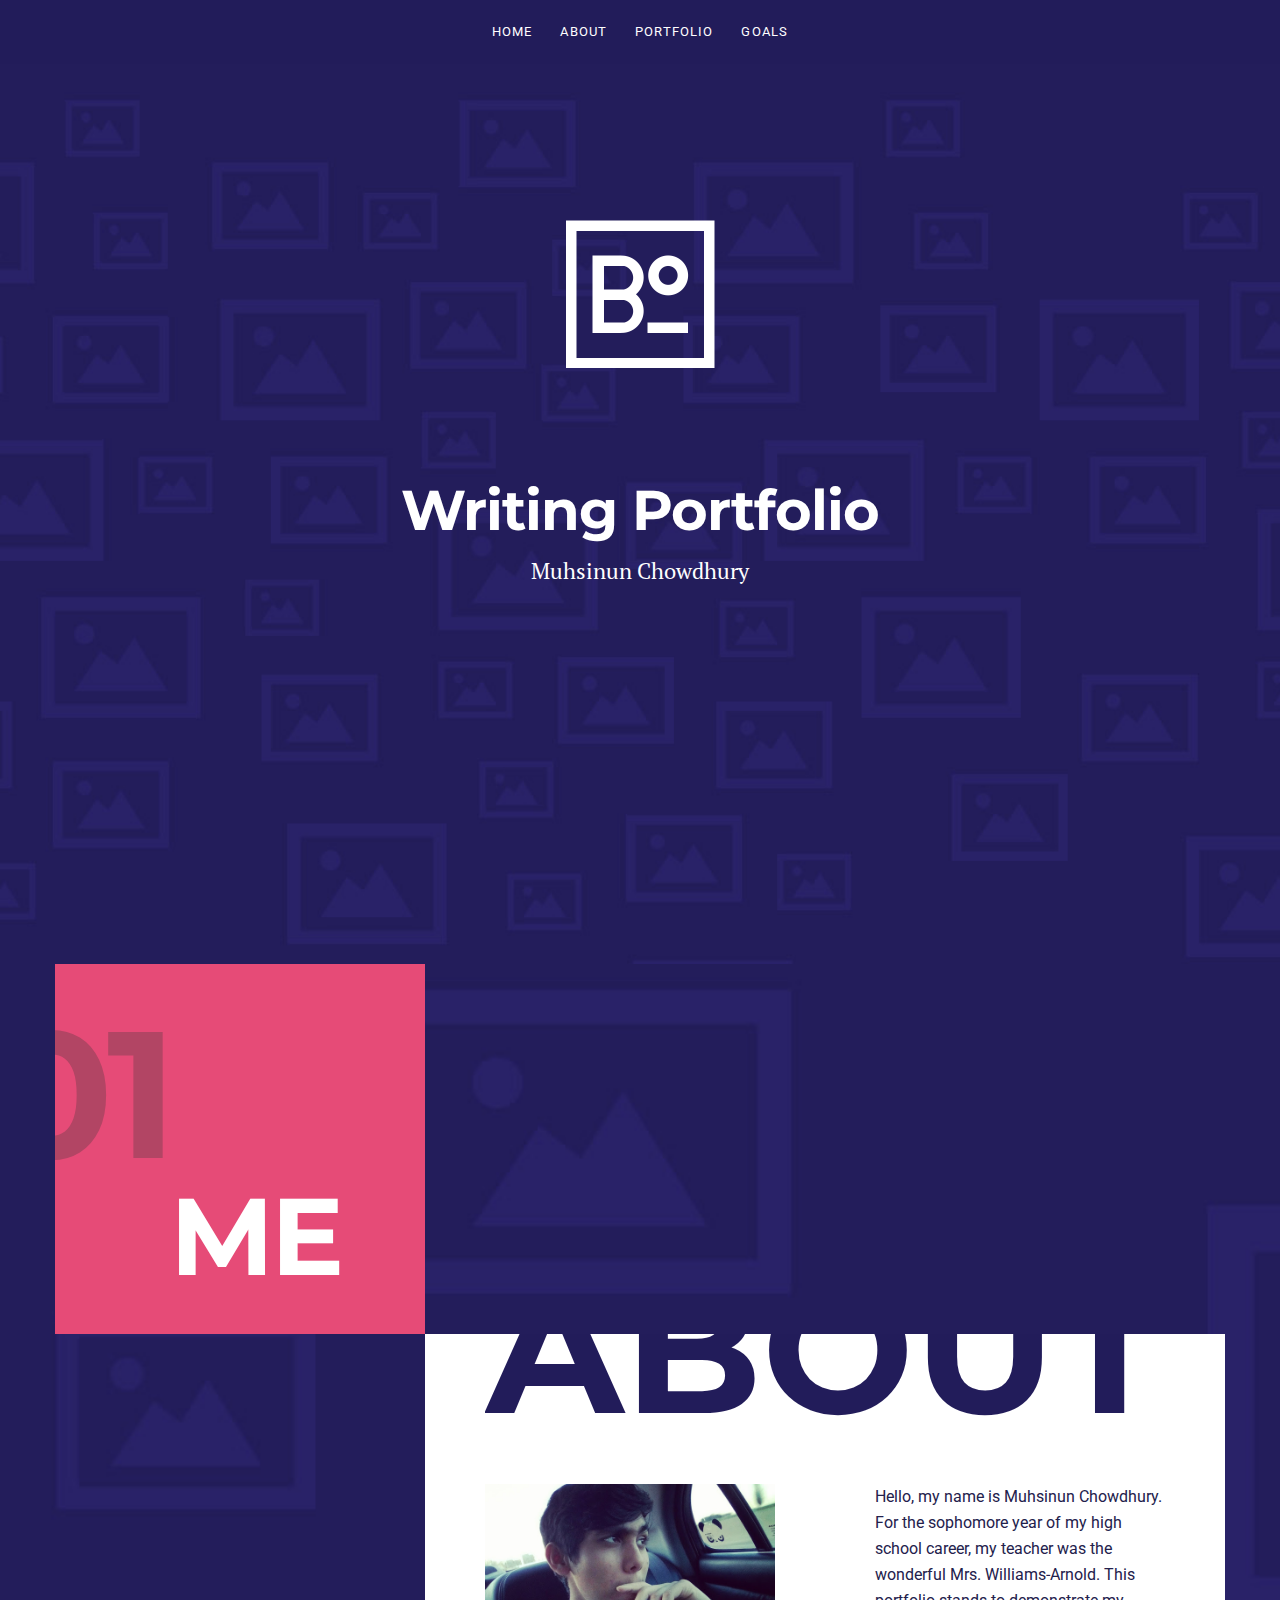
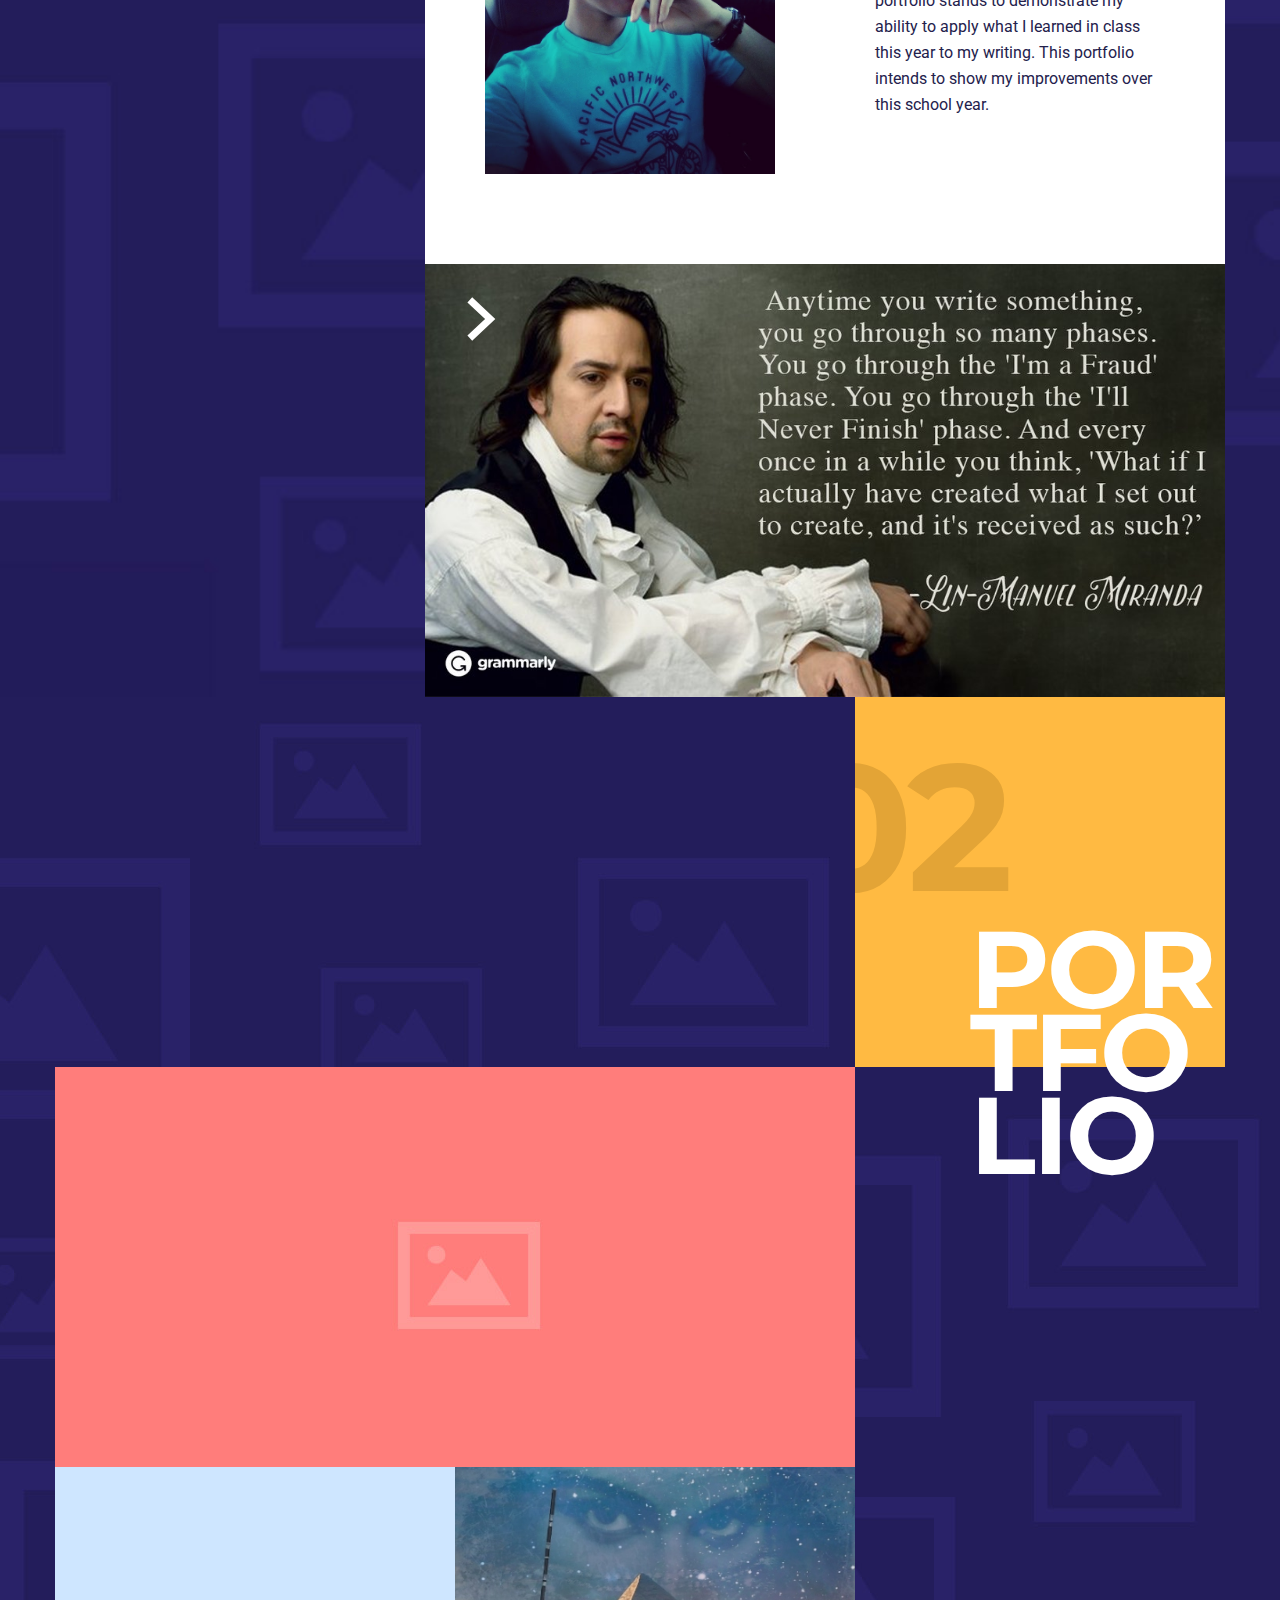
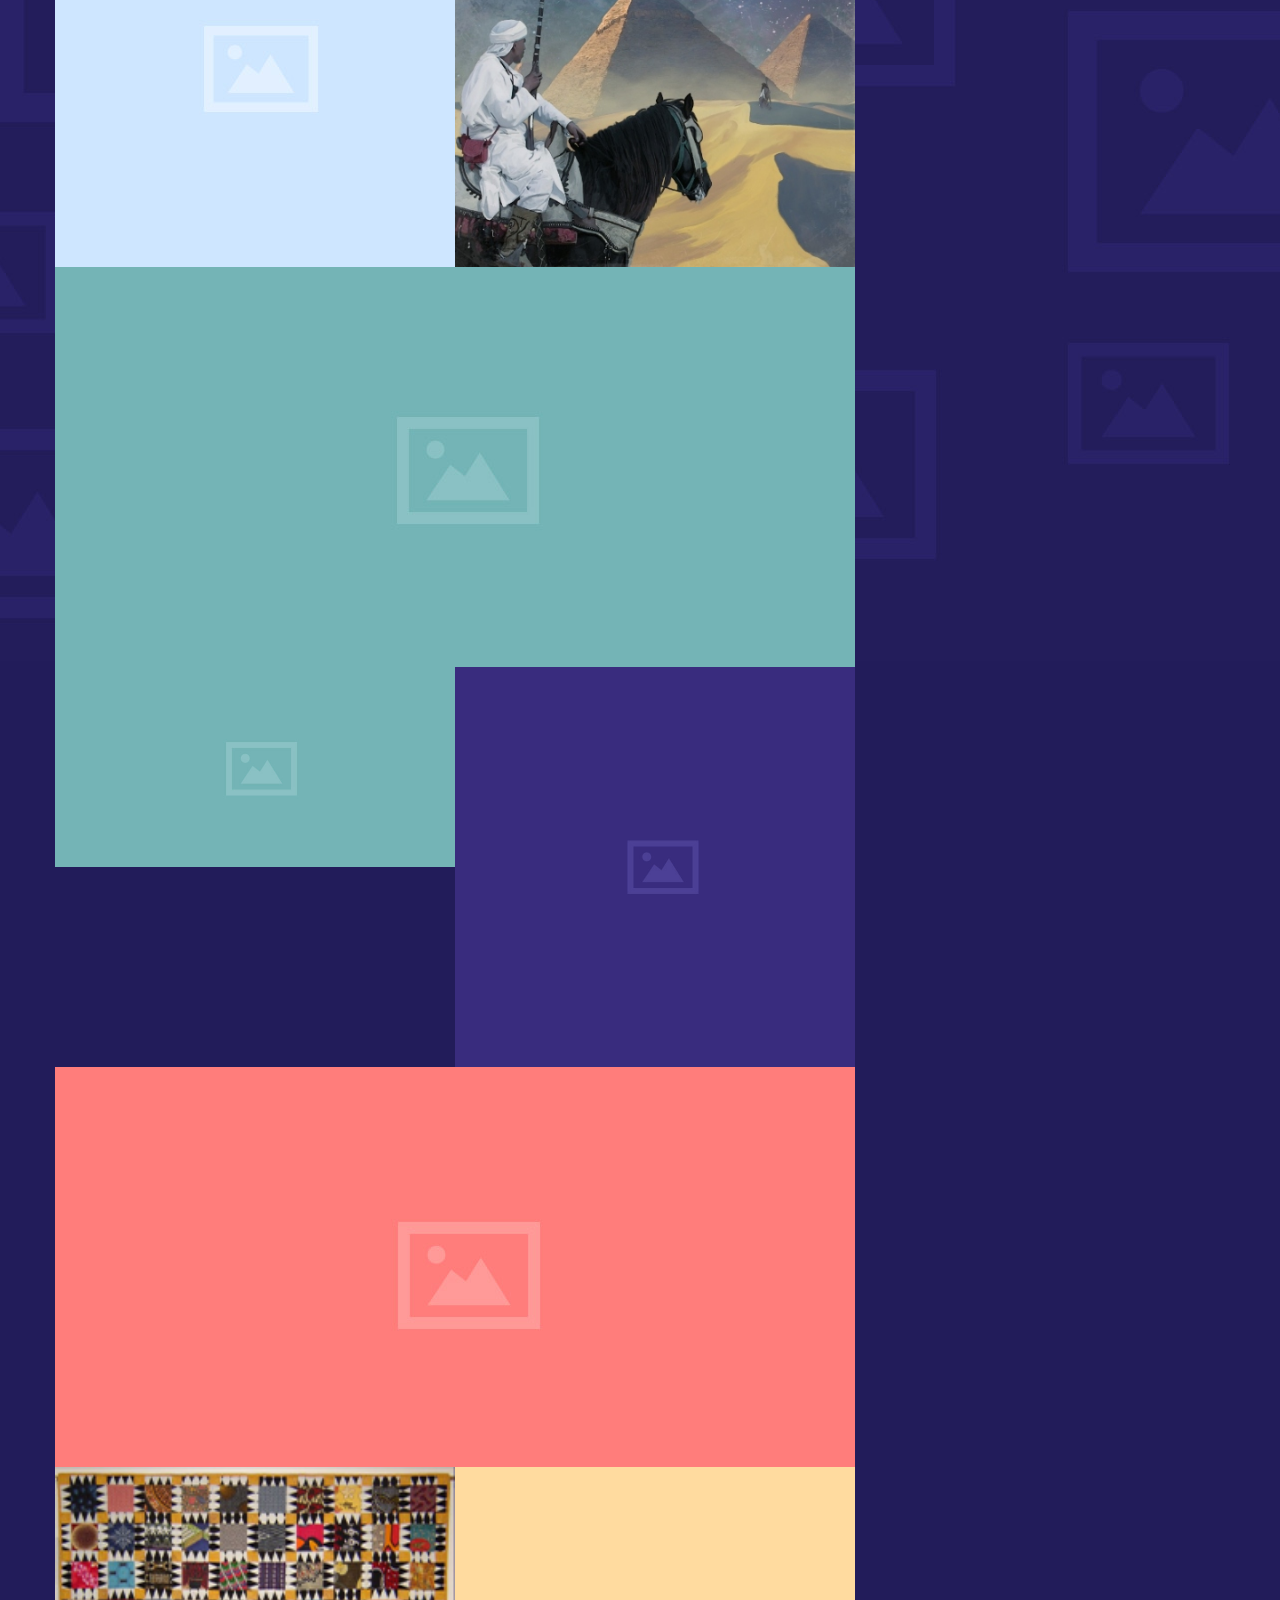
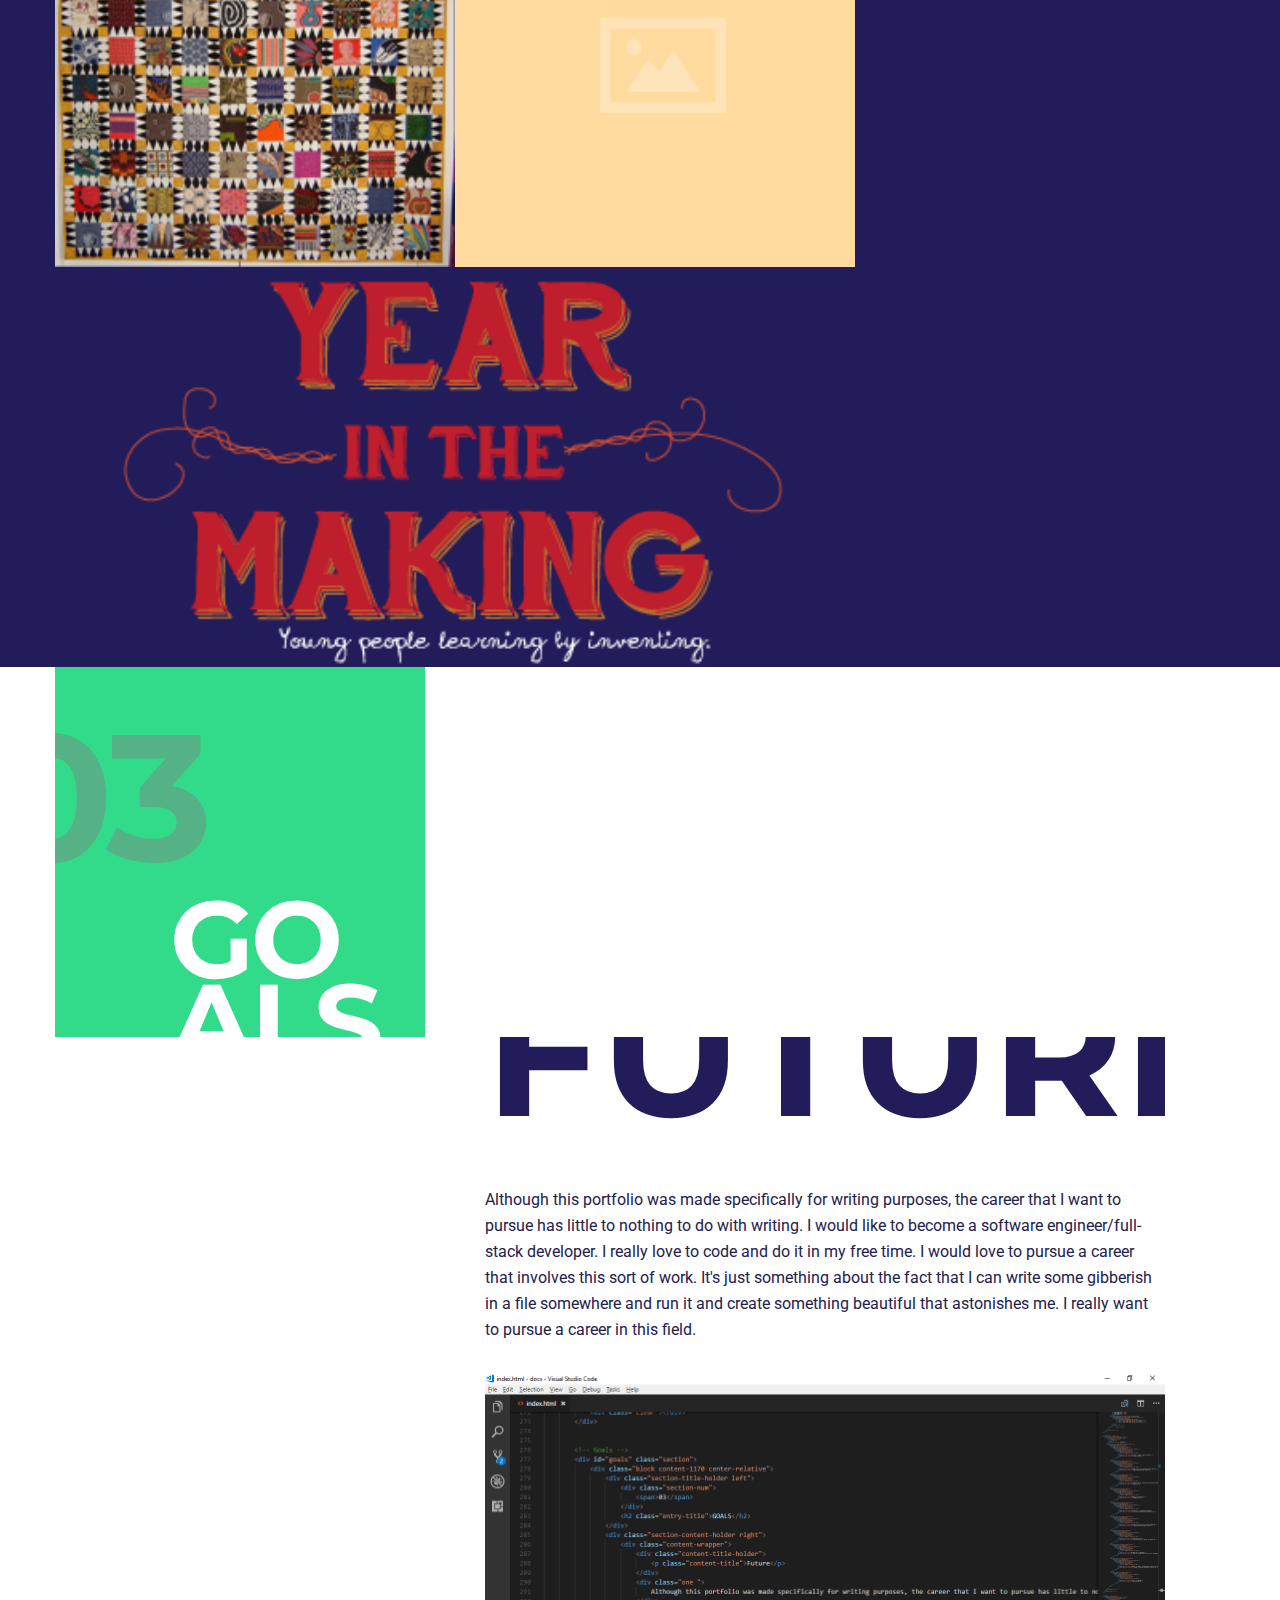
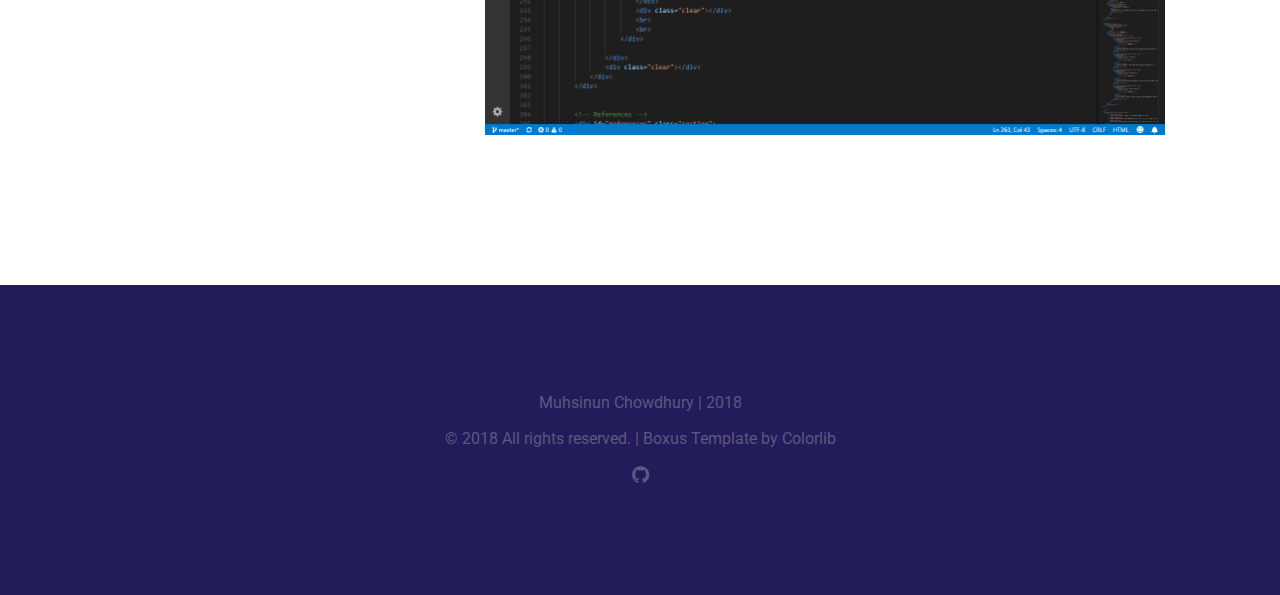
<file: docs/index.html>
<!DOCTYPE HTML>
<html lang="en-US">
    <head>
        <title>Muhsinun Chowdhury - Writing Portfolio</title>
        <meta http-equiv="Content-Type" content="text/html; charset=UTF-8">
        <meta name="description" content="Muhsinun Chowdhury's Writing Portfolio" />
        <meta name="keywords" content="HTML, CSS, JavaScript, PHP" />
        <meta name="author" content="Muhsinun Chowdhury" />
        <meta name="viewport" content="width=device-width, initial-scale=1, maximum-scale=1">

        <link rel="shortcut icon" href="images/favicon.png" />
        <link href='https://fonts.googleapis.com/css?family=Roboto:300,400,400i,700,700i,900|Montserrat:400,700|PT+Serif' rel='stylesheet' type='text/css'>
        <link rel="stylesheet" type="text/css"  href='css/clear.css' />
        <link rel="stylesheet" type="text/css"  href='css/common.css' />
        <link rel="stylesheet" type="text/css"  href='css/font-awesome.min.css' />
        <link rel="stylesheet" type="text/css"  href='css/carouFredSel.css' />
        <link rel="stylesheet" type="text/css"  href='css/prettyPhoto.css' />
        <link rel="stylesheet" type="text/css"  href='css/sm-clean.css' />
        <link rel="stylesheet" type="text/css"  href='style.css' />

        <!--[if lt IE 9]>
                <script src="js/html5.js"></script>
        <![endif]-->

    </head>
    <body>

        <!-- Preloader Gif -->
        <table class="doc-loader">
            <tr>
                <td>
                    <img src="images/ajax-document-loader.gif" alt="Loading..." />
                </td>
            </tr>
        </table>

        <!-- Menu -->
        <div class="menu-wrapper center-relative">
            <nav id="header-main-menu">
                <div class="mob-menu"><i class="fa fa-bars" aria-hidden="true"></i></div>
                <ul class="main-menu sm sm-clean">
                    <li><a href="#home">Home</a></li>
                    <li><a href="#about">About</a></li>
                    <li><a href="#portfolio">Portfolio</a></li>
                    <li><a href="#goals">Goals</a></li>
                </ul>
            </nav>
        </div>



        <!-- Home -->

        <div id="home" class="section intro-page">
            <div class="block content-1170 center-relative center-text">
                <img class="top-logo" src="demo-images/logo.png" alt="" />
                <br>
                <h1 class="big-title">Writing Portfolio</h1>
                <p class="title-desc">Muhsinun Chowdhury</p>
            </div>
        </div>



        <!-- About -->
        <div id="about" class="section">
            <div class="block content-1170 center-relative">
                <div class="section-title-holder left">
                    <div class="section-num">
                        <span>01</span>
                    </div>
                    <h2 class="entry-title">ME</h2>
                </div>
                <div class="section-content-holder right">
                    <div class="content-wrapper">
                        <div class="content-title-holder">
                            <p class="content-title">About</p>
                        </div>
                        <div class="one_half">
                            <img src="demo-images/me.jpg" alt="">
                        </div>
                        <div class="one_half last">
                            Hello, my name is Muhsinun Chowdhury. For the sophomore year of my high school career, my teacher was the wonderful Mrs. Williams-Arnold. This portfolio stands to demonstrate my ability to apply what I learned in class this year to my writing. This portfolio intends to show my improvements over this school year.
                        </div>
                        <div class="clear"></div>
                        <br>
                        <br>
                    </div>

                    <div class="full-width ">
                        <script>
                            var aboutImage_speed = "500";
                            var aboutImage_auto = "false";
                            var aboutImage_hover = "true";
                        </script>
                        <div class="image-slider-wrapper relative img aboutImage">
                            <a id="aboutImage_next" class="image_slider_next" href="#"></a>
                            <div class="caroufredsel_wrapper">
                                <ul id="aboutImage" class="image-slider slides">
                                    <li><img src="demo-images/about_01.jpg" alt="about_01"></li>
                                    <li><img src="demo-images/about_02.jpg" alt="about_02"></li>
                                    <li><img src="demo-images/about_03.jpg" alt="about_03"></li>
                                </ul>
                            </div>
                            <div class="clear"></div>
                        </div>
                    </div>   <!-- end full-width div -->

                </div>
                <div class="clear"></div>
            </div>
        </div>


        <!-- Portfolio -->
        <div id="portfolio" class="section">
            <div class="block content-1170 center-relative">
                <div class="section-title-holder right">
                    <div class="section-num">
                        <span>02</span>
                    </div>
                    <h2 class="entry-title">PORTFOLIO</h2>
                </div>
                <div class="section-content-holder portfolio-holder left">
                    <div class="grid" id="portfolio-grid">
                        <div class="grid-sizer"></div>
                        <div class="grid-item element-item p_one">
                            <a href="portfolio_item_01.html">
                                <img src="demo-images/portfolio_item_01.jpg" alt="">
                                <div class="portfolio-text-holder">
                                    <div class="portfolio-text-wrapper">
                                        <p class="portfolio-type">
                                            <img src="images/icon_post.svg" alt="">
                                        </p>
                                        <p class="portfolio-text">Exercise V - Essay #2 - Mark Twain Quote</p>
                                        <p class="portfolio-sec-text">Argument Essay #1</p>
                                    </div>
                                </div>
                            </a>
                        </div>
                        <div class="grid-item element-item p_one_half">
                            <a href="portfolio_item_02.html">
                                <img src="demo-images/portfolio_item_02.jpg" alt="">
                                <div class="portfolio-text-holder">
                                    <div class="portfolio-text-wrapper">
                                        <p class="portfolio-type">
                                            <img src="images/icon_post.svg" alt="">
                                        </p>
                                        <p class="portfolio-text">The Importance of Ants and Why We Should Take Care of Our Environment</p>
                                        <p class="portfolio-sec-text">Summary Response Essay (TED Talk)</p>
                                    </div>
                                </div>
                            </a>
                        </div>
                        <div class="grid-item element-item p_one_half">
                            <a href="portfolio_item_03.html">
                                <img src="demo-images/portfolio_item_03.jpeg" alt="">
                                <div class="portfolio-text-holder">
                                    <div class="portfolio-text-wrapper">
                                        <p class="portfolio-type">
                                            <img src="images/icon_post.svg" alt="">
                                        </p>
                                        <p class="portfolio-text">The Alchemist Review - How Much do we Really Know About our World?</p>
                                        <p class="portfolio-sec-text">Book Review</p>
                                    </div>
                                </div>
                            </a>
                        </div>
                        <div class="grid-item element-item p_one">
                            <a href="portfolio_item_04.html">
                                <img src="demo-images/portfolio_item_04.jpg" alt="">
                                <div class="portfolio-text-holder">
                                    <div class="portfolio-text-wrapper">
                                        <p class="portfolio-type">
                                            <img src="images/icon_post.svg" alt="">
                                        </p>
                                        <p class="portfolio-text">Language is One’s Identity</p>
                                        <p class="portfolio-sec-text">Argument Essay #2</p>
                                    </div>
                                </div>
                            </a>
                        </div>
                        <div class="grid-item element-item p_one_half">
                            <a href="portfolio_item_05.html">
                                <img src="demo-images/portfolio_item_05.jpg" alt="">
                                <div class="portfolio-text-holder">
                                    <div class="portfolio-text-wrapper">
                                        <p class="portfolio-type">
                                            <img src="images/icon_post.svg" alt="">
                                        </p>
                                        <p class="portfolio-text">Fahrenheit 451 - Alternate Ending Essay</p>
                                        <p class="portfolio-sec-text">The Alternate Ending Essay (Fahrenheit 451)</p>
                                    </div>
                                </div>
                            </a>
                        </div>
                        <div class="grid-item element-item p_one_half">
                            <a href="portfolio_item_06.html">
                                <img src="demo-images/portfolio_item_06.jpg" alt="">
                                <div class="portfolio-text-holder">
                                    <div class="portfolio-text-wrapper">
                                        <p class="portfolio-type">
                                            <img src="images/icon_post.svg" alt="">
                                        </p>
                                        <p class="portfolio-text">Fahrenheit 451 and The Cask of Amontillado Essays</p>
                                        <p class="portfolio-sec-text">4 Analysis Essays Posted on Turnitin</p>
                                    </div>
                                </div>
                            </a>
                        </div>
                        <div class="grid-item element-item p_one">
                            <a href="portfolio_item_07.html">
                                <img src="demo-images/portfolio_item_07.jpg" alt="">
                                <div class="portfolio-text-holder">
                                    <div class="portfolio-text-wrapper">
                                        <p class="portfolio-type">
                                            <img src="images/icon_post.svg" alt="">
                                        </p>
                                        <p class="portfolio-text">You Only Get One Shot</p>
                                        <p class="portfolio-sec-text">A Personal Essay on a Belief that guides you</p>
                                    </div>
                                </div>
                            </a>
                        </div>
                        <div class="grid-item element-item p_one_half">
                            <a href="portfolio_item_08.html">
                                <img src="demo-images/portfolio_item_08.png" alt="">
                                <div class="portfolio-text-holder">
                                    <div class="portfolio-text-wrapper">
                                        <p class="portfolio-type">
                                            <img src="images/icon_post.svg" alt="">
                                        </p>
                                        <p class="portfolio-text">Now Where was I From Again?</p>
                                        <p class="portfolio-sec-text">Essay on the Significance of the Title "Everyday Use"</p>
                                    </div>
                                </div>
                            </a>
                        </div>
                        <div class="grid-item element-item p_one_half">
                            <a href="portfolio_item_09.html">
                                <img src="demo-images/portfolio_item_09.jpg" alt="">
                                <div class="portfolio-text-holder">
                                    <div class="portfolio-text-wrapper">
                                        <p class="portfolio-type">
                                            <img src="images/icon_post.svg" alt="">
                                        </p>
                                        <p class="portfolio-text">"Respect Your Elders" and How Does Love Affect Your Everyday Life?</p>
                                        <p class="portfolio-sec-text">2 Pieces from your Writing Folder that you are to Develop</p>
                                    </div>
                                </div>
                            </a>
                        </div>
                        <div class="grid-item element-item p_one">
                            <a href="portfolio_item_10.html">
                                <img src="demo-images/portfolio_item_10.png" alt="">
                                <div class="portfolio-text-holder">
                                    <div class="portfolio-text-wrapper">
                                        <p class="portfolio-type">
                                            <img src="images/icon_post.svg" alt="">
                                        </p>
                                        <p class="portfolio-text">A Year in the Making</p>
                                        <p class="portfolio-sec-text">Reflective Essay</p>
                                    </div>
                                </div>
                            </a>
                        </div>
                    </div>

                </div>
                <div class="clear"></div>
            </div>
            <div class="clear"></div>
        </div>


        <!-- Goals -->
        <div id="goals" class="section">
            <div class="block content-1170 center-relative">
                <div class="section-title-holder left">
                    <div class="section-num">
                        <span>03</span>
                    </div>
                    <h2 class="entry-title">GOALS</h2>
                </div>
                <div class="section-content-holder right">
                    <div class="content-wrapper">
                        <div class="content-title-holder">
                            <p class="content-title">Future</p>
                        </div>
                        <div class="one ">
                            Although this portfolio was made specifically for writing purposes, the career that I want to pursue has little to nothing to do with writing. I would like to become a software engineer/full-stack developer. I really love to code and do it in my free time. I would love to pursue a career that involves this sort of work. It's just something about the fact that I can write some gibberish in a file somewhere and run it and create something beautiful that astonishes me. I really want to pursue a career in this field.
                        </div>
                        <div class="clear"></div>
                        <div class="one">
                            <img src="demo-images/coding.png" alt="">
                        </div>
                        <div class="clear"></div>
                        <br>
                        <br>
                    </div>

                </div>
                <div class="clear"></div>
            </div>
        </div>


        <!-- Footer -->

        <footer>
            <div class="footer content-1170 center-relative">
                <ul>
                    <li class="copyright-footer">
                        <a href="http://muhsinunc.ml" target="_blank">Muhsinun Chowdhury</a> | 2018
                    </li>
                    <li class="copyright-footer">
                        © 2018 All rights reserved. | Boxus Template by <a href="https://colorlib.com" target="_blank">Colorlib</a>
                    </li>
                    <li class="social-footer">
                        <a href="https://github.com/MuhsinunCool" target="_blank"><span class="fa fa-github"></span></a>
                    </li>
                </ul>
            </div>
        </footer>


        <!--Load JavaScript-->
        <script type="text/javascript" src="js/jquery.js"></script>
        <script type='text/javascript' src='js/jquery.sticky-kit.min.js'></script>
        <script type='text/javascript' src='js/jquery.smartmenus.min.js'></script>
        <script type='text/javascript' src='js/jquery.sticky.js'></script>
        <script type='text/javascript' src='js/jquery.dryMenu.js'></script>
        <script type='text/javascript' src='js/isotope.pkgd.js'></script>
        <script type='text/javascript' src='js/jquery.carouFredSel-6.2.0-packed.js'></script>
        <script type='text/javascript' src='js/jquery.mousewheel.min.js'></script>
        <script type='text/javascript' src='js/jquery.touchSwipe.min.js'></script>
        <script type='text/javascript' src='js/jquery.easing.1.3.js'></script>
        <script type='text/javascript' src='js/imagesloaded.pkgd.js'></script>
        <script type='text/javascript' src='js/jquery.prettyPhoto.js'></script>
        <script type='text/javascript' src='js/main.js'></script>
    </body>
</html>
</file>
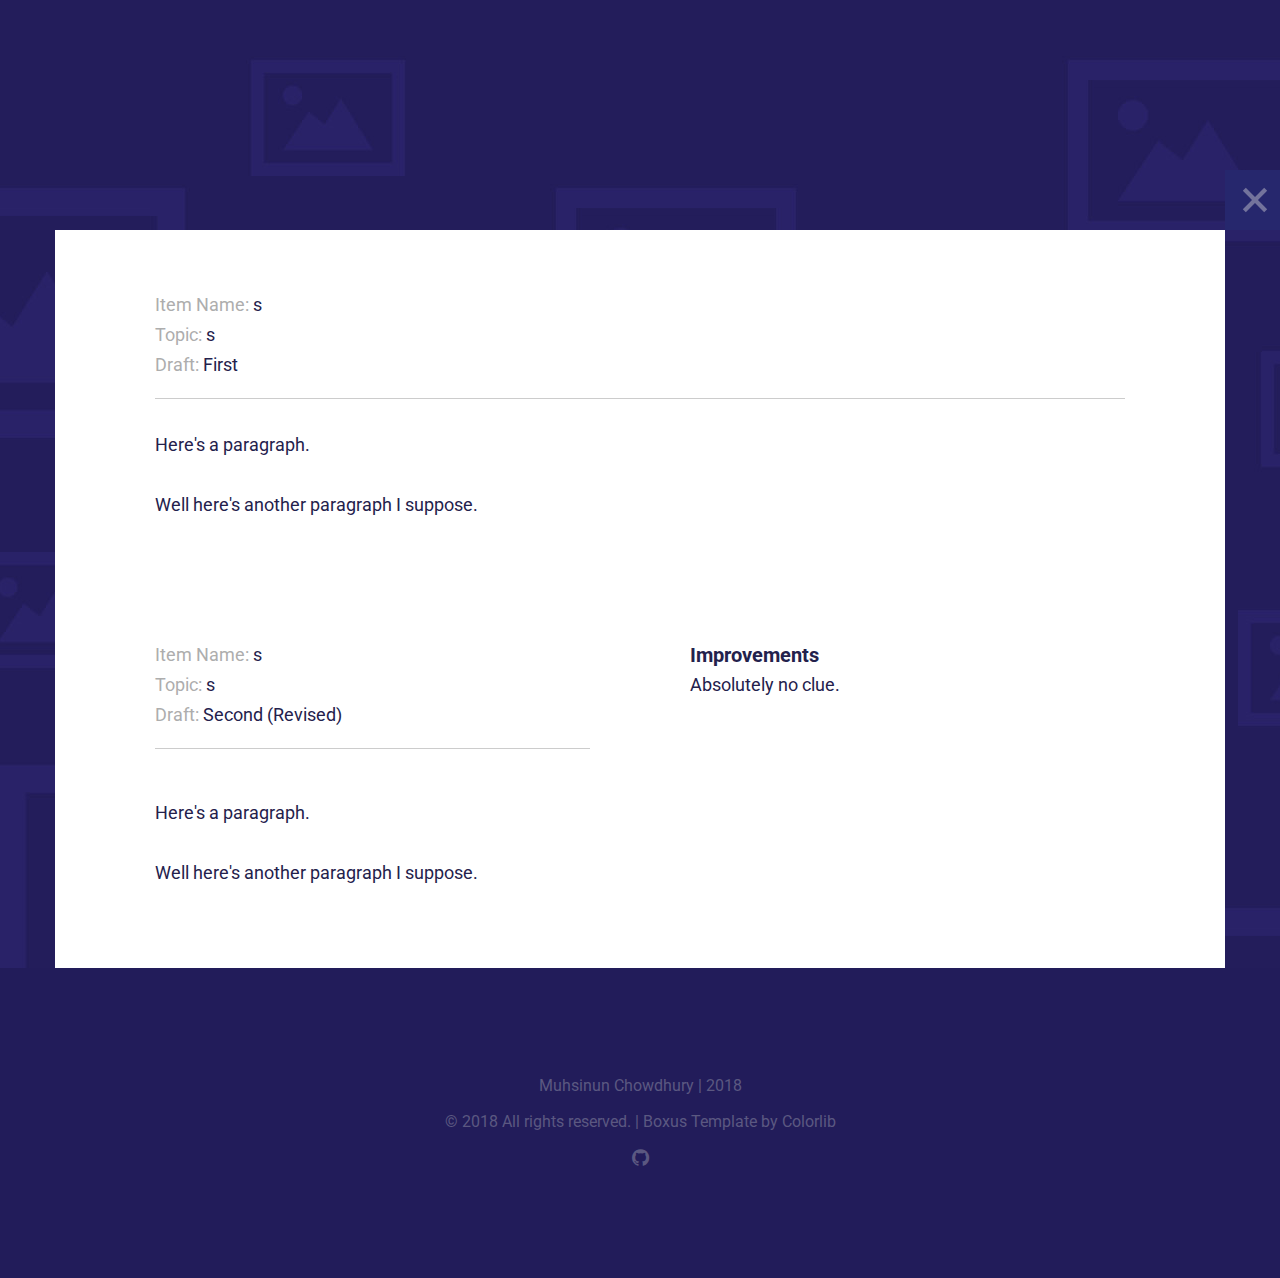
<file: docs/portfolio_item_0.html>
<!DOCTYPE HTML>
<html lang="en-US">
    <head>
        <title>Muhsinun Chowdhury - Writing Portfolio</title>
        <meta http-equiv="Content-Type" content="text/html; charset=UTF-8">
        <meta name="description" content="Muhsinun Chowdhury's Writing Portfolio" />
        <meta name="keywords" content="HTML, CSS, JavaScript, PHP" />
        <meta name="author" content="Muhsinun Chowdhury" />
        <meta name="viewport" content="width=device-width, initial-scale=1, maximum-scale=1">

        <link rel="shortcut icon" href="images/favicon.png" />
        <link href='http://fonts.googleapis.com/css?family=Roboto:300,400,400i,700,700i,900|Montserrat:400,700|PT+Serif' rel='stylesheet' type='text/css'>
        <link rel="stylesheet" type="text/css"  href='css/clear.css' />
        <link rel="stylesheet" type="text/css"  href='css/common.css' />
        <link rel="stylesheet" type="text/css"  href='css/font-awesome.min.css' />
        <link rel="stylesheet" type="text/css"  href='css/carouFredSel.css' />
        <link rel="stylesheet" type="text/css"  href='css/prettyPhoto.css' />
        <link rel="stylesheet" type="text/css"  href='css/sm-clean.css' />
        <link rel="stylesheet" type="text/css"  href='style.css' />

        <!--[if lt IE 9]>
                <script src="js/html5.js"></script>
        <![endif]-->

    </head>
    <body class="single-portfolio">

        <!-- Preloader Gif -->
        <table class="doc-loader">
            <tr>
                <td>
                    <img src="images/ajax-document-loader.gif" alt="Loading..." />
                </td>
            </tr>
        </table>

        <!-- Menu -->
        <div class="menu-wrapper center-relative">
            <nav id="header-main-menu">
                <div class="mob-menu">MENU</div>
                <ul class="main-menu sm sm-clean">
                    <li><a href="#home">Home</a></li>
                    <li><a href="#services">Services</a></li>
                    <li><a href="#portfolio">Portfolio</a></li>
                    <li><a href="#about">About</a></li>
                    <li><a href="#news">News</a></li>
                    <li><a href="#video">Video</a></li>
                    <li><a href="#skills">Skills</a></li>
                    <li><a href="#contact">Contact</a></li>
                </ul>
            </nav>
        </div>



        <article id="portfolio-1" class="section portfolio">
            <div class="center-relative content-1170">
                <div class="entry-content">
                    <div class="content-wrap relative">
                        <a class="absolute x-close" href="index.html#portfolio">
                            <img src="images/icon_x.svg" alt="Close">
                        </a>
                        <br>
                        <br>

                        <div class="one">
                            <p>
                                <span style="color: #adadad;">Item Name:</span> s<br>
                                <span style="color: #adadad;">Topic:</span> s<br>
                                <span style="color: #adadad;">Draft:</span> First<br>
                            </p>
                            <hr>
                        </div>
                        <div class="clear"></div>

                        <div class="one">
                            <p>
                                Here's a paragraph.
                            </p>
                            <br>
                            <p>
                                Well here's another paragraph I suppose.
                            </p>
                        </div>
                        <div class="clear"></div>
                        <br>
                        <br>
                        <br>

                        <div class="one_half">
                            <p>
                                <span style="color: #adadad;">Item Name:</span> s<br>
                                <span style="color: #adadad;">Topic:</span> s<br>
                                <span style="color: #adadad;">Draft:</span> Second (Revised)<br>
                            </p>
                            <hr>
                        </div>
                        <div class="one_half last ">
                            <h1>Improvements</h1>
                            <p>Absolutely no clue.</p>
                        </div>
                        <div class="clear"></div>

                        <div class="one">
                            <p>
                                Here's a paragraph.
                            </p>
                            <br>
                            <p>
                                Well here's another paragraph I suppose.
                            </p>
                        </div>
                        <div class="clear"></div>

                    </div>
                </div>
                <div class="clear"></div>
            </div>



            <!-- Footer -->
            <footer>
                <div class="footer content-1170 center-relative">
                    <ul>
                        <li class="copyright-footer">
                            <a href="http://muhsinunc.ml" target="_blank">Muhsinun Chowdhury</a> | 2018
                        </li>
                        <li class="copyright-footer">
                            © 2018 All rights reserved. | Boxus Template by <a href="https://colorlib.com" target="_blank">Colorlib</a>
                        </li>
                        <li class="social-footer">
                            <a href="https://github.com/MuhsinunCool" target="_blank"><span class="fa fa-github"></span></a>
                        </li>
                    </ul>
                </div>
            </footer>
        </article>




        <!--Load JavaScript-->
        <script type="text/javascript" src="js/jquery.js"></script>
        <script type='text/javascript' src='js/jquery.sticky-kit.min.js'></script>
        <script type='text/javascript' src='js/jquery.smartmenus.min.js'></script>
        <script type='text/javascript' src='js/jquery.sticky.js'></script>
        <script type='text/javascript' src='js/jquery.dryMenu.js'></script>
        <script type='text/javascript' src='js/isotope.pkgd.js'></script>
        <script type='text/javascript' src='js/jquery.carouFredSel-6.2.0-packed.js'></script>
        <script type='text/javascript' src='js/jquery.mousewheel.min.js'></script>
        <script type='text/javascript' src='js/jquery.touchSwipe.min.js'></script>
        <script type='text/javascript' src='js/jquery.easing.1.3.js'></script>
        <script type='text/javascript' src='js/imagesloaded.pkgd.js'></script>
        <script type='text/javascript' src='js/jquery.prettyPhoto.js'></script>
        <script type='text/javascript' src='js/main.js'></script>
    </body>
</html>
</file>
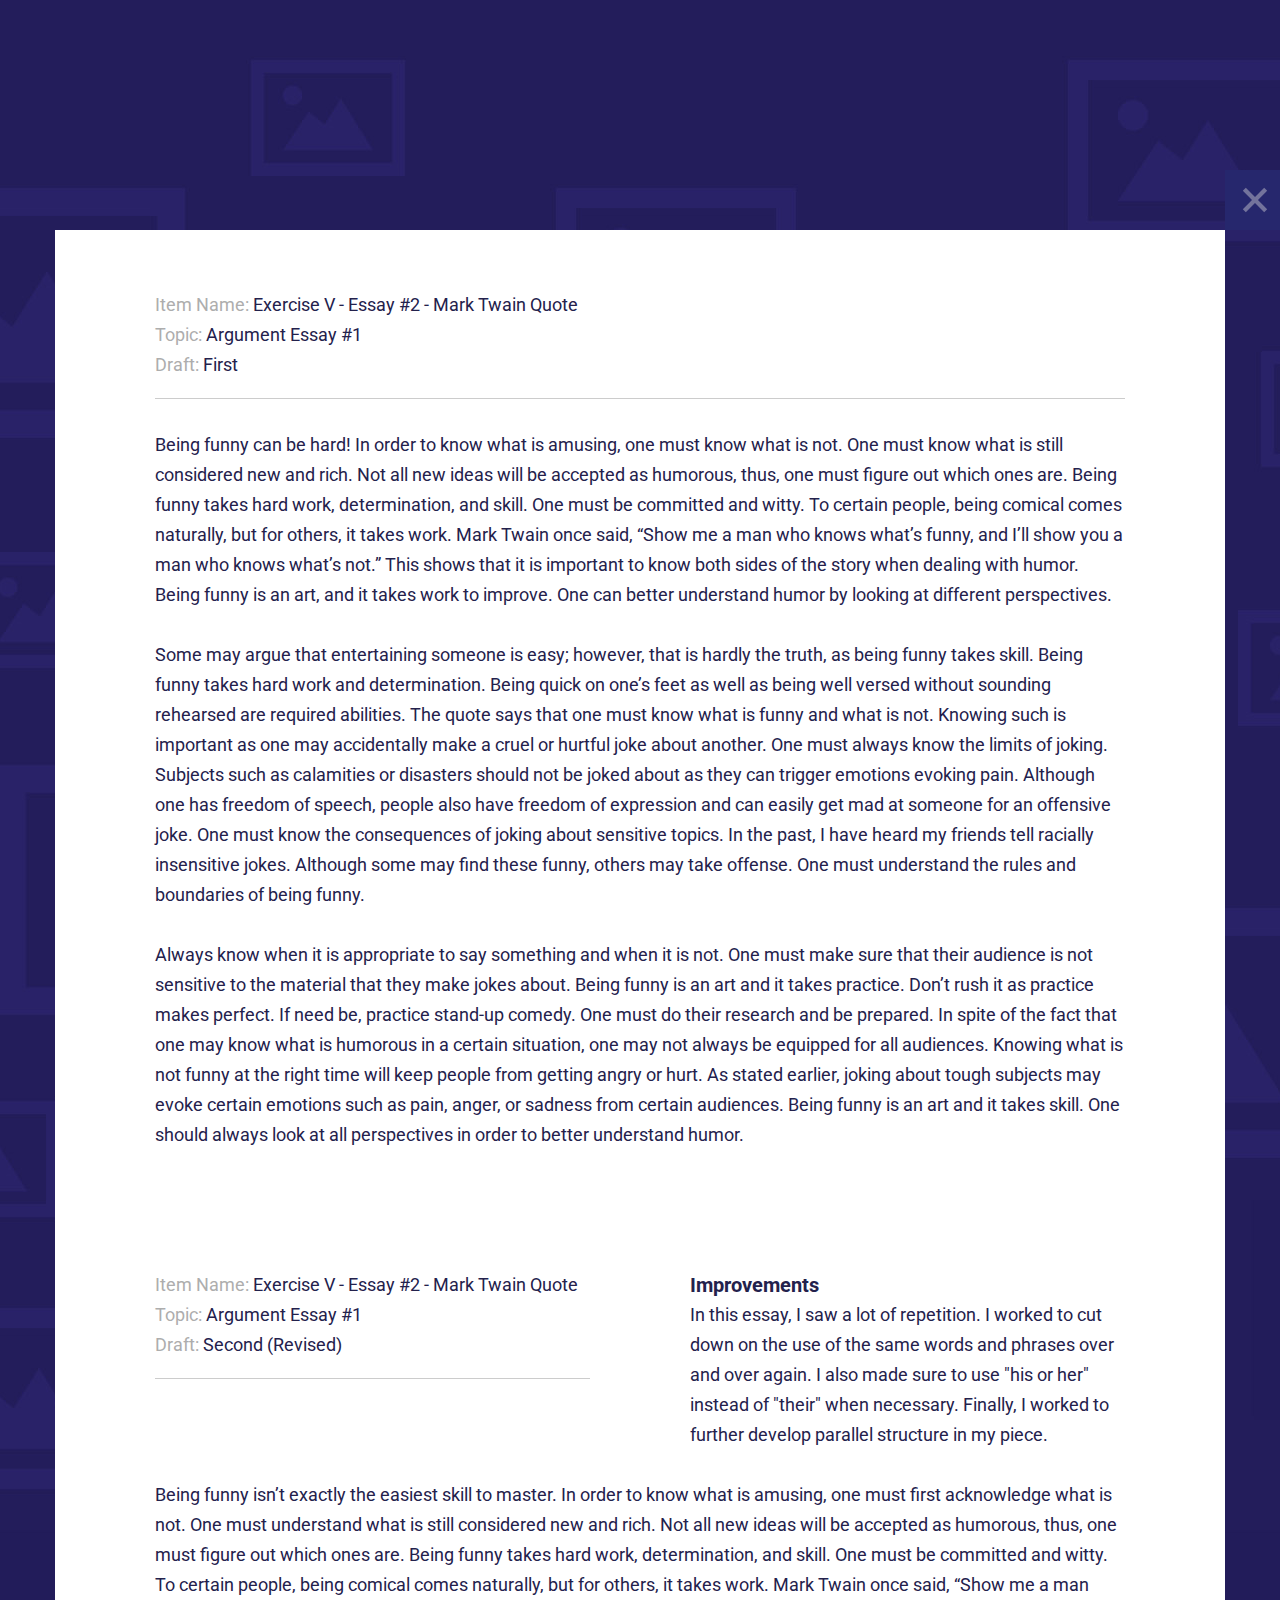
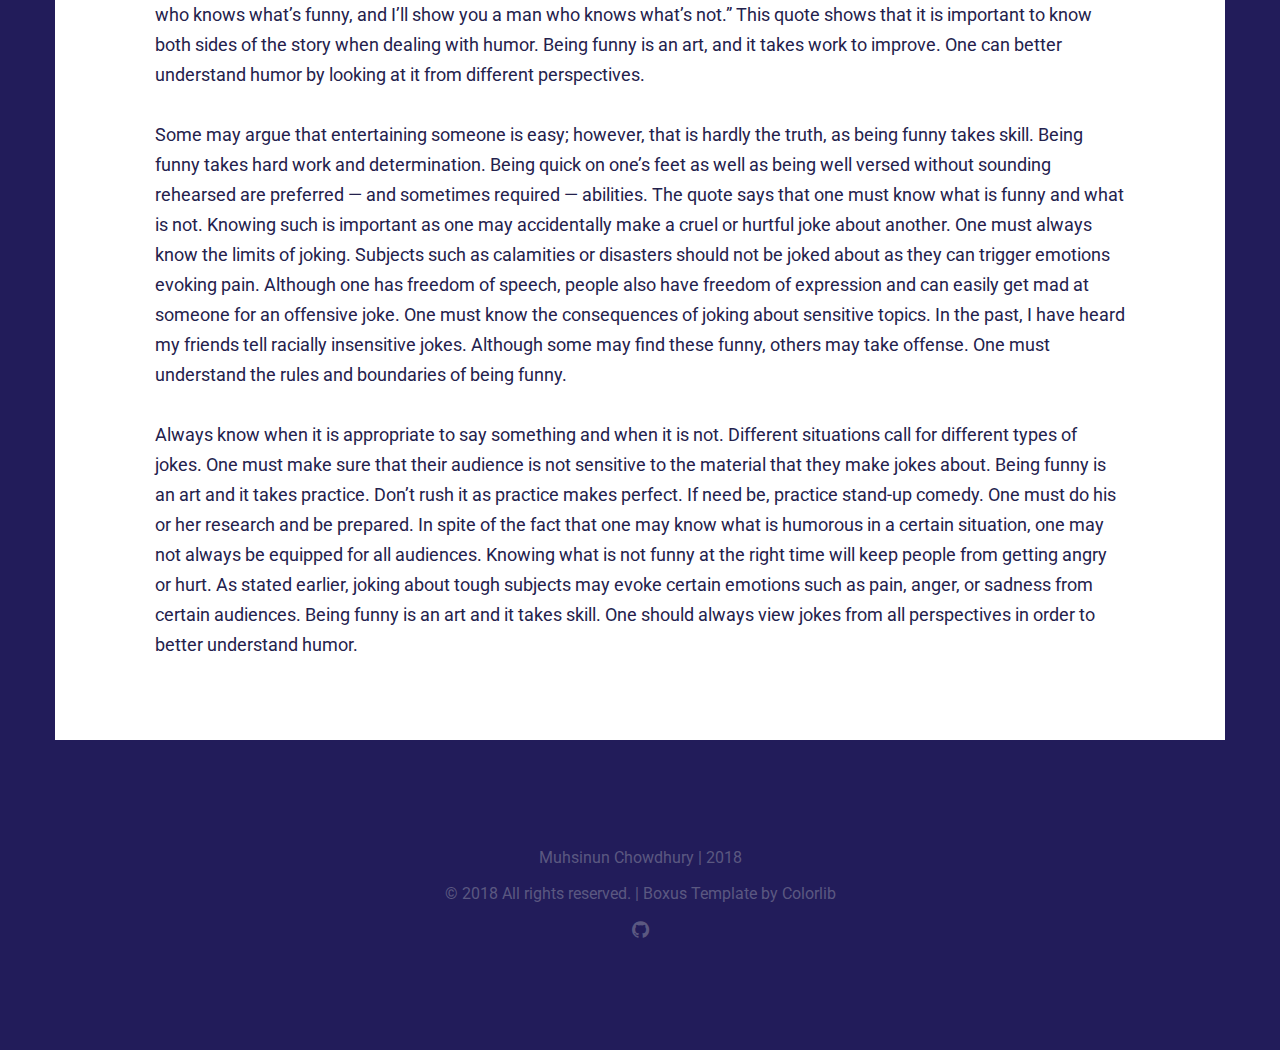
<file: docs/portfolio_item_01.html>
<!DOCTYPE HTML>
<html lang="en-US">
    <head>
        <title>Muhsinun Chowdhury - Writing Portfolio</title>
        <meta http-equiv="Content-Type" content="text/html; charset=UTF-8">
        <meta name="description" content="Muhsinun Chowdhury's Writing Portfolio" />
        <meta name="keywords" content="HTML, CSS, JavaScript, PHP" />
        <meta name="author" content="Muhsinun Chowdhury" />
        <meta name="viewport" content="width=device-width, initial-scale=1, maximum-scale=1">

        <link rel="shortcut icon" href="images/favicon.png" />
        <link href='http://fonts.googleapis.com/css?family=Roboto:300,400,400i,700,700i,900|Montserrat:400,700|PT+Serif' rel='stylesheet' type='text/css'>
        <link rel="stylesheet" type="text/css"  href='css/clear.css' />
        <link rel="stylesheet" type="text/css"  href='css/common.css' />
        <link rel="stylesheet" type="text/css"  href='css/font-awesome.min.css' />
        <link rel="stylesheet" type="text/css"  href='css/carouFredSel.css' />
        <link rel="stylesheet" type="text/css"  href='css/prettyPhoto.css' />
        <link rel="stylesheet" type="text/css"  href='css/sm-clean.css' />
        <link rel="stylesheet" type="text/css"  href='style.css' />

        <!--[if lt IE 9]>
                <script src="js/html5.js"></script>
        <![endif]-->

    </head>
    <body class="single-portfolio">

        <!-- Preloader Gif -->
        <table class="doc-loader">
            <tr>
                <td>
                    <img src="images/ajax-document-loader.gif" alt="Loading..." />
                </td>
            </tr>
        </table>

        <!-- Menu -->
        <div class="menu-wrapper center-relative">
            <nav id="header-main-menu">
                <div class="mob-menu">MENU</div>
                <ul class="main-menu sm sm-clean">
                    <li><a href="#home">Home</a></li>
                    <li><a href="#services">Services</a></li>
                    <li><a href="#portfolio">Portfolio</a></li>
                    <li><a href="#about">About</a></li>
                    <li><a href="#news">News</a></li>
                    <li><a href="#video">Video</a></li>
                    <li><a href="#skills">Skills</a></li>
                    <li><a href="#contact">Contact</a></li>
                </ul>
            </nav>
        </div>



        <article id="portfolio-1" class="section portfolio">
            <div class="center-relative content-1170">
                <div class="entry-content">
                    <div class="content-wrap relative">
                        <a class="absolute x-close" href="index.html#portfolio">
                            <img src="images/icon_x.svg" alt="Close">
                        </a>
                        <br>
                        <br>

                        <div class="one">
                            <p>
                                <span style="color: #adadad;">Item Name:</span> Exercise V - Essay #2 - Mark Twain Quote<br>
                                <span style="color: #adadad;">Topic:</span> Argument Essay #1<br>
                                <span style="color: #adadad;">Draft:</span> First<br>
                            </p>
                           <hr>
                        </div>
                        <div class="clear"></div>

                        <div class="one">
                            <p>
                                Being funny can be hard! In order to know what is amusing, one must know what is not. One must know what is still considered new and rich. Not all new ideas will be accepted as humorous, thus, one must figure out which ones are. Being funny takes hard work, determination, and skill. One must be committed and witty. To certain people, being comical comes naturally, but for others, it takes work. Mark Twain once said, “Show me a man who knows what’s funny, and I’ll show you a man who knows what’s not.” This shows that it is important to know both sides of the story when dealing with humor. Being funny is an art, and it takes work to improve. One can better understand humor by looking at different perspectives.
                            </p>
                            <br>
                            <p>
                                Some may argue that entertaining someone is easy; however, that is hardly the truth, as being funny takes skill. Being funny takes hard work and determination. Being quick on one’s feet as well as being well versed without sounding rehearsed are required abilities. The quote says that one must know what is funny and what is not. Knowing such is important as one may accidentally make a cruel or hurtful joke about another. One must always know the limits of joking. Subjects such as calamities or disasters should not be joked about as they can trigger emotions evoking pain. Although one has freedom of speech, people also have freedom of expression and can easily get mad at someone for an offensive joke. One must know the consequences of joking about sensitive topics. In the past, I have heard my friends tell racially insensitive jokes. Although some may find these funny, others may take offense. One must understand the rules and boundaries of being funny.
                            </p>
                            <br>
                            <p>
                                Always know when it is appropriate to say something and when it is not. One must make sure that their audience is not sensitive to the material that they make jokes about. Being funny is an art and it takes practice. Don’t rush it as practice makes perfect. If need be, practice stand-up comedy. One must do their research and be prepared. In spite of the fact that one may know what is humorous in a certain situation, one may not always be equipped for all audiences. Knowing what is not funny at the right time will keep people from getting angry or hurt. As stated earlier, joking about tough subjects may evoke certain emotions such as pain, anger, or sadness from certain audiences. Being funny is an art and it takes skill. One should always look at all perspectives in order to better understand humor.
                            </p>
                        </div>
                        <div class="clear"></div>
                        <br>
                        <br>
                        <br>

                        <div class="one_half">
                            <p>
                                <span style="color: #adadad;">Item Name:</span> Exercise V - Essay #2 - Mark Twain Quote<br>
                                <span style="color: #adadad;">Topic:</span> Argument Essay #1<br>
                                <span style="color: #adadad;">Draft:</span> Second (Revised)<br>
                            </p>
                            <hr>
                        </div>
                        <div class="one_half last ">
                            <h1>Improvements</h1>
                            <p>In this essay, I saw a lot of repetition. I worked to cut down on the use of the same words and phrases over and over again. I also made sure to use "his or her" instead of "their" when necessary. Finally, I worked to further develop parallel structure in my piece.</p>
                        </div>
                        <div class="clear"></div>

                        <div class="one">
                            <p>
                                Being funny isn’t exactly the easiest skill to master. In order to know what is amusing, one must first acknowledge what is not. One must understand what is still considered new and rich. Not all new ideas will be accepted as humorous, thus, one must figure out which ones are. Being funny takes hard work, determination, and skill. One must be committed and witty. To certain people, being comical comes naturally, but for others, it takes work. Mark Twain once said, “Show me a man who knows what’s funny, and I’ll show you a man who knows what’s not.” This quote shows that it is important to know both sides of the story when dealing with humor. Being funny is an art, and it takes work to improve. One can better understand humor by looking at it from different perspectives.
                            </p>
                            <br>
                            <p>
                                Some may argue that entertaining someone is easy; however, that is hardly the truth, as being funny takes skill. Being funny takes hard work and determination. Being quick on one’s feet as well as being well versed without sounding rehearsed are preferred — and sometimes required — abilities. The quote says that one must know what is funny and what is not. Knowing such is important as one may accidentally make a cruel or hurtful joke about another. One must always know the limits of joking. Subjects such as calamities or disasters should not be joked about as they can trigger emotions evoking pain. Although one has freedom of speech, people also have freedom of expression and can easily get mad at someone for an offensive joke. One must know the consequences of joking about sensitive topics. In the past, I have heard my friends tell racially insensitive jokes. Although some may find these funny, others may take offense. One must understand the rules and boundaries of being funny.
                            </p>
                            <br>
                            <p>
                                Always know when it is appropriate to say something and when it is not. Different situations call for different types of jokes. One must make sure that their audience is not sensitive to the material that they make jokes about. Being funny is an art and it takes practice. Don’t rush it as practice makes perfect. If need be, practice stand-up comedy. One must do his or her research and be prepared. In spite of the fact that one may know what is humorous in a certain situation, one may not always be equipped for all audiences. Knowing what is not funny at the right time will keep people from getting angry or hurt. As stated earlier, joking about tough subjects may evoke certain emotions such as pain, anger, or sadness from certain audiences. Being funny is an art and it takes skill. One should always view jokes from all perspectives in order to better understand humor.
                            </p>
                        </div>
                        <div class="clear"></div>

                    </div>
                </div>
                <div class="clear"></div>
            </div>



            <!-- Footer -->
            <footer>
                <div class="footer content-1170 center-relative">
                    <ul>
                        <li class="copyright-footer">
                            <a href="http://muhsinunc.ml" target="_blank">Muhsinun Chowdhury</a> | 2018
                        </li>
                        <li class="copyright-footer">
                            © 2018 All rights reserved. | Boxus Template by <a href="https://colorlib.com" target="_blank">Colorlib</a>
                        </li>
                        <li class="social-footer">
                            <a href="https://github.com/MuhsinunCool" target="_blank"><span class="fa fa-github"></span></a>
                        </li>
                    </ul>
                </div>
            </footer>
        </article>




        <!--Load JavaScript-->
        <script type="text/javascript" src="js/jquery.js"></script>
        <script type='text/javascript' src='js/jquery.sticky-kit.min.js'></script>
        <script type='text/javascript' src='js/jquery.smartmenus.min.js'></script>
        <script type='text/javascript' src='js/jquery.sticky.js'></script>
        <script type='text/javascript' src='js/jquery.dryMenu.js'></script>
        <script type='text/javascript' src='js/isotope.pkgd.js'></script>
        <script type='text/javascript' src='js/jquery.carouFredSel-6.2.0-packed.js'></script>
        <script type='text/javascript' src='js/jquery.mousewheel.min.js'></script>
        <script type='text/javascript' src='js/jquery.touchSwipe.min.js'></script>
        <script type='text/javascript' src='js/jquery.easing.1.3.js'></script>
        <script type='text/javascript' src='js/imagesloaded.pkgd.js'></script>
        <script type='text/javascript' src='js/jquery.prettyPhoto.js'></script>
        <script type='text/javascript' src='js/main.js'></script>
    </body>
</html>
</file>
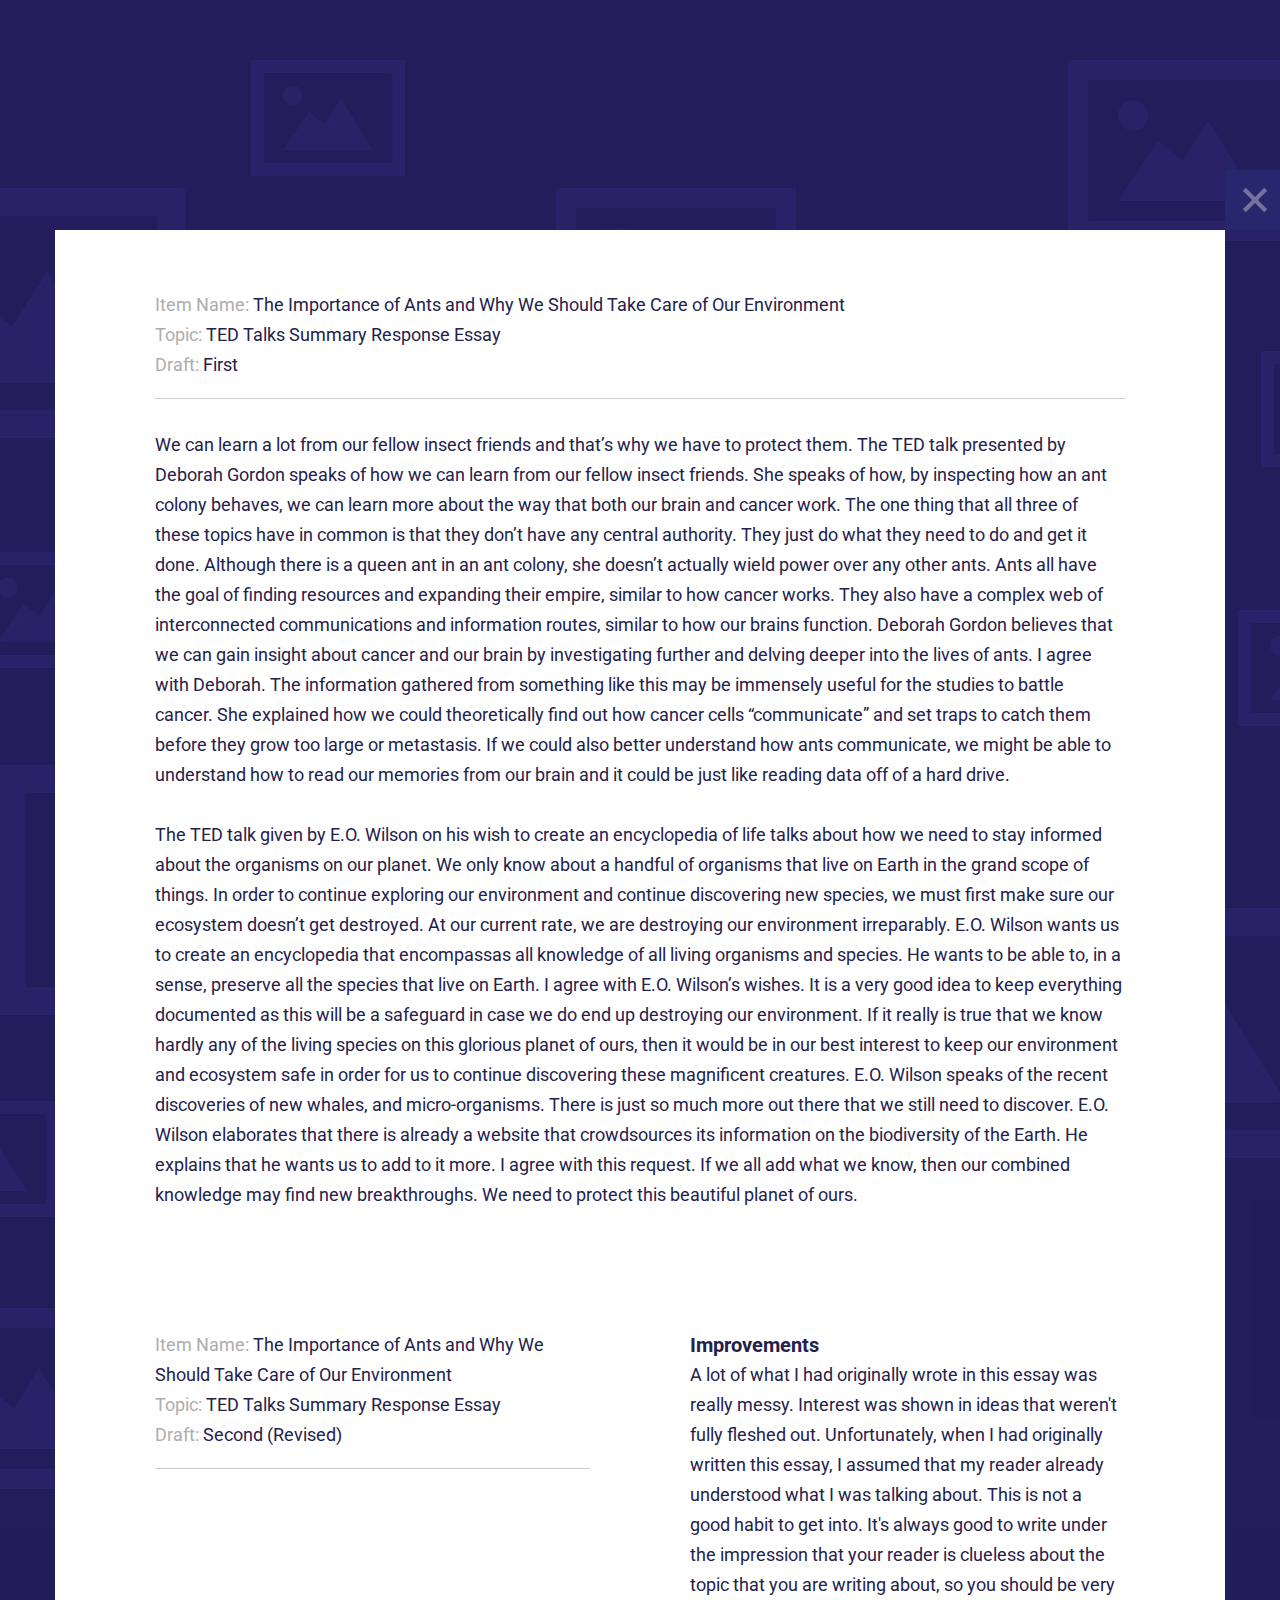
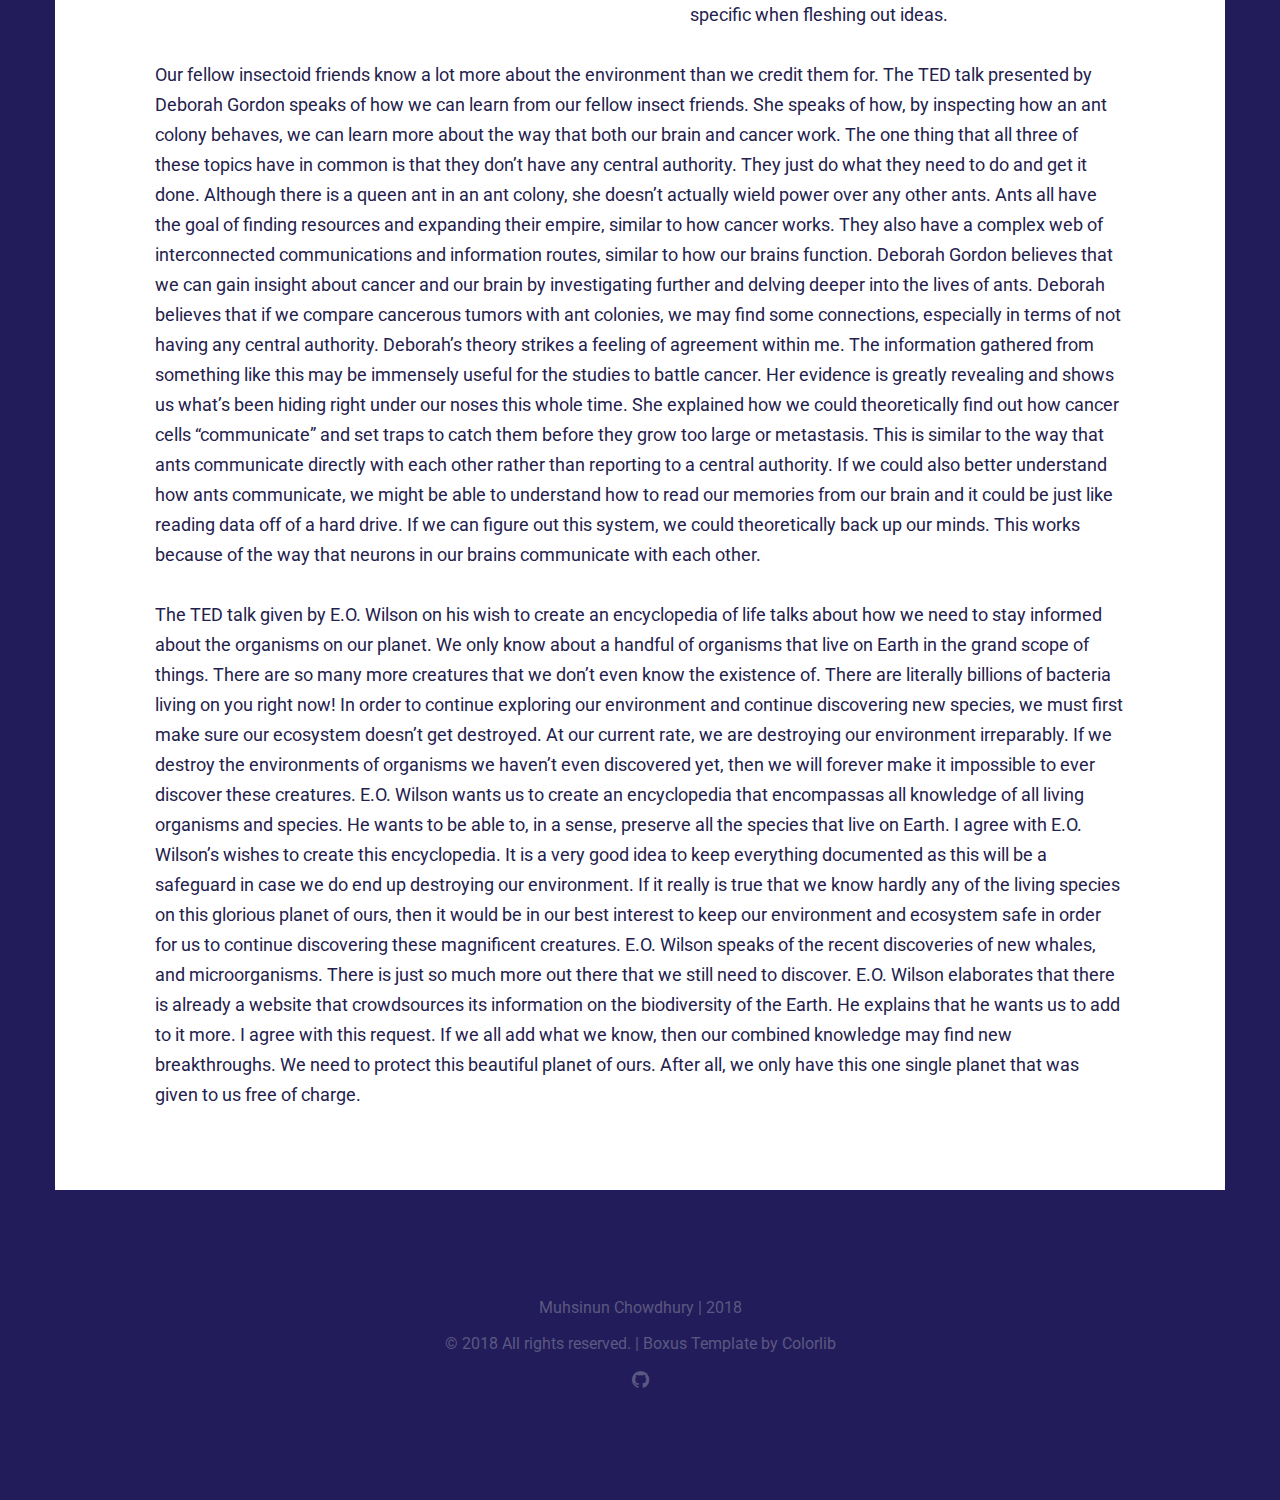
<file: docs/portfolio_item_02.html>
<!DOCTYPE HTML>
<html lang="en-US">
    <head>
        <title>Muhsinun Chowdhury - Writing Portfolio</title>
        <meta http-equiv="Content-Type" content="text/html; charset=UTF-8">
        <meta name="description" content="Muhsinun Chowdhury's Writing Portfolio" />
        <meta name="keywords" content="HTML, CSS, JavaScript, PHP" />
        <meta name="author" content="Muhsinun Chowdhury" />
        <meta name="viewport" content="width=device-width, initial-scale=1, maximum-scale=1">

        <link rel="shortcut icon" href="images/favicon.png" />
        <link href='http://fonts.googleapis.com/css?family=Roboto:300,400,400i,700,700i,900|Montserrat:400,700|PT+Serif' rel='stylesheet' type='text/css'>
        <link rel="stylesheet" type="text/css"  href='css/clear.css' />
        <link rel="stylesheet" type="text/css"  href='css/common.css' />
        <link rel="stylesheet" type="text/css"  href='css/font-awesome.min.css' />
        <link rel="stylesheet" type="text/css"  href='css/carouFredSel.css' />
        <link rel="stylesheet" type="text/css"  href='css/prettyPhoto.css' />
        <link rel="stylesheet" type="text/css"  href='css/sm-clean.css' />
        <link rel="stylesheet" type="text/css"  href='style.css' />

        <!--[if lt IE 9]>
                <script src="js/html5.js"></script>
        <![endif]-->

    </head>
    <body class="single-portfolio">

        <!-- Preloader Gif -->
        <table class="doc-loader">
            <tr>
                <td>
                    <img src="images/ajax-document-loader.gif" alt="Loading..." />
                </td>
            </tr>
        </table>

        <!-- Menu -->
        <div class="menu-wrapper center-relative">
            <nav id="header-main-menu">
                <div class="mob-menu">MENU</div>
                <ul class="main-menu sm sm-clean">
                    <li><a href="#home">Home</a></li>
                    <li><a href="#services">Services</a></li>
                    <li><a href="#portfolio">Portfolio</a></li>
                    <li><a href="#about">About</a></li>
                    <li><a href="#news">News</a></li>
                    <li><a href="#video">Video</a></li>
                    <li><a href="#skills">Skills</a></li>
                    <li><a href="#contact">Contact</a></li>
                </ul>
            </nav>
        </div>



        <article id="portfolio-1" class="section portfolio">
            <div class="center-relative content-1170">
                <div class="entry-content">
                    <div class="content-wrap relative">
                        <a class="absolute x-close" href="index.html#portfolio">
                            <img src="images/icon_x.svg" alt="Close">
                        </a>
                        <br>
                        <br>

                        <div class="one">
                            <p>
                                <span style="color: #adadad;">Item Name:</span> The Importance of Ants and Why We Should Take Care of Our Environment<br>
                                <span style="color: #adadad;">Topic:</span> TED Talks Summary Response Essay<br>
                                <span style="color: #adadad;">Draft:</span> First<br>
                            </p>
                            <hr>
                        </div>
                        <div class="clear"></div>

                        <div class="one">
                            <p>
                                We can learn a lot from our fellow insect friends and that’s why we have to protect them. The TED talk presented by Deborah Gordon speaks of how we can learn from our fellow insect friends. She speaks of how, by inspecting how an ant colony behaves, we can learn more about the way that both our brain and cancer work. The one thing that all three of these topics have in common is that they don’t have any central authority. They just do what they need to do and get it done. Although there is a queen ant in an ant colony, she doesn’t actually wield power over any other ants. Ants all have the goal of finding resources and expanding their empire, similar to how cancer works. They also have a complex web of interconnected communications and information routes, similar to how our brains function. Deborah Gordon believes that we can gain insight about cancer and our brain by investigating further and delving deeper into the lives of ants. I agree with Deborah. The information gathered from something like this may be immensely useful for the studies to battle cancer. She explained how we could theoretically find out how cancer cells “communicate” and set traps to catch them before they grow too large or metastasis. If we could also better understand how ants communicate, we might be able to understand how to read our memories from our brain and it could be just like reading data off of a hard drive.
                            </p>
                            <br>
                            <p>
                                The TED talk given by E.O. Wilson on his wish to create an encyclopedia of life talks about how we need to stay informed about the organisms on our planet. We only know about a handful of organisms that live on Earth in the grand scope of things. In order to continue exploring our environment and continue discovering new species, we must first make sure our ecosystem doesn’t get destroyed. At our current rate, we are destroying our environment irreparably. E.O. Wilson wants us to create an encyclopedia that encompassas all knowledge of all living organisms and species. He wants to be able to, in a sense, preserve all the species that live on Earth. I agree with E.O. Wilson’s wishes. It is a very good idea to keep everything documented as this will be a safeguard in case we do end up destroying our environment. If it really is true that we know hardly any of the living species on this glorious planet of ours, then it would be in our best interest to keep our environment and ecosystem safe in order for us to continue discovering these magnificent creatures. E.O. Wilson speaks of the recent discoveries of new whales, and micro-organisms. There is just so much more out there that we still need to discover. E.O. Wilson elaborates that there is already a website that crowdsources its information on the biodiversity of the Earth. He explains that he wants us to add to it more. I agree with this request. If we all add what we know, then our combined knowledge may find new breakthroughs. We need to protect this beautiful planet of ours.
                            </p>
                        </div>
                        <div class="clear"></div>
                        <br>
                        <br>
                        <br>

                        <div class="one_half">
                            <p>
                                <span style="color: #adadad;">Item Name:</span> The Importance of Ants and Why We Should Take Care of Our Environment<br>
                                <span style="color: #adadad;">Topic:</span> TED Talks Summary Response Essay<br>
                                <span style="color: #adadad;">Draft:</span> Second (Revised)<br>
                            </p>
                            <hr>
                        </div>
                        <div class="one_half last ">
                            <h1>Improvements</h1>
                            <p>A lot of what I had originally wrote in this essay was really messy. Interest was shown in ideas that weren't fully fleshed out. Unfortunately, when I had originally written this essay, I assumed that my reader already understood what I was talking about. This is not a good habit to get into. It's always good to write under the impression that your reader is clueless about the topic that you are writing about, so you should be very specific when fleshing out ideas.</p>
                        </div>
                        <div class="clear"></div>

                        <div class="one">
                            <p>
                                Our fellow insectoid friends know a lot more about the environment than we credit them for. The TED talk presented by Deborah Gordon speaks of how we can learn from our fellow insect friends. She speaks of how, by inspecting how an ant colony behaves, we can learn more about the way that both our brain and cancer work. The one thing that all three of these topics have in common is that they don’t have any central authority. They just do what they need to do and get it done. Although there is a queen ant in an ant colony, she doesn’t actually wield power over any other ants. Ants all have the goal of finding resources and expanding their empire, similar to how cancer works. They also have a complex web of interconnected communications and information routes, similar to how our brains function. Deborah Gordon believes that we can gain insight about cancer and our brain by investigating further and delving deeper into the lives of ants. Deborah believes that if we compare cancerous tumors with ant colonies, we may find some connections, especially in terms of not having any central authority. Deborah’s theory strikes a feeling of agreement within me. The information gathered from something like this may be immensely useful for the studies to battle cancer. Her evidence is greatly revealing and shows us what’s been hiding right under our noses this whole time. She explained how we could theoretically find out how cancer cells “communicate” and set traps to catch them before they grow too large or metastasis. This is similar to the way that ants communicate directly with each other rather than reporting to a central authority. If we could also better understand how ants communicate, we might be able to understand how to read our memories from our brain and it could be just like reading data off of a hard drive. If we can figure out this system, we could theoretically back up our minds. This works because of the way that neurons in our brains communicate with each other.
                            </p>
                            <br>
                            <p>
                                The TED talk given by E.O. Wilson on his wish to create an encyclopedia of life talks about how we need to stay informed about the organisms on our planet. We only know about a handful of organisms that live on Earth in the grand scope of things. There are so many more creatures that we don’t even know the existence of. There are literally billions of bacteria living on you right now! In order to continue exploring our environment and continue discovering new species, we must first make sure our ecosystem doesn’t get destroyed. At our current rate, we are destroying our environment irreparably. If we destroy the environments of organisms we haven’t even discovered yet, then we will forever make it impossible to ever discover these creatures. E.O. Wilson wants us to create an encyclopedia that encompassas all knowledge of all living organisms and species. He wants to be able to, in a sense, preserve all the species that live on Earth. I agree with E.O. Wilson’s wishes to create this encyclopedia. It is a very good idea to keep everything documented as this will be a safeguard in case we do end up destroying our environment. If it really is true that we know hardly any of the living species on this glorious planet of ours, then it would be in our best interest to keep our environment and ecosystem safe in order for us to continue discovering these magnificent creatures. E.O. Wilson speaks of the recent discoveries of new whales, and microorganisms. There is just so much more out there that we still need to discover. E.O. Wilson elaborates that there is already a website that crowdsources its information on the biodiversity of the Earth. He explains that he wants us to add to it more. I agree with this request. If we all add what we know, then our combined knowledge may find new breakthroughs. We need to protect this beautiful planet of ours. After all, we only have this one single planet that was given to us free of charge.
                            </p>
                        </div>
                        <div class="clear"></div>

                    </div>
                </div>
                <div class="clear"></div>
            </div>



            <!-- Footer -->
            <footer>
                <div class="footer content-1170 center-relative">
                    <ul>
                        <li class="copyright-footer">
                            <a href="http://muhsinunc.ml" target="_blank">Muhsinun Chowdhury</a> | 2018
                        </li>
                        <li class="copyright-footer">
                            © 2018 All rights reserved. | Boxus Template by <a href="https://colorlib.com" target="_blank">Colorlib</a>
                        </li>
                        <li class="social-footer">
                            <a href="https://github.com/MuhsinunCool" target="_blank"><span class="fa fa-github"></span></a>
                        </li>
                    </ul>
                </div>
            </footer>
        </article>




        <!--Load JavaScript-->
        <script type="text/javascript" src="js/jquery.js"></script>
        <script type='text/javascript' src='js/jquery.sticky-kit.min.js'></script>
        <script type='text/javascript' src='js/jquery.smartmenus.min.js'></script>
        <script type='text/javascript' src='js/jquery.sticky.js'></script>
        <script type='text/javascript' src='js/jquery.dryMenu.js'></script>
        <script type='text/javascript' src='js/isotope.pkgd.js'></script>
        <script type='text/javascript' src='js/jquery.carouFredSel-6.2.0-packed.js'></script>
        <script type='text/javascript' src='js/jquery.mousewheel.min.js'></script>
        <script type='text/javascript' src='js/jquery.touchSwipe.min.js'></script>
        <script type='text/javascript' src='js/jquery.easing.1.3.js'></script>
        <script type='text/javascript' src='js/imagesloaded.pkgd.js'></script>
        <script type='text/javascript' src='js/jquery.prettyPhoto.js'></script>
        <script type='text/javascript' src='js/main.js'></script>
    </body>
</html>
</file>
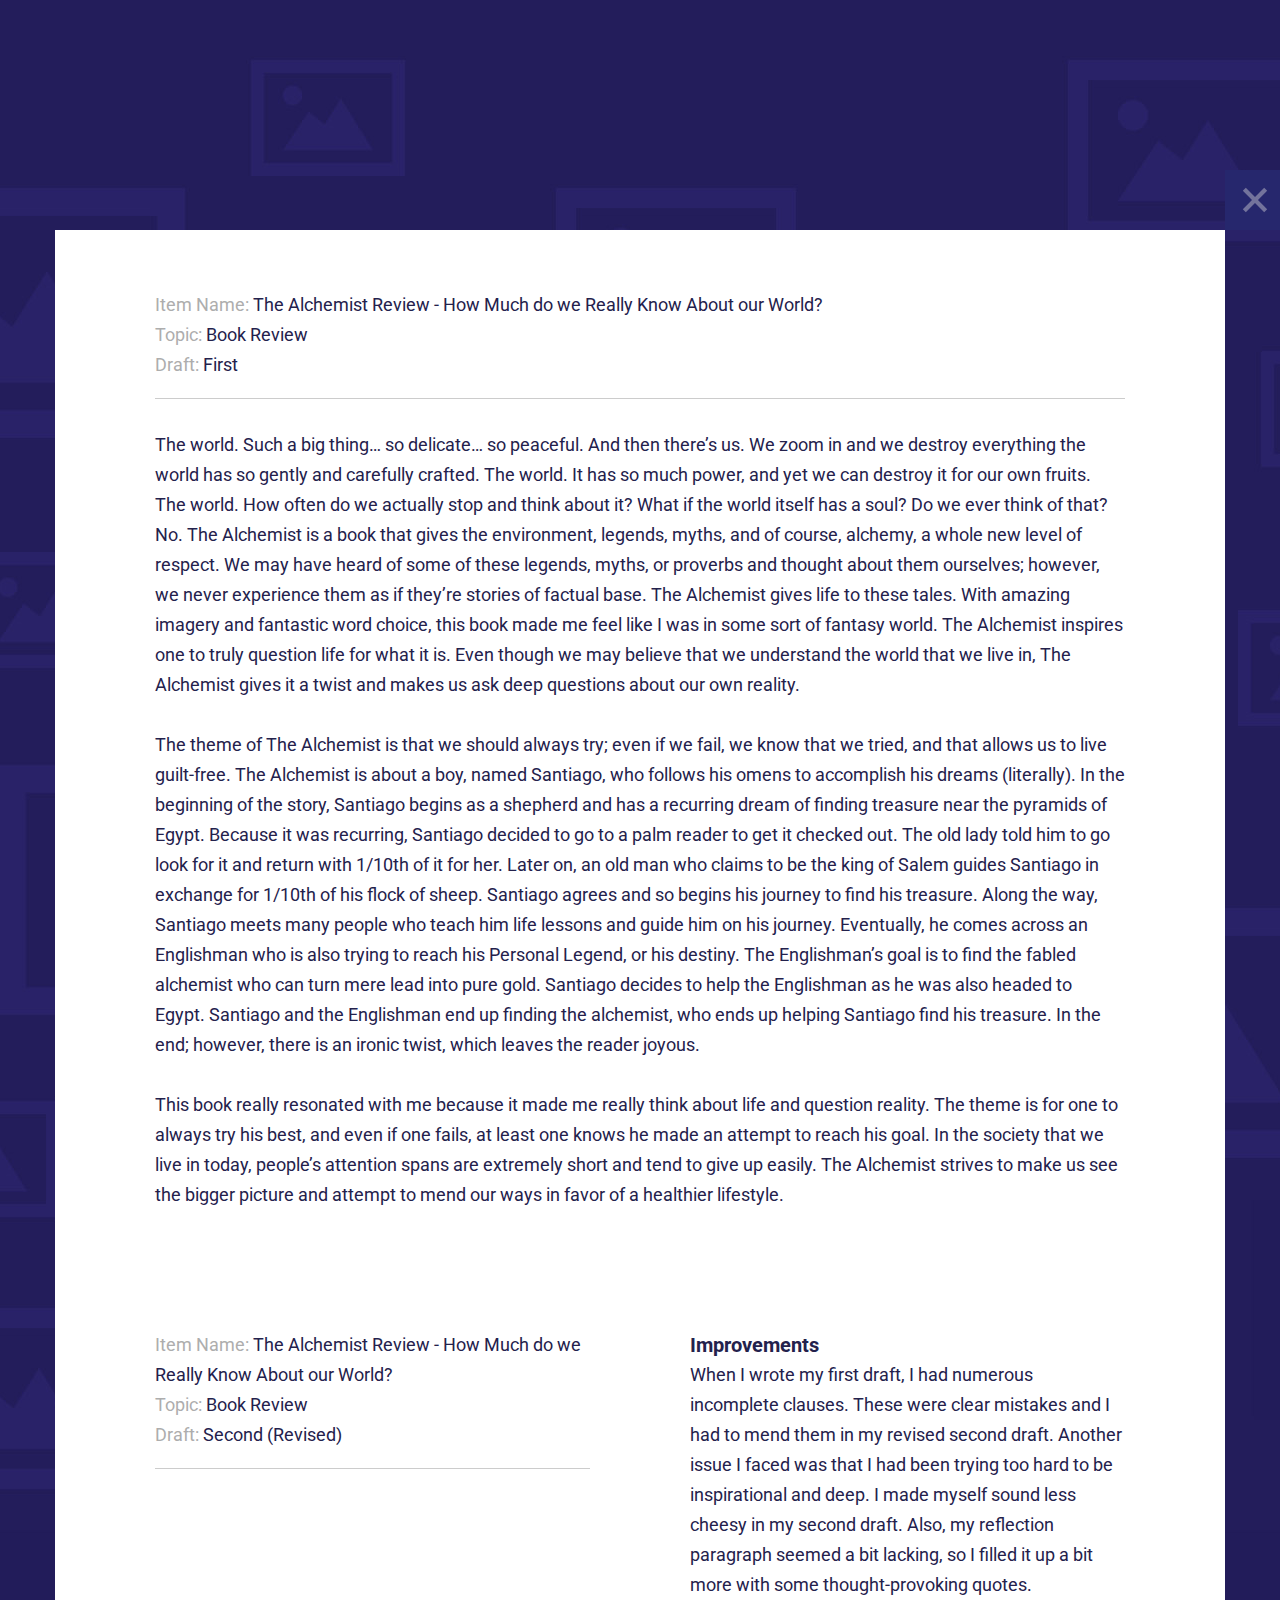
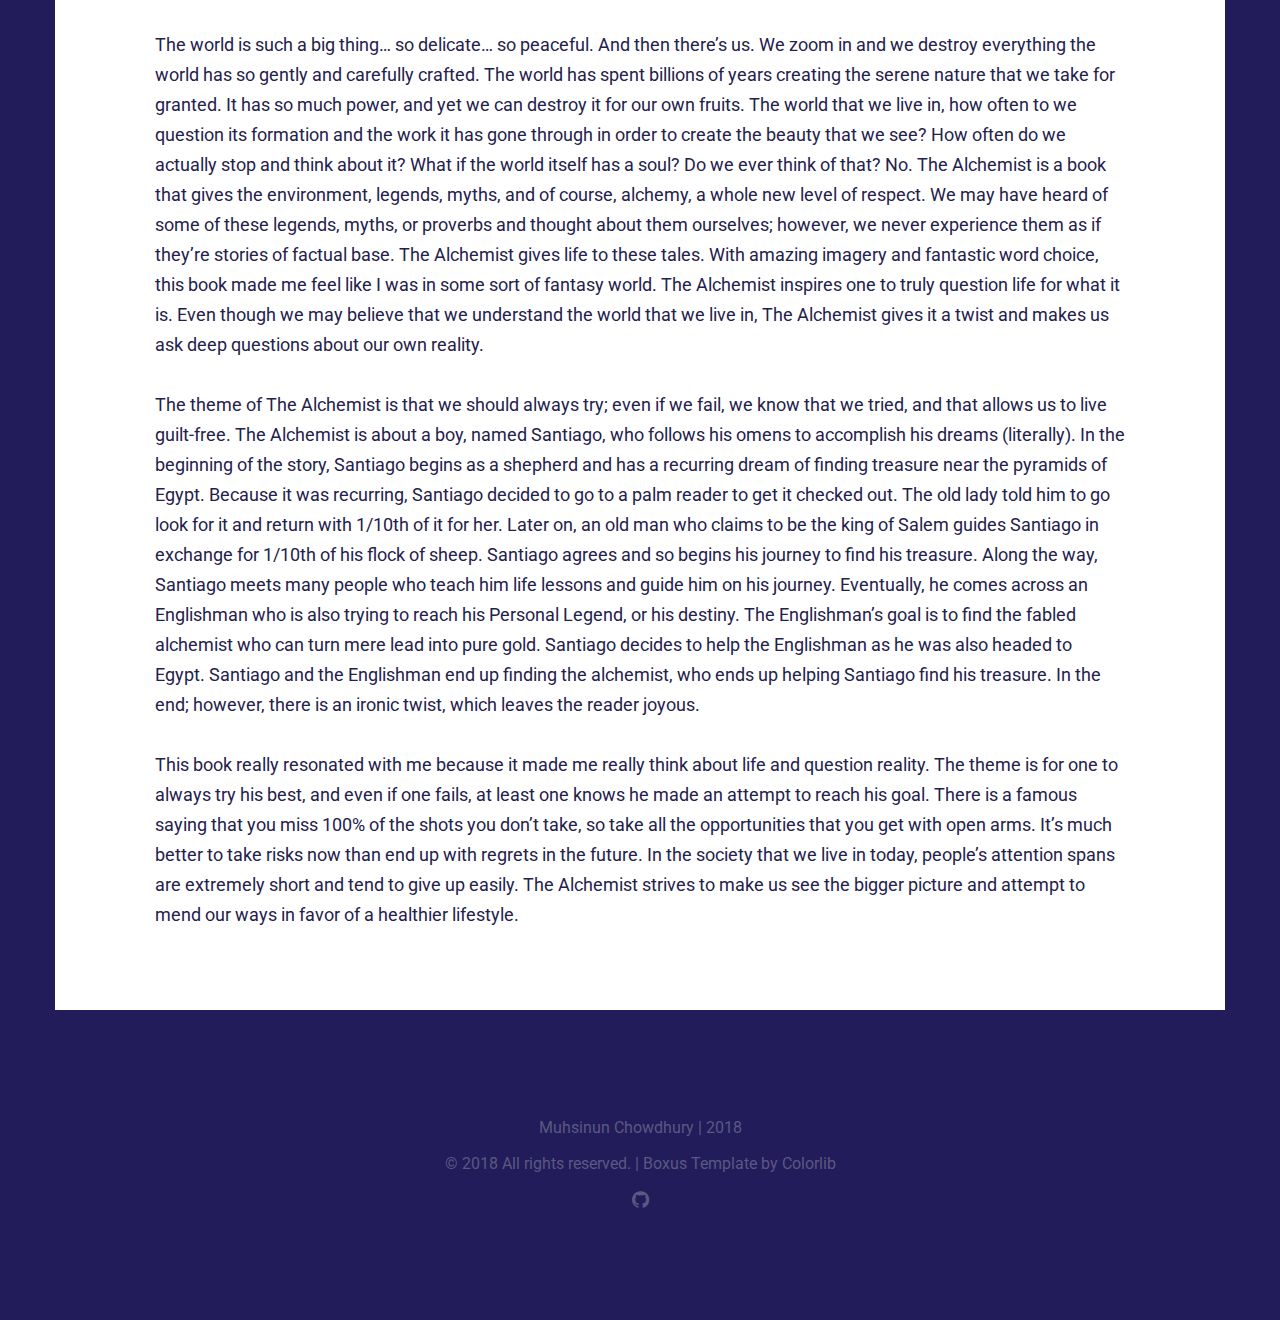
<file: docs/portfolio_item_03.html>
<!DOCTYPE HTML>
<html lang="en-US">
    <head>
        <title>Muhsinun Chowdhury - Writing Portfolio</title>
        <meta http-equiv="Content-Type" content="text/html; charset=UTF-8">
        <meta name="description" content="Muhsinun Chowdhury's Writing Portfolio" />
        <meta name="keywords" content="HTML, CSS, JavaScript, PHP" />
        <meta name="author" content="Muhsinun Chowdhury" />
        <meta name="viewport" content="width=device-width, initial-scale=1, maximum-scale=1">

        <link rel="shortcut icon" href="images/favicon.png" />
        <link href='http://fonts.googleapis.com/css?family=Roboto:300,400,400i,700,700i,900|Montserrat:400,700|PT+Serif' rel='stylesheet' type='text/css'>
        <link rel="stylesheet" type="text/css"  href='css/clear.css' />
        <link rel="stylesheet" type="text/css"  href='css/common.css' />
        <link rel="stylesheet" type="text/css"  href='css/font-awesome.min.css' />
        <link rel="stylesheet" type="text/css"  href='css/carouFredSel.css' />
        <link rel="stylesheet" type="text/css"  href='css/prettyPhoto.css' />
        <link rel="stylesheet" type="text/css"  href='css/sm-clean.css' />
        <link rel="stylesheet" type="text/css"  href='style.css' />

        <!--[if lt IE 9]>
                <script src="js/html5.js"></script>
        <![endif]-->

    </head>
    <body class="single-portfolio">

        <!-- Preloader Gif -->
        <table class="doc-loader">
            <tr>
                <td>
                    <img src="images/ajax-document-loader.gif" alt="Loading..." />
                </td>
            </tr>
        </table>

        <!-- Menu -->
        <div class="menu-wrapper center-relative">
            <nav id="header-main-menu">
                <div class="mob-menu">MENU</div>
                <ul class="main-menu sm sm-clean">
                    <li><a href="#home">Home</a></li>
                    <li><a href="#services">Services</a></li>
                    <li><a href="#portfolio">Portfolio</a></li>
                    <li><a href="#about">About</a></li>
                    <li><a href="#news">News</a></li>
                    <li><a href="#video">Video</a></li>
                    <li><a href="#skills">Skills</a></li>
                    <li><a href="#contact">Contact</a></li>
                </ul>
            </nav>
        </div>



        <article id="portfolio-1" class="section portfolio">
            <div class="center-relative content-1170">
                <div class="entry-content">
                    <div class="content-wrap relative">
                        <a class="absolute x-close" href="index.html#portfolio">
                            <img src="images/icon_x.svg" alt="Close">
                        </a>
                        <br>
                        <br>

                        <div class="one">
                            <p>
                                <span style="color: #adadad;">Item Name:</span> The Alchemist Review - How Much do we Really Know About our World?<br>
                                <span style="color: #adadad;">Topic:</span> Book Review<br>
                                <span style="color: #adadad;">Draft:</span> First<br>
                            </p>
                            <hr>
                        </div>
                        <div class="clear"></div>

                        <div class="one">
                            <p>
                                The world. Such a big thing… so delicate… so peaceful. And then there’s us. We zoom in and we destroy everything the world has so gently and carefully crafted. The world. It has so much power, and yet we can destroy it for our own fruits. The world. How often do we actually stop and think about it? What if the world itself has a soul? Do we ever think of that? No. The Alchemist is a book that gives the environment, legends, myths, and of course, alchemy, a whole new level of respect. We may have heard of some of these legends, myths, or proverbs and thought about them ourselves; however, we never experience them as if they’re stories of factual base. The Alchemist gives life to these tales. With amazing imagery and fantastic word choice, this book made me feel like I was in some sort of fantasy world. The Alchemist inspires one to truly question life for what it is. Even though we may believe that we understand the world that we live in, The Alchemist gives it a twist and makes us ask deep questions about our own reality.
                            </p>
                            <br>
                            <p>
                                The theme of The Alchemist is that we should always try; even if we fail, we know that we tried, and that allows us to live guilt-free. The Alchemist is about a boy, named Santiago, who follows his omens to accomplish his dreams (literally). In the beginning of the story, Santiago begins as a shepherd and has a recurring dream of finding treasure near the pyramids of Egypt. Because it was recurring, Santiago decided to go to a palm reader to get it checked out. The old lady told him to go look for it and return with 1/10th of it for her. Later on, an old man who claims to be the king of Salem guides Santiago in exchange for 1/10th of his flock of sheep. Santiago agrees and so begins his journey to find his treasure. Along the way, Santiago meets many people who teach him life lessons and guide him on his journey. Eventually, he comes across an Englishman who is also trying to reach his Personal Legend, or his destiny. The Englishman’s goal is to find the fabled alchemist who can turn mere lead into pure gold. Santiago decides to help the Englishman as he was also headed to Egypt. Santiago and the Englishman end up finding the alchemist, who ends up helping Santiago find his treasure. In the end; however, there is an ironic twist, which leaves the reader joyous.
                            </p>
                            <br>
                            <p>
                                This book really resonated with me because it made me really think about life and question reality. The theme is for one to always try his best, and even if one fails, at least one knows he made an attempt to reach his goal. In the society that we live in today, people’s attention spans are extremely short and tend to give up easily. The Alchemist strives to make us see the bigger picture and attempt to mend our ways in favor of a healthier lifestyle.
                            </p>
                        </div>
                        <div class="clear"></div>
                        <br>
                        <br>
                        <br>

                        <div class="one_half">
                            <p>
                                <span style="color: #adadad;">Item Name:</span> The Alchemist Review - How Much do we Really Know About our World?<br>
                                <span style="color: #adadad;">Topic:</span> Book Review<br>
                                <span style="color: #adadad;">Draft:</span> Second (Revised)<br>
                            </p>
                            <hr>
                        </div>
                        <div class="one_half last ">
                            <h1>Improvements</h1>
                            <p>When I wrote my first draft, I had numerous incomplete clauses. These were clear mistakes and I had to mend them in my revised second draft. Another issue I faced was that I had been trying too hard to be inspirational and deep. I made myself sound less cheesy in my second draft. Also, my reflection paragraph seemed a bit lacking, so I filled it up a bit more with some thought-provoking quotes.</p>
                        </div>
                        <div class="clear"></div>

                        <div class="one">
                            <p>
                                The world is such a big thing… so delicate… so peaceful. And then there’s us. We zoom in and we destroy everything the world has so gently and carefully crafted. The world has spent billions of years creating the serene nature that we take for granted. It has so much power, and yet we can destroy it for our own fruits. The world that we live in, how often to we question its formation and the work it has gone through in order to create the beauty that we see? How often do we actually stop and think about it? What if the world itself has a soul? Do we ever think of that? No. The Alchemist is a book that gives the environment, legends, myths, and of course, alchemy, a whole new level of respect. We may have heard of some of these legends, myths, or proverbs and thought about them ourselves; however, we never experience them as if they’re stories of factual base. The Alchemist gives life to these tales. With amazing imagery and fantastic word choice, this book made me feel like I was in some sort of fantasy world. The Alchemist inspires one to truly question life for what it is. Even though we may believe that we understand the world that we live in, The Alchemist gives it a twist and makes us ask deep questions about our own reality.
                            </p>
                            <br>
                            <p>
                                The theme of The Alchemist is that we should always try; even if we fail, we know that we tried, and that allows us to live guilt-free. The Alchemist is about a boy, named Santiago, who follows his omens to accomplish his dreams (literally). In the beginning of the story, Santiago begins as a shepherd and has a recurring dream of finding treasure near the pyramids of Egypt. Because it was recurring, Santiago decided to go to a palm reader to get it checked out. The old lady told him to go look for it and return with 1/10th of it for her. Later on, an old man who claims to be the king of Salem guides Santiago in exchange for 1/10th of his flock of sheep. Santiago agrees and so begins his journey to find his treasure. Along the way, Santiago meets many people who teach him life lessons and guide him on his journey. Eventually, he comes across an Englishman who is also trying to reach his Personal Legend, or his destiny. The Englishman’s goal is to find the fabled alchemist who can turn mere lead into pure gold. Santiago decides to help the Englishman as he was also headed to Egypt. Santiago and the Englishman end up finding the alchemist, who ends up helping Santiago find his treasure. In the end; however, there is an ironic twist, which leaves the reader joyous.
                            </p>
                            <br>
                            <p>
                                This book really resonated with me because it made me really think about life and question reality. The theme is for one to always try his best, and even if one fails, at least one knows he made an attempt to reach his goal. There is a famous saying that you miss 100% of the shots you don’t take, so take all the opportunities that you get with open arms. It’s much better to take risks now than end up with regrets in the future. In the society that we live in today, people’s attention spans are extremely short and tend to give up easily. The Alchemist strives to make us see the bigger picture and attempt to mend our ways in favor of a healthier lifestyle.
                            </p>
                        </div>
                        <div class="clear"></div>

                    </div>
                </div>
                <div class="clear"></div>
            </div>



            <!-- Footer -->
            <footer>
                <div class="footer content-1170 center-relative">
                    <ul>
                        <li class="copyright-footer">
                            <a href="http://muhsinunc.ml" target="_blank">Muhsinun Chowdhury</a> | 2018
                        </li>
                        <li class="copyright-footer">
                            © 2018 All rights reserved. | Boxus Template by <a href="https://colorlib.com" target="_blank">Colorlib</a>
                        </li>
                        <li class="social-footer">
                            <a href="https://github.com/MuhsinunCool" target="_blank"><span class="fa fa-github"></span></a>
                        </li>
                    </ul>
                </div>
            </footer>
        </article>




        <!--Load JavaScript-->
        <script type="text/javascript" src="js/jquery.js"></script>
        <script type='text/javascript' src='js/jquery.sticky-kit.min.js'></script>
        <script type='text/javascript' src='js/jquery.smartmenus.min.js'></script>
        <script type='text/javascript' src='js/jquery.sticky.js'></script>
        <script type='text/javascript' src='js/jquery.dryMenu.js'></script>
        <script type='text/javascript' src='js/isotope.pkgd.js'></script>
        <script type='text/javascript' src='js/jquery.carouFredSel-6.2.0-packed.js'></script>
        <script type='text/javascript' src='js/jquery.mousewheel.min.js'></script>
        <script type='text/javascript' src='js/jquery.touchSwipe.min.js'></script>
        <script type='text/javascript' src='js/jquery.easing.1.3.js'></script>
        <script type='text/javascript' src='js/imagesloaded.pkgd.js'></script>
        <script type='text/javascript' src='js/jquery.prettyPhoto.js'></script>
        <script type='text/javascript' src='js/main.js'></script>
    </body>
</html>
</file>
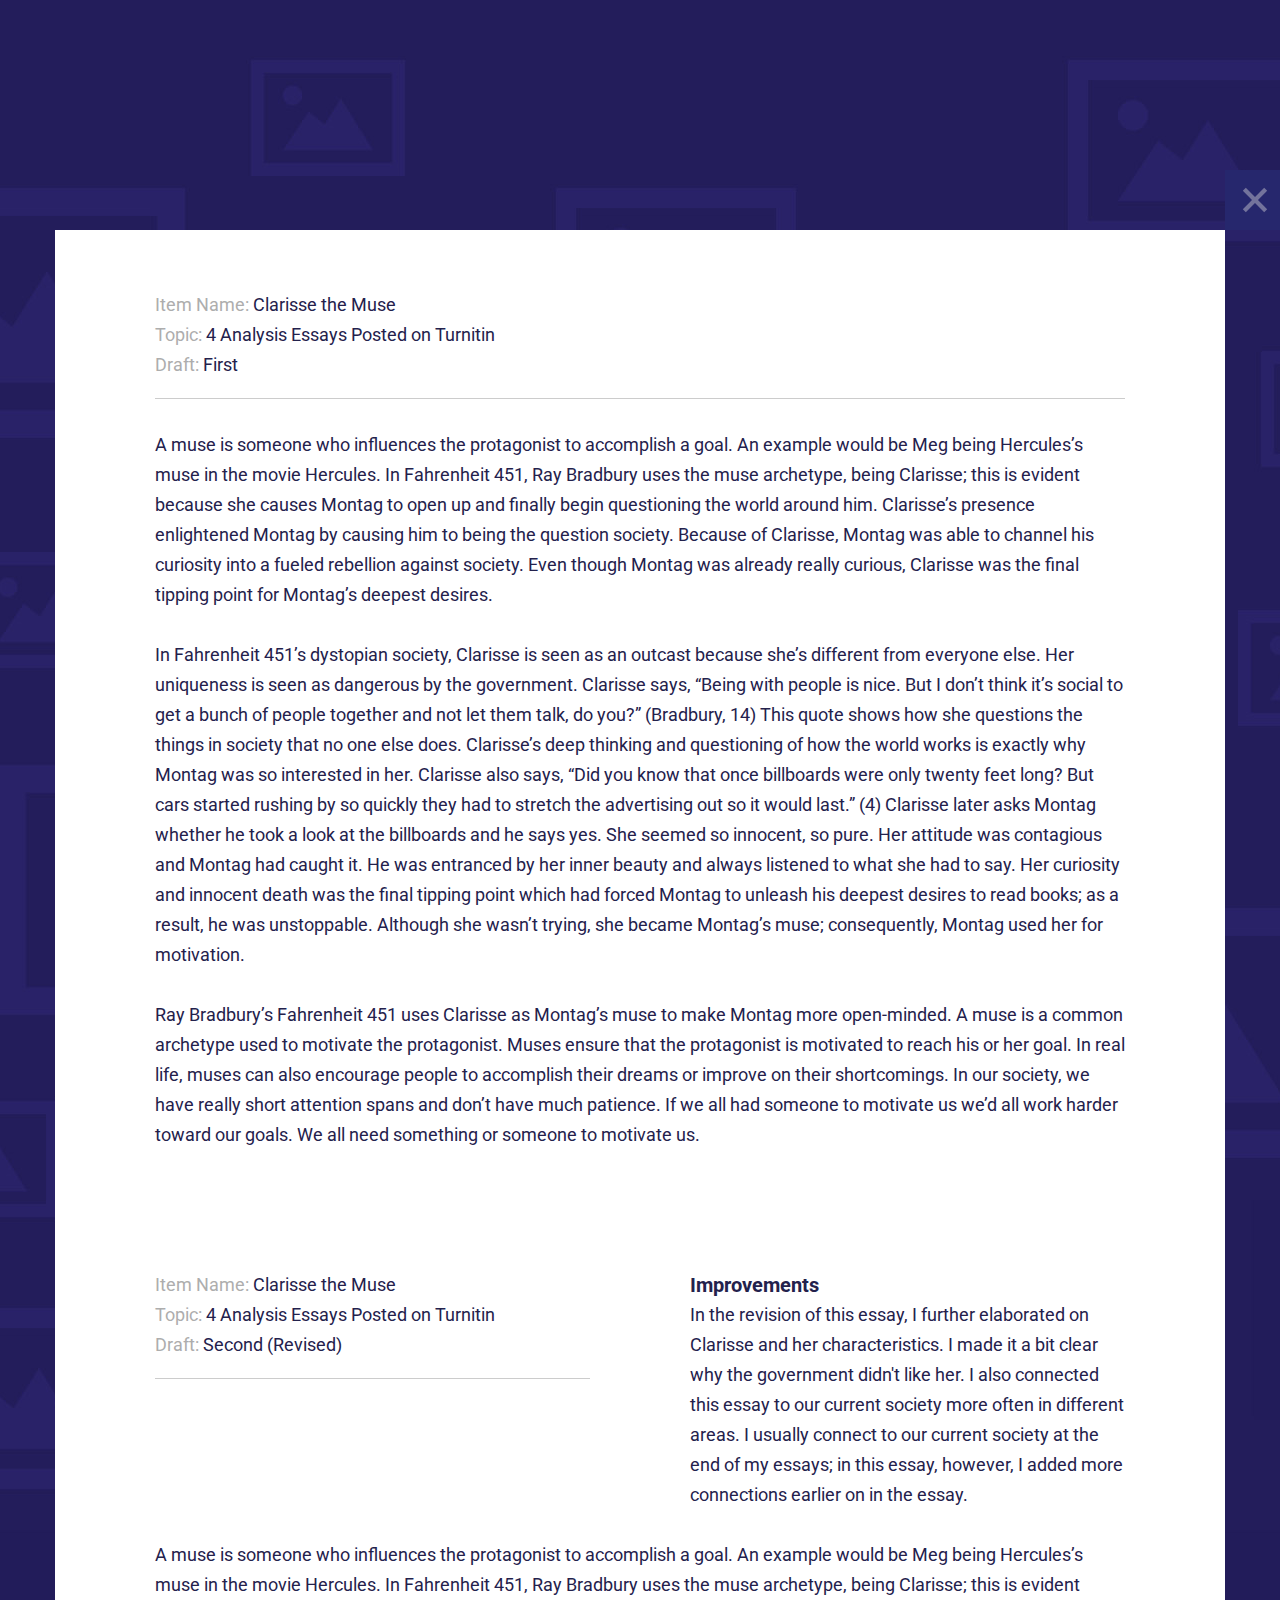
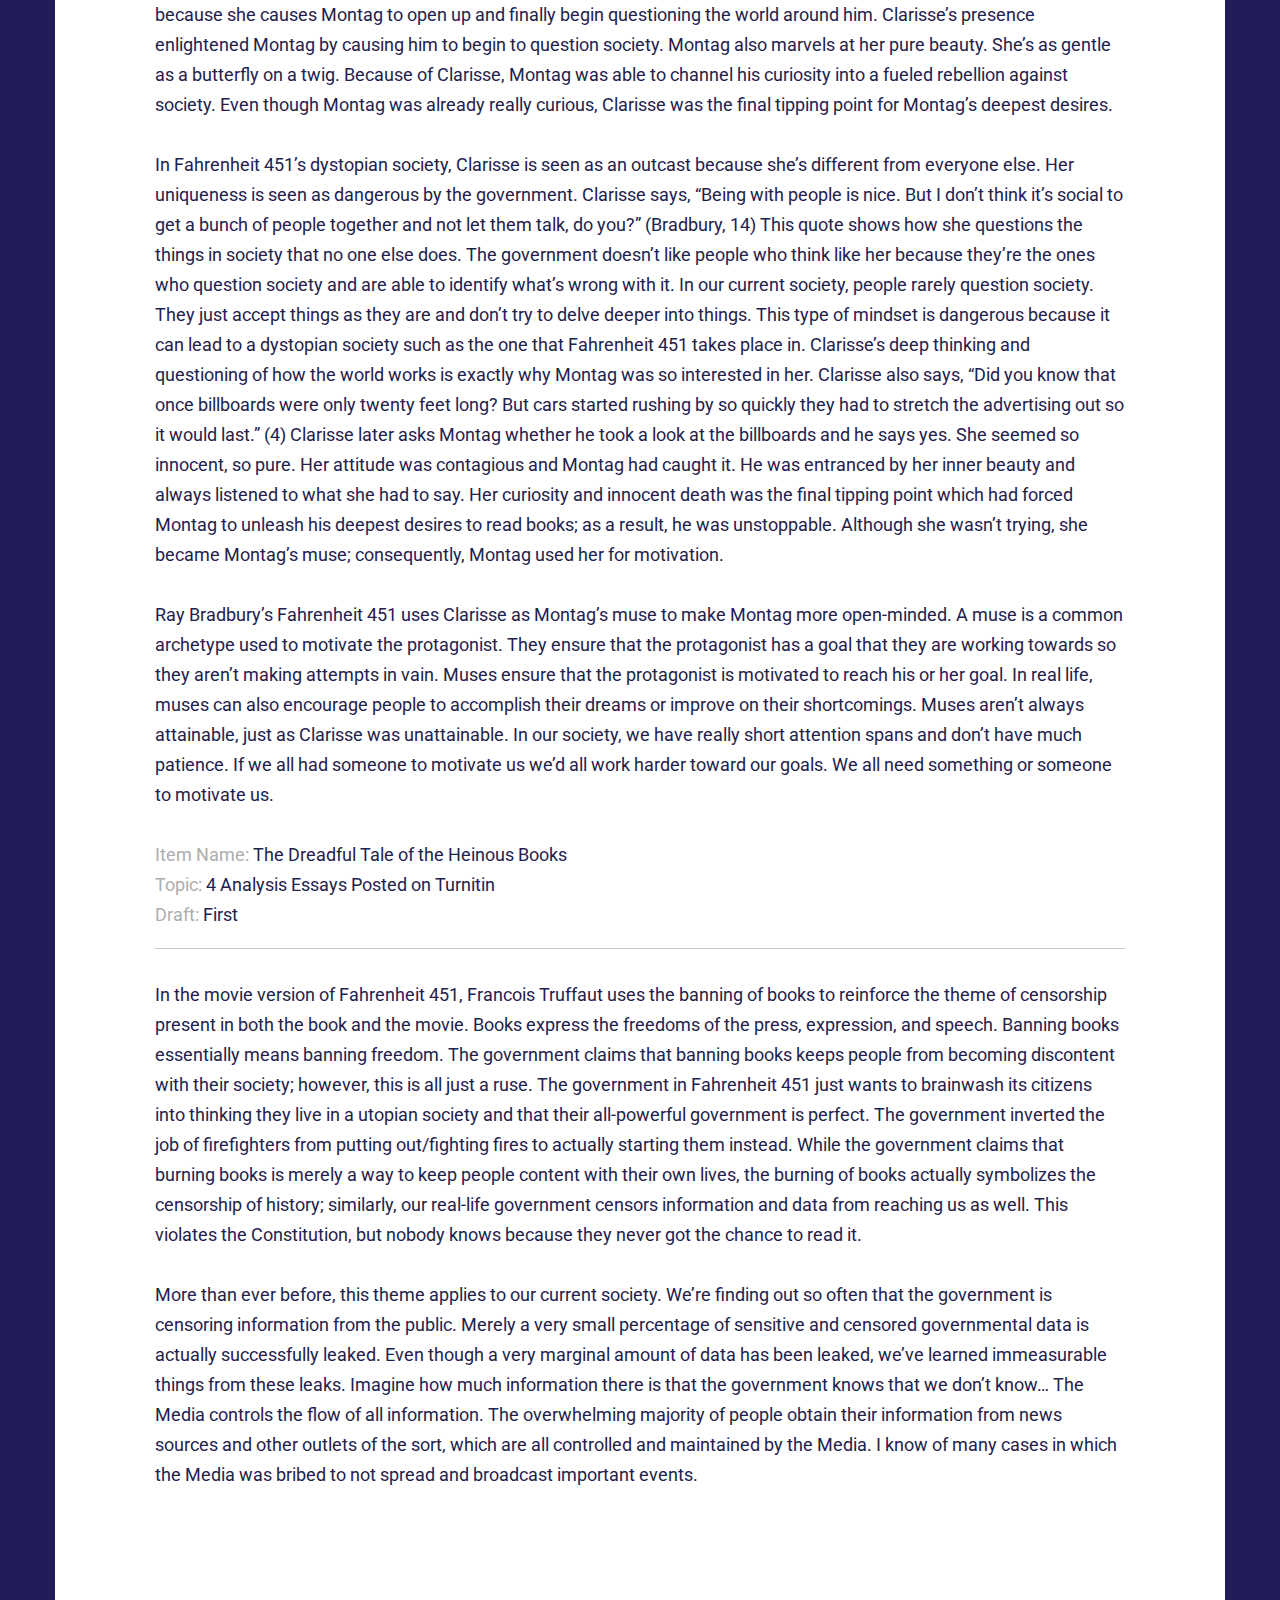
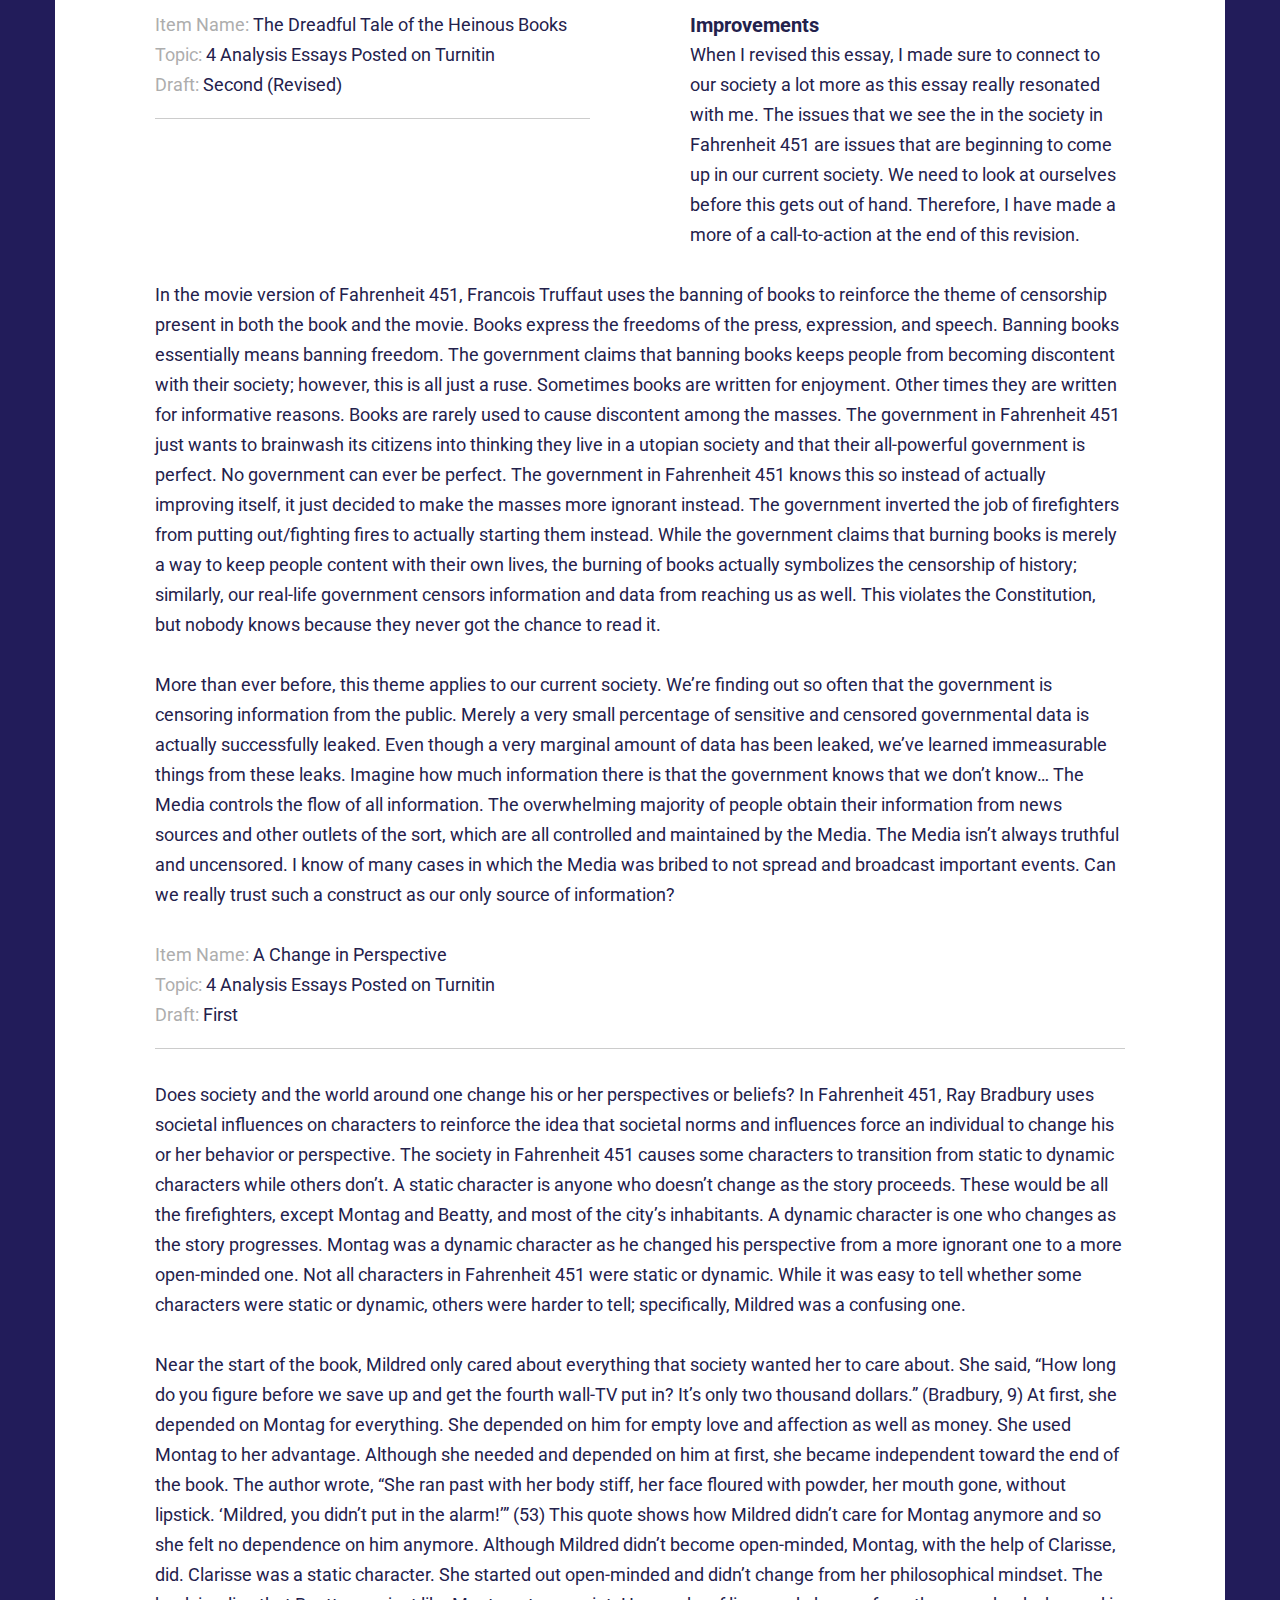
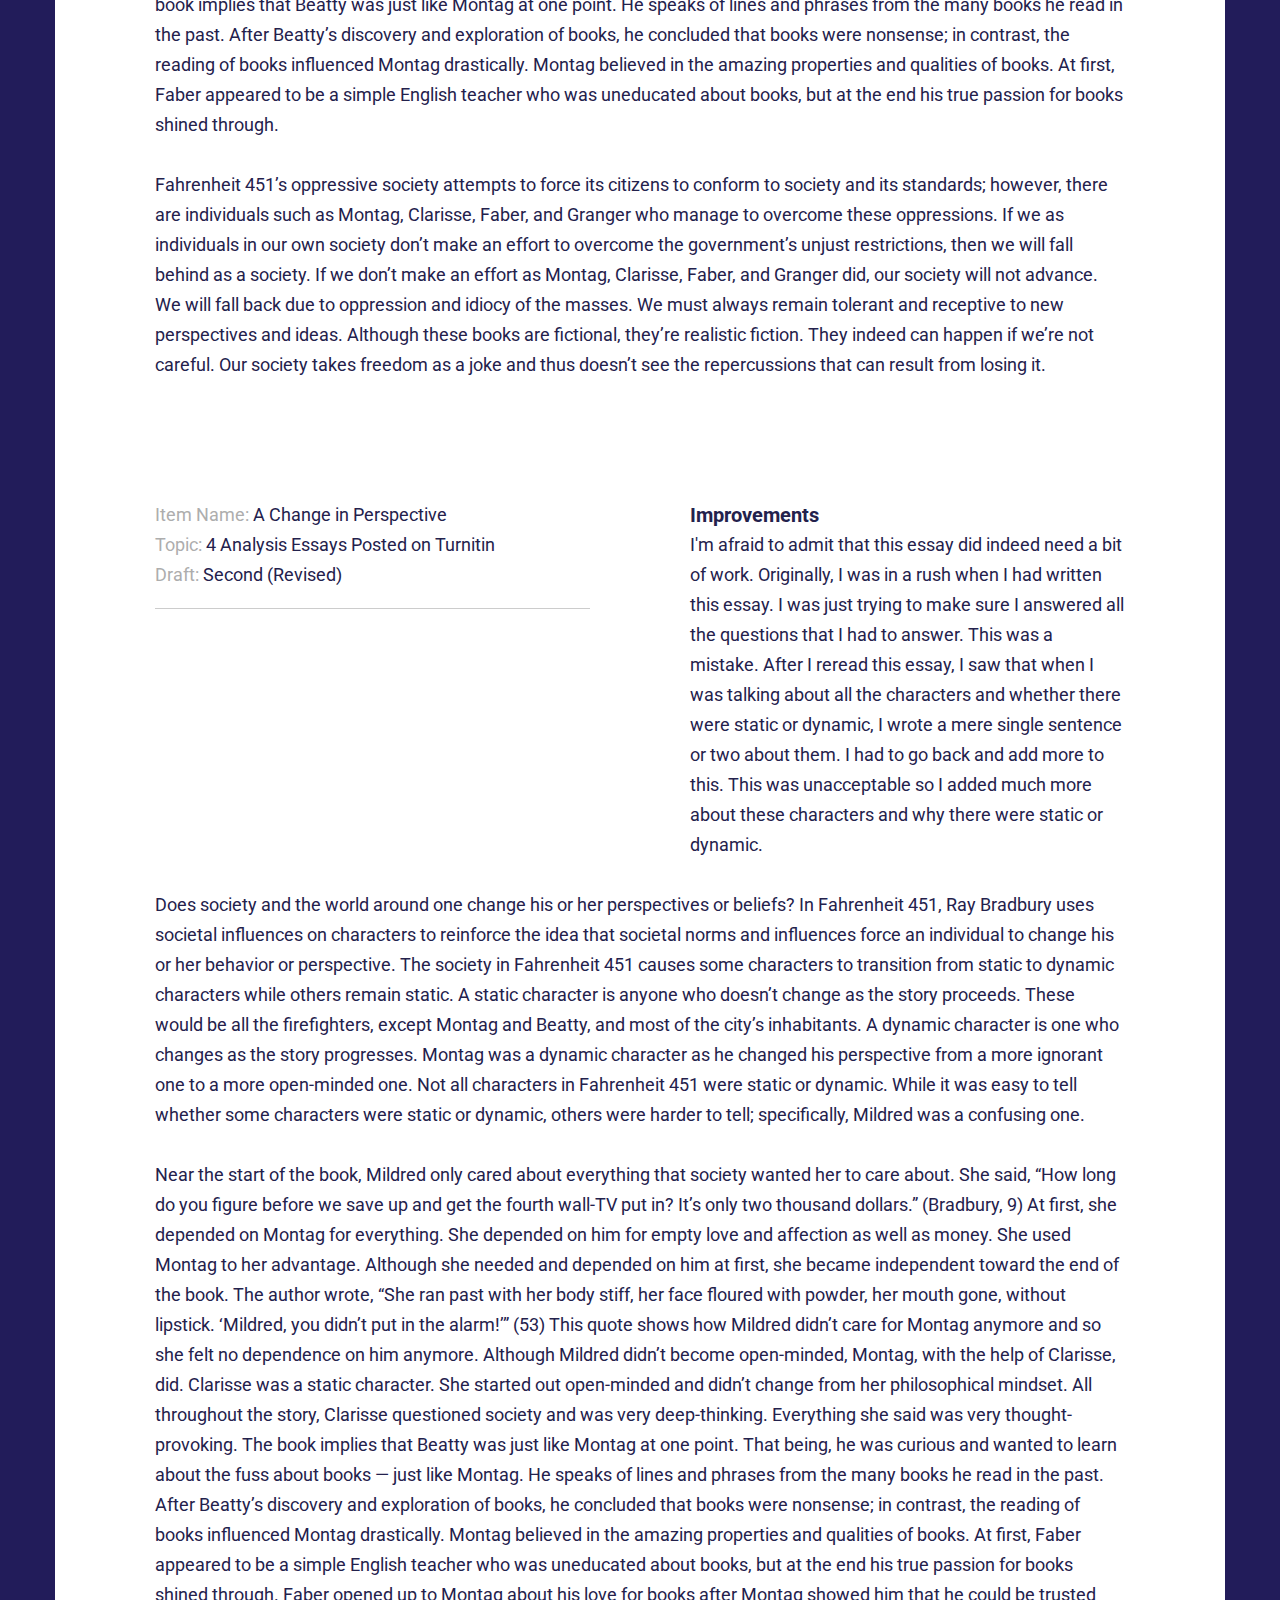
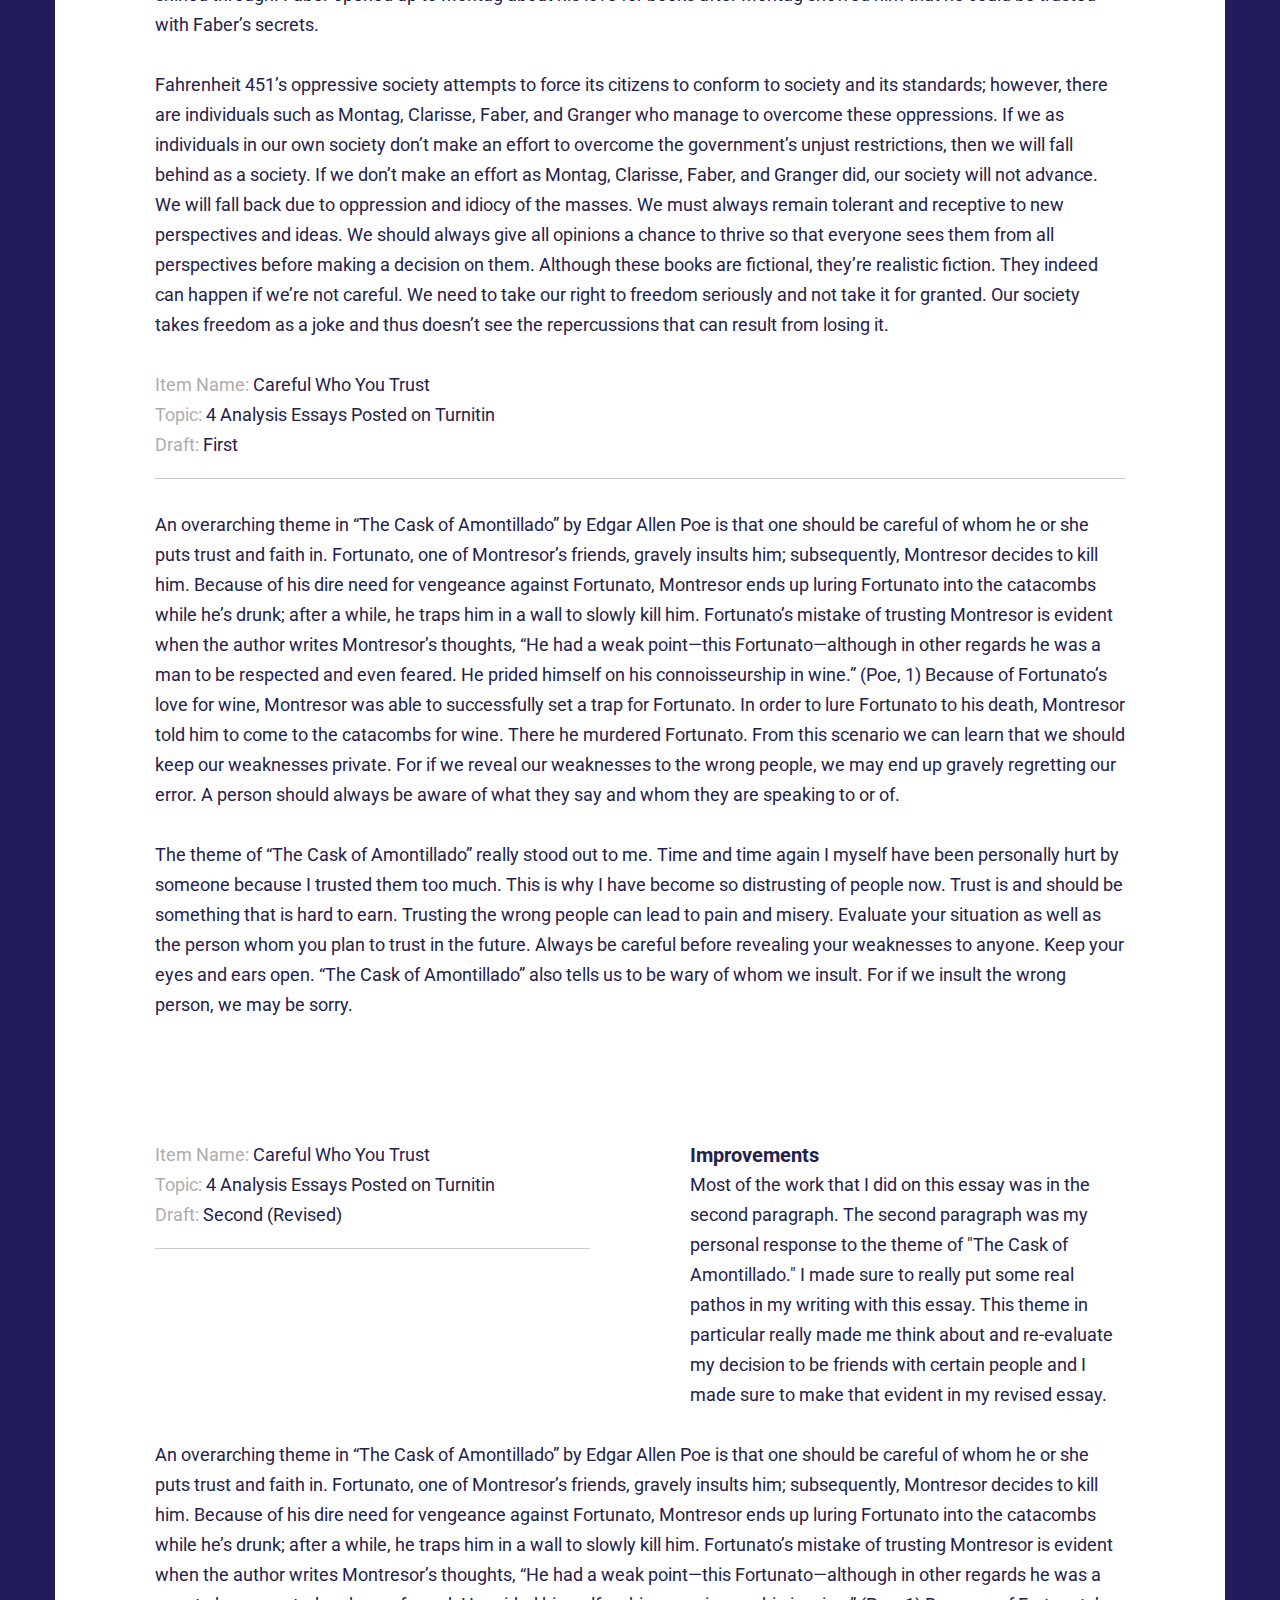
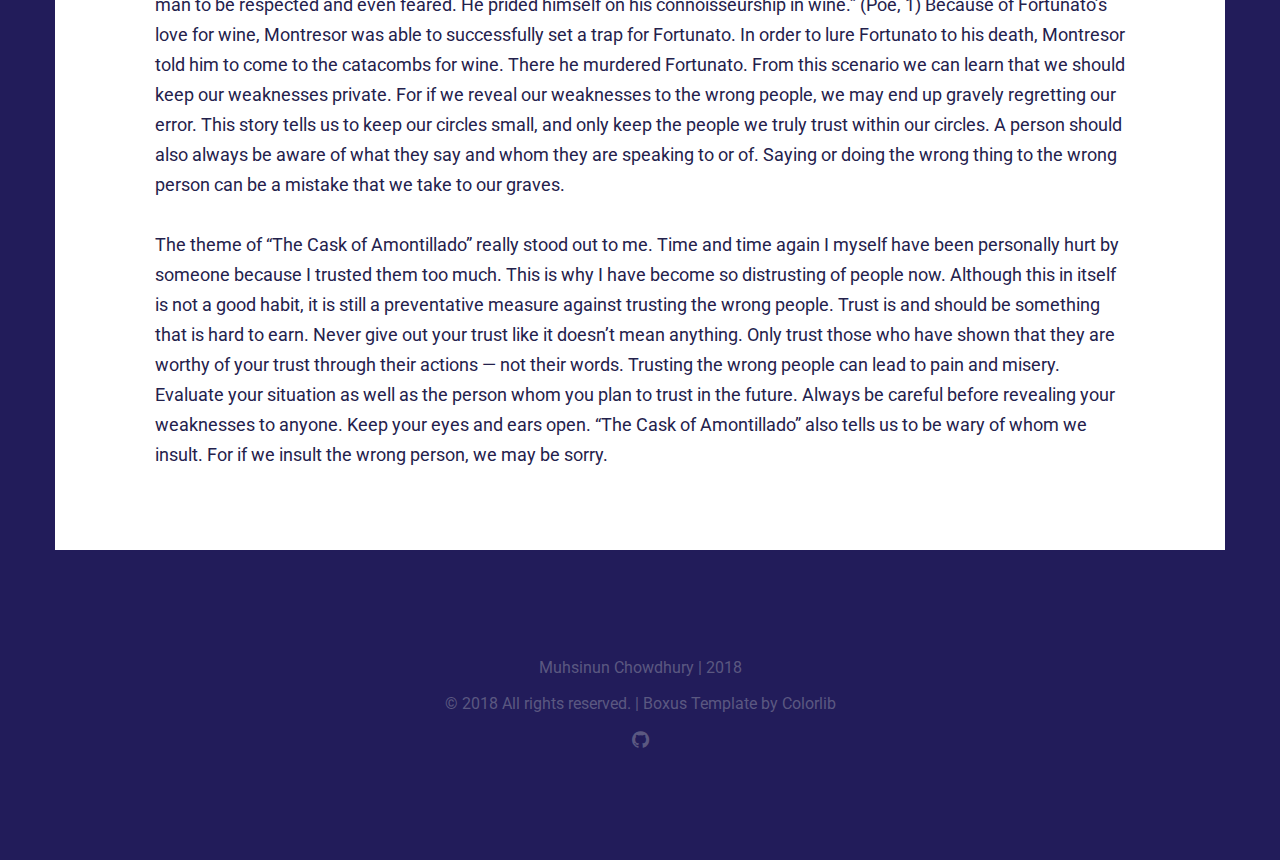
<file: docs/portfolio_item_06.html>
<!DOCTYPE HTML>
<html lang="en-US">
    <head>
        <title>Muhsinun Chowdhury - Writing Portfolio</title>
        <meta http-equiv="Content-Type" content="text/html; charset=UTF-8">
        <meta name="description" content="Muhsinun Chowdhury's Writing Portfolio" />
        <meta name="keywords" content="HTML, CSS, JavaScript, PHP" />
        <meta name="author" content="Muhsinun Chowdhury" />
        <meta name="viewport" content="width=device-width, initial-scale=1, maximum-scale=1">

        <link rel="shortcut icon" href="images/favicon.png" />
        <link href='http://fonts.googleapis.com/css?family=Roboto:300,400,400i,700,700i,900|Montserrat:400,700|PT+Serif' rel='stylesheet' type='text/css'>
        <link rel="stylesheet" type="text/css"  href='css/clear.css' />
        <link rel="stylesheet" type="text/css"  href='css/common.css' />
        <link rel="stylesheet" type="text/css"  href='css/font-awesome.min.css' />
        <link rel="stylesheet" type="text/css"  href='css/carouFredSel.css' />
        <link rel="stylesheet" type="text/css"  href='css/prettyPhoto.css' />
        <link rel="stylesheet" type="text/css"  href='css/sm-clean.css' />
        <link rel="stylesheet" type="text/css"  href='style.css' />

        <!--[if lt IE 9]>
                <script src="js/html5.js"></script>
        <![endif]-->

    </head>
    <body class="single-portfolio">

        <!-- Preloader Gif -->
        <table class="doc-loader">
            <tr>
                <td>
                    <img src="images/ajax-document-loader.gif" alt="Loading..." />
                </td>
            </tr>
        </table>

        <!-- Menu -->
        <div class="menu-wrapper center-relative">
            <nav id="header-main-menu">
                <div class="mob-menu">MENU</div>
                <ul class="main-menu sm sm-clean">
                    <li><a href="#home">Home</a></li>
                    <li><a href="#services">Services</a></li>
                    <li><a href="#portfolio">Portfolio</a></li>
                    <li><a href="#about">About</a></li>
                    <li><a href="#news">News</a></li>
                    <li><a href="#video">Video</a></li>
                    <li><a href="#skills">Skills</a></li>
                    <li><a href="#contact">Contact</a></li>
                </ul>
            </nav>
        </div>



        <article id="portfolio-1" class="section portfolio">
            <div class="center-relative content-1170">
                <div class="entry-content">
                    <div class="content-wrap relative">
                        <a class="absolute x-close" href="index.html#portfolio">
                            <img src="images/icon_x.svg" alt="Close">
                        </a>
                        <br>
                        <br>

                        <div class="one">
                            <p>
                                <span style="color: #adadad;">Item Name:</span> Clarisse the Muse<br>
                                <span style="color: #adadad;">Topic:</span> 4 Analysis Essays Posted on Turnitin<br>
                                <span style="color: #adadad;">Draft:</span> First<br>
                            </p>
                            <hr>
                        </div>
                        <div class="clear"></div>

                        <div class="one">
                            <p>
                                A muse is someone who influences the protagonist to accomplish a goal. An example would be Meg being Hercules’s muse in the movie Hercules. In Fahrenheit 451, Ray Bradbury uses the muse archetype, being Clarisse; this is evident because she causes Montag to open up and finally begin questioning the world around him. Clarisse’s presence enlightened Montag by causing him to being the question society. Because of Clarisse, Montag was able to channel his curiosity into a fueled rebellion against society. Even though Montag was already really curious, Clarisse was the final tipping point for Montag’s deepest desires.
                            </p>
                            <br>
                            <p>
                                In Fahrenheit 451’s dystopian society, Clarisse is seen as an outcast because she’s different from everyone else. Her uniqueness is seen as dangerous by the government. Clarisse says, “Being with people is nice. But I don’t think it’s social to get a bunch of people together and not let them talk, do you?” (Bradbury, 14) This quote shows how she questions the things in society that no one else does. Clarisse’s deep thinking and questioning of how the world works is exactly why Montag was so interested in her. Clarisse also says, “Did you know that once billboards were only twenty feet long? But cars started rushing by so quickly they had to stretch the advertising out so it would last.” (4) Clarisse later asks Montag whether he took a look at the billboards and he says yes. She seemed so innocent, so pure. Her attitude was contagious and Montag had caught it. He was entranced by her inner beauty and always listened to what she had to say. Her curiosity and innocent death was the final tipping point which had forced Montag to unleash his deepest desires to read books; as a result, he was unstoppable. Although she wasn’t trying, she became Montag’s muse; consequently, Montag used her for motivation.
                            </p>
                            <br>
                            <p>
                                Ray Bradbury’s Fahrenheit 451 uses Clarisse as Montag’s muse to make Montag more open-minded. A muse is a common archetype used to motivate the protagonist. Muses ensure that the protagonist is motivated to reach his or her goal. In real life, muses can also encourage people to accomplish their dreams or improve on their shortcomings. In our society, we have really short attention spans and don’t have much patience. If we all had someone to motivate us we’d all work harder toward our goals. We all need something or someone to motivate us.
                            </p>
                        </div>
                        <div class="clear"></div>
                        <br>
                        <br>
                        <br>

                        <div class="one_half">
                            <p>
                                <span style="color: #adadad;">Item Name:</span> Clarisse the Muse<br>
                                <span style="color: #adadad;">Topic:</span> 4 Analysis Essays Posted on Turnitin<br>
                                <span style="color: #adadad;">Draft:</span> Second (Revised)<br>
                            </p>
                            <hr>
                        </div>
                        <div class="one_half last ">
                            <h1>Improvements</h1>
                            <p>In the revision of this essay, I further elaborated on Clarisse and her characteristics. I made it a bit clear why the government didn't like her. I also connected this essay to our current society more often in different areas. I usually connect to our current society at the end of my essays; in this essay, however, I added more connections earlier on in the essay.</p>
                        </div>
                        <div class="clear"></div>

                        <div class="one">
                            <p>
                                A muse is someone who influences the protagonist to accomplish a goal. An example would be Meg being Hercules’s muse in the movie Hercules. In Fahrenheit 451, Ray Bradbury uses the muse archetype, being Clarisse; this is evident because she causes Montag to open up and finally begin questioning the world around him. Clarisse’s presence enlightened Montag by causing him to begin to question society. Montag also marvels at her pure beauty. She’s as gentle as a butterfly on a twig. Because of Clarisse, Montag was able to channel his curiosity into a fueled rebellion against society. Even though Montag was already really curious, Clarisse was the final tipping point for Montag’s deepest desires.
                            </p>
                            <br>
                            <p>
                                In Fahrenheit 451’s dystopian society, Clarisse is seen as an outcast because she’s different from everyone else. Her uniqueness is seen as dangerous by the government. Clarisse says, “Being with people is nice. But I don’t think it’s social to get a bunch of people together and not let them talk, do you?” (Bradbury, 14) This quote shows how she questions the things in society that no one else does. The government doesn’t like people who think like her because they’re the ones who question society and are able to identify what’s wrong with it. In our current society, people rarely question society. They just accept things as they are and don’t try to delve deeper into things. This type of mindset is dangerous because it can lead to a dystopian society such as the one that Fahrenheit 451 takes place in. Clarisse’s deep thinking and questioning of how the world works is exactly why Montag was so interested in her. Clarisse also says, “Did you know that once billboards were only twenty feet long? But cars started rushing by so quickly they had to stretch the advertising out so it would last.” (4) Clarisse later asks Montag whether he took a look at the billboards and he says yes. She seemed so innocent, so pure. Her attitude was contagious and Montag had caught it. He was entranced by her inner beauty and always listened to what she had to say. Her curiosity and innocent death was the final tipping point which had forced Montag to unleash his deepest desires to read books; as a result, he was unstoppable. Although she wasn’t trying, she became Montag’s muse; consequently, Montag used her for motivation.
                            </p>
                            <br>
                            <p>
                                Ray Bradbury’s Fahrenheit 451 uses Clarisse as Montag’s muse to make Montag more open-minded. A muse is a common archetype used to motivate the protagonist. They ensure that the protagonist has a goal that they are working towards so they aren’t making attempts in vain. Muses ensure that the protagonist is motivated to reach his or her goal. In real life, muses can also encourage people to accomplish their dreams or improve on their shortcomings. Muses aren’t always attainable, just as Clarisse was unattainable. In our society, we have really short attention spans and don’t have much patience. If we all had someone to motivate us we’d all work harder toward our goals. We all need something or someone to motivate us.
                            </p>
                        </div>
                        <div class="clear"></div>

                        <div class="one">
                            <p>
                                <span style="color: #adadad;">Item Name:</span> The Dreadful Tale of the Heinous Books<br>
                                <span style="color: #adadad;">Topic:</span> 4 Analysis Essays Posted on Turnitin<br>
                                <span style="color: #adadad;">Draft:</span> First<br>
                            </p>
                            <hr>
                        </div>
                        <div class="clear"></div>

                        <div class="one">
                            <p>
                                In the movie version of Fahrenheit 451, Francois Truffaut uses the banning of books to reinforce the theme of censorship present in both the book and the movie. Books express the freedoms of the press, expression, and speech. Banning books essentially means banning freedom. The government claims that banning books keeps people from becoming discontent with their society; however, this is all just a ruse. The government in Fahrenheit 451 just wants to brainwash its citizens into thinking they live in a utopian society and that their all-powerful government is perfect. The government inverted the job of firefighters from putting out/fighting fires to actually starting them instead. While the government claims that burning books is merely a way to keep people content with their own lives, the burning of books actually symbolizes the censorship of history; similarly, our real-life government censors information and data from reaching us as well. This violates the Constitution, but nobody knows because they never got the chance to read it.
                            </p>
                            <br>
                            <p>
                                More than ever before, this theme applies to our current society. We’re finding out so often that the government is censoring information from the public. Merely a very small percentage of sensitive and censored governmental data is actually successfully leaked. Even though a very marginal amount of data has been leaked, we’ve learned immeasurable things from these leaks. Imagine how much information there is that the government knows that we don’t know… The Media controls the flow of all information. The overwhelming majority of people obtain their information from news sources and other outlets of the sort, which are all controlled and maintained by the Media. I know of many cases in which the Media was bribed to not spread and broadcast important events.
                            </p>
                        </div>
                        <div class="clear"></div>
                        <br>
                        <br>
                        <br>

                        <div class="one_half">
                            <p>
                                <span style="color: #adadad;">Item Name:</span> The Dreadful Tale of the Heinous Books<br>
                                <span style="color: #adadad;">Topic:</span> 4 Analysis Essays Posted on Turnitin<br>
                                <span style="color: #adadad;">Draft:</span> Second (Revised)<br>
                            </p>
                            <hr>
                        </div>
                        <div class="one_half last ">
                            <h1>Improvements</h1>
                            <p>When I revised this essay, I made sure to connect to our society a lot more as this essay really resonated with me. The issues that we see the in the society in Fahrenheit 451 are issues that are beginning to come up in our current society. We need to look at ourselves before this gets out of hand. Therefore, I have made a more of a call-to-action at the end of this revision.</p>
                        </div>
                        <div class="clear"></div>

                        <div class="one">
                            <p>
                                In the movie version of Fahrenheit 451, Francois Truffaut uses the banning of books to reinforce the theme of censorship present in both the book and the movie. Books express the freedoms of the press, expression, and speech. Banning books essentially means banning freedom. The government claims that banning books keeps people from becoming discontent with their society; however, this is all just a ruse. Sometimes books are written for enjoyment. Other times they are written for informative reasons. Books are rarely used to cause discontent among the masses. The government in Fahrenheit 451 just wants to brainwash its citizens into thinking they live in a utopian society and that their all-powerful government is perfect. No government can ever be perfect. The government in Fahrenheit 451 knows this so instead of actually improving itself, it just decided to make the masses more ignorant instead. The government inverted the job of firefighters from putting out/fighting fires to actually starting them instead. While the government claims that burning books is merely a way to keep people content with their own lives, the burning of books actually symbolizes the censorship of history; similarly, our real-life government censors information and data from reaching us as well. This violates the Constitution, but nobody knows because they never got the chance to read it.
                            </p>
                            <br>
                            <p>
                                More than ever before, this theme applies to our current society. We’re finding out so often that the government is censoring information from the public. Merely a very small percentage of sensitive and censored governmental data is actually successfully leaked. Even though a very marginal amount of data has been leaked, we’ve learned immeasurable things from these leaks. Imagine how much information there is that the government knows that we don’t know… The Media controls the flow of all information. The overwhelming majority of people obtain their information from news sources and other outlets of the sort, which are all controlled and maintained by the Media. The Media isn’t always truthful and uncensored. I know of many cases in which the Media was bribed to not spread and broadcast important events. Can we really trust such a construct as our only source of information?
                            </p>
                        </div>
                        <div class="clear"></div>

                        <div class="one">
                            <p>
                                <span style="color: #adadad;">Item Name:</span> A Change in Perspective<br>
                                <span style="color: #adadad;">Topic:</span> 4 Analysis Essays Posted on Turnitin<br>
                                <span style="color: #adadad;">Draft:</span> First<br>
                            </p>
                            <hr>
                        </div>
                        <div class="clear"></div>

                        <div class="one">
                            <p>
                                Does society and the world around one change his or her perspectives or beliefs? In Fahrenheit 451, Ray Bradbury uses societal influences on characters to reinforce the idea that societal norms and influences force an individual to change his or her behavior or perspective. The society in Fahrenheit 451 causes some characters to transition from static to dynamic characters while others don’t. A static character is anyone who doesn’t change as the story proceeds. These would be all the firefighters, except Montag and Beatty, and most of the city’s inhabitants. A dynamic character is one who changes as the story progresses. Montag was a dynamic character as he changed his perspective from a more ignorant one to a more open-minded one. Not all characters in Fahrenheit 451 were static or dynamic. While it was easy to tell whether some characters were static or dynamic, others were harder to tell; specifically, Mildred was a confusing one.
                            </p>
                            <br>
                            <p>
                                Near the start of the book, Mildred only cared about everything that society wanted her to care about. She said, “How long do you figure before we save up and get the fourth wall-TV put in? It’s only two thousand dollars.” (Bradbury, 9) At first, she depended on Montag for everything. She depended on him for empty love and affection as well as money. She used Montag to her advantage. Although she needed and depended on him at first, she became independent toward the end of the book. The author wrote, “She ran past with her body stiff, her face floured with powder, her mouth gone, without lipstick. ‘Mildred, you didn’t put in the alarm!’” (53) This quote shows how Mildred didn’t care for Montag anymore and so she felt no dependence on him anymore. Although Mildred didn’t become open-minded, Montag, with the help of Clarisse, did. Clarisse was a static character. She started out open-minded and didn’t change from her philosophical mindset. The book implies that Beatty was just like Montag at one point. He speaks of lines and phrases from the many books he read in the past. After Beatty’s discovery and exploration of books, he concluded that books were nonsense; in contrast, the reading of books influenced Montag drastically. Montag believed in the amazing properties and qualities of books. At first, Faber appeared to be a simple English teacher who was uneducated about books, but at the end his true passion for books shined through.
                            </p>
                            <br>
                            <p>
                                Fahrenheit 451’s oppressive society attempts to force its citizens to conform to society and its standards; however, there are individuals such as Montag, Clarisse, Faber, and Granger who manage to overcome these oppressions. If we as individuals in our own society don’t make an effort to overcome the government’s unjust restrictions, then we will fall behind as a society. If we don’t make an effort as Montag, Clarisse, Faber, and Granger did, our society will not advance. We will fall back due to oppression and idiocy of the masses. We must always remain tolerant and receptive to new perspectives and ideas. Although these books are fictional, they’re realistic fiction. They indeed can happen if we’re not careful. Our society takes freedom as a joke and thus doesn’t see the repercussions that can result from losing it.
                            </p>
                        </div>
                        <div class="clear"></div>
                        <br>
                        <br>
                        <br>

                        <div class="one_half">
                            <p>
                                <span style="color: #adadad;">Item Name:</span> A Change in Perspective<br>
                                <span style="color: #adadad;">Topic:</span> 4 Analysis Essays Posted on Turnitin<br>
                                <span style="color: #adadad;">Draft:</span> Second (Revised)<br>
                            </p>
                            <hr>
                        </div>
                        <div class="one_half last ">
                            <h1>Improvements</h1>
                            <p>I'm afraid to admit that this essay did indeed need a bit of work. Originally, I was in a rush when I had written this essay. I was just trying to make sure I answered all the questions that I had to answer. This was a mistake. After I reread this essay, I saw that when I was talking about all the characters and whether there were static or dynamic, I wrote a mere single sentence or two about them. I had to go back and add more to this. This was unacceptable so I added much more about these characters and why there were static or dynamic.</p>
                        </div>
                        <div class="clear"></div>

                        <div class="one">
                            <p>
                                Does society and the world around one change his or her perspectives or beliefs? In Fahrenheit 451, Ray Bradbury uses societal influences on characters to reinforce the idea that societal norms and influences force an individual to change his or her behavior or perspective. The society in Fahrenheit 451 causes some characters to transition from static to dynamic characters while others remain static. A static character is anyone who doesn’t change as the story proceeds. These would be all the firefighters, except Montag and Beatty, and most of the city’s inhabitants. A dynamic character is one who changes as the story progresses. Montag was a dynamic character as he changed his perspective from a more ignorant one to a more open-minded one. Not all characters in Fahrenheit 451 were static or dynamic. While it was easy to tell whether some characters were static or dynamic, others were harder to tell; specifically, Mildred was a confusing one.
                            </p>
                            <br>
                            <p>
                                Near the start of the book, Mildred only cared about everything that society wanted her to care about. She said, “How long do you figure before we save up and get the fourth wall-TV put in? It’s only two thousand dollars.” (Bradbury, 9) At first, she depended on Montag for everything. She depended on him for empty love and affection as well as money. She used Montag to her advantage. Although she needed and depended on him at first, she became independent toward the end of the book. The author wrote, “She ran past with her body stiff, her face floured with powder, her mouth gone, without lipstick. ‘Mildred, you didn’t put in the alarm!’” (53) This quote shows how Mildred didn’t care for Montag anymore and so she felt no dependence on him anymore. Although Mildred didn’t become open-minded, Montag, with the help of Clarisse, did. Clarisse was a static character. She started out open-minded and didn’t change from her philosophical mindset. All throughout the story, Clarisse questioned society and was very deep-thinking. Everything she said was very thought-provoking. The book implies that Beatty was just like Montag at one point. That being, he was curious and wanted to learn about the fuss about books — just like Montag. He speaks of lines and phrases from the many books he read in the past. After Beatty’s discovery and exploration of books, he concluded that books were nonsense; in contrast, the reading of books influenced Montag drastically. Montag believed in the amazing properties and qualities of books. At first, Faber appeared to be a simple English teacher who was uneducated about books, but at the end his true passion for books shined through. Faber opened up to Montag about his love for books after Montag showed him that he could be trusted with Faber’s secrets.
                            </p>
                            <br>
                            <p>
                                Fahrenheit 451’s oppressive society attempts to force its citizens to conform to society and its standards; however, there are individuals such as Montag, Clarisse, Faber, and Granger who manage to overcome these oppressions. If we as individuals in our own society don’t make an effort to overcome the government’s unjust restrictions, then we will fall behind as a society. If we don’t make an effort as Montag, Clarisse, Faber, and Granger did, our society will not advance. We will fall back due to oppression and idiocy of the masses. We must always remain tolerant and receptive to new perspectives and ideas. We should always give all opinions a chance to thrive so that everyone sees them from all perspectives before making a decision on them. Although these books are fictional, they’re realistic fiction. They indeed can happen if we’re not careful. We need to take our right to freedom seriously and not take it for granted. Our society takes freedom as a joke and thus doesn’t see the repercussions that can result from losing it.
                            </p>
                        </div>
                        <div class="clear"></div>

                        <div class="one">
                            <p>
                                <span style="color: #adadad;">Item Name:</span> Careful Who You Trust<br>
                                <span style="color: #adadad;">Topic:</span> 4 Analysis Essays Posted on Turnitin<br>
                                <span style="color: #adadad;">Draft:</span> First<br>
                            </p>
                            <hr>
                        </div>
                        <div class="clear"></div>

                        <div class="one">
                            <p>
                                An overarching theme in “The Cask of Amontillado” by Edgar Allen Poe is that one should be careful of whom he or she puts trust and faith in. Fortunato, one of Montresor’s friends, gravely insults him; subsequently, Montresor decides to kill him. Because of his dire need for vengeance against Fortunato, Montresor ends up luring Fortunato into the catacombs while he’s drunk; after a while, he traps him in a wall to slowly kill him. Fortunato’s mistake of trusting Montresor is evident when the author writes Montresor’s thoughts, “He had a weak point—this Fortunato—although in other regards he was a man to be respected and even feared. He prided himself on his connoisseurship in wine.” (Poe, 1) Because of Fortunato’s love for wine, Montresor was able to successfully set a trap for Fortunato. In order to lure Fortunato to his death, Montresor told him to come to the catacombs for wine. There he murdered Fortunato. From this scenario we can learn that we should keep our weaknesses private. For if we reveal our weaknesses to the wrong people, we may end up gravely regretting our error. A person should always be aware of what they say and whom they are speaking to or of.
                            </p>
                            <br>
                            <p>
                                The theme of “The Cask of Amontillado” really stood out to me. Time and time again I myself have been personally hurt by someone because I trusted them too much. This is why I have become so distrusting of people now. Trust is and should be something that is hard to earn. Trusting the wrong people can lead to pain and misery. Evaluate your situation as well as the person whom you plan to trust in the future. Always be careful before revealing your weaknesses to anyone. Keep your eyes and ears open. “The Cask of Amontillado” also tells us to be wary of whom we insult. For if we insult the wrong person, we may be sorry.
                            </p>
                        </div>
                        <div class="clear"></div>
                        <br>
                        <br>
                        <br>

                        <div class="one_half">
                            <p>
                                <span style="color: #adadad;">Item Name:</span> Careful Who You Trust<br>
                                <span style="color: #adadad;">Topic:</span> 4 Analysis Essays Posted on Turnitin<br>
                                <span style="color: #adadad;">Draft:</span> Second (Revised)<br>
                            </p>
                            <hr>
                        </div>
                        <div class="one_half last ">
                            <h1>Improvements</h1>
                            <p>Most of the work that I did on this essay was in the second paragraph. The second paragraph was my personal response to the theme of "The Cask of Amontillado." I made sure to really put some real pathos in my writing with this essay. This theme in particular really made me think about and re-evaluate my decision to be friends with certain people and I made sure to make that evident in my revised essay.</p>
                        </div>
                        <div class="clear"></div>

                        <div class="one">
                            <p>
                                An overarching theme in “The Cask of Amontillado” by Edgar Allen Poe is that one should be careful of whom he or she puts trust and faith in. Fortunato, one of Montresor’s friends, gravely insults him; subsequently, Montresor decides to kill him. Because of his dire need for vengeance against Fortunato, Montresor ends up luring Fortunato into the catacombs while he’s drunk; after a while, he traps him in a wall to slowly kill him. Fortunato’s mistake of trusting Montresor is evident when the author writes Montresor’s thoughts, “He had a weak point—this Fortunato—although in other regards he was a man to be respected and even feared. He prided himself on his connoisseurship in wine.” (Poe, 1) Because of Fortunato’s love for wine, Montresor was able to successfully set a trap for Fortunato. In order to lure Fortunato to his death, Montresor told him to come to the catacombs for wine. There he murdered Fortunato. From this scenario we can learn that we should keep our weaknesses private. For if we reveal our weaknesses to the wrong people, we may end up gravely regretting our error. This story tells us to keep our circles small, and only keep the people we truly trust within our circles. A person should also always be aware of what they say and whom they are speaking to or of. Saying or doing the wrong thing to the wrong person can be a mistake that we take to our graves.
                            </p>
                            <br>
                            <p>
                                The theme of “The Cask of Amontillado” really stood out to me. Time and time again I myself have been personally hurt by someone because I trusted them too much. This is why I have become so distrusting of people now. Although this in itself is not a good habit, it is still a preventative measure against trusting the wrong people. Trust is and should be something that is hard to earn. Never give out your trust like it doesn’t mean anything. Only trust those who have shown that they are worthy of your trust through their actions — not their words. Trusting the wrong people can lead to pain and misery. Evaluate your situation as well as the person whom you plan to trust in the future. Always be careful before revealing your weaknesses to anyone. Keep your eyes and ears open. “The Cask of Amontillado” also tells us to be wary of whom we insult. For if we insult the wrong person, we may be sorry.
                            </p>
                        </div>
                        <div class="clear"></div>

                    </div>
                </div>
                <div class="clear"></div>
            </div>



            <!-- Footer -->
            <footer>
                <div class="footer content-1170 center-relative">
                    <ul>
                        <li class="copyright-footer">
                            <a href="http://muhsinunc.ml" target="_blank">Muhsinun Chowdhury</a> | 2018
                        </li>
                        <li class="copyright-footer">
                            © 2018 All rights reserved. | Boxus Template by <a href="https://colorlib.com" target="_blank">Colorlib</a>
                        </li>
                        <li class="social-footer">
                            <a href="https://github.com/MuhsinunCool" target="_blank"><span class="fa fa-github"></span></a>
                        </li>
                    </ul>
                </div>
            </footer>
        </article>




        <!--Load JavaScript-->
        <script type="text/javascript" src="js/jquery.js"></script>
        <script type='text/javascript' src='js/jquery.sticky-kit.min.js'></script>
        <script type='text/javascript' src='js/jquery.smartmenus.min.js'></script>
        <script type='text/javascript' src='js/jquery.sticky.js'></script>
        <script type='text/javascript' src='js/jquery.dryMenu.js'></script>
        <script type='text/javascript' src='js/isotope.pkgd.js'></script>
        <script type='text/javascript' src='js/jquery.carouFredSel-6.2.0-packed.js'></script>
        <script type='text/javascript' src='js/jquery.mousewheel.min.js'></script>
        <script type='text/javascript' src='js/jquery.touchSwipe.min.js'></script>
        <script type='text/javascript' src='js/jquery.easing.1.3.js'></script>
        <script type='text/javascript' src='js/imagesloaded.pkgd.js'></script>
        <script type='text/javascript' src='js/jquery.prettyPhoto.js'></script>
        <script type='text/javascript' src='js/main.js'></script>
    </body>
</html>
</file>
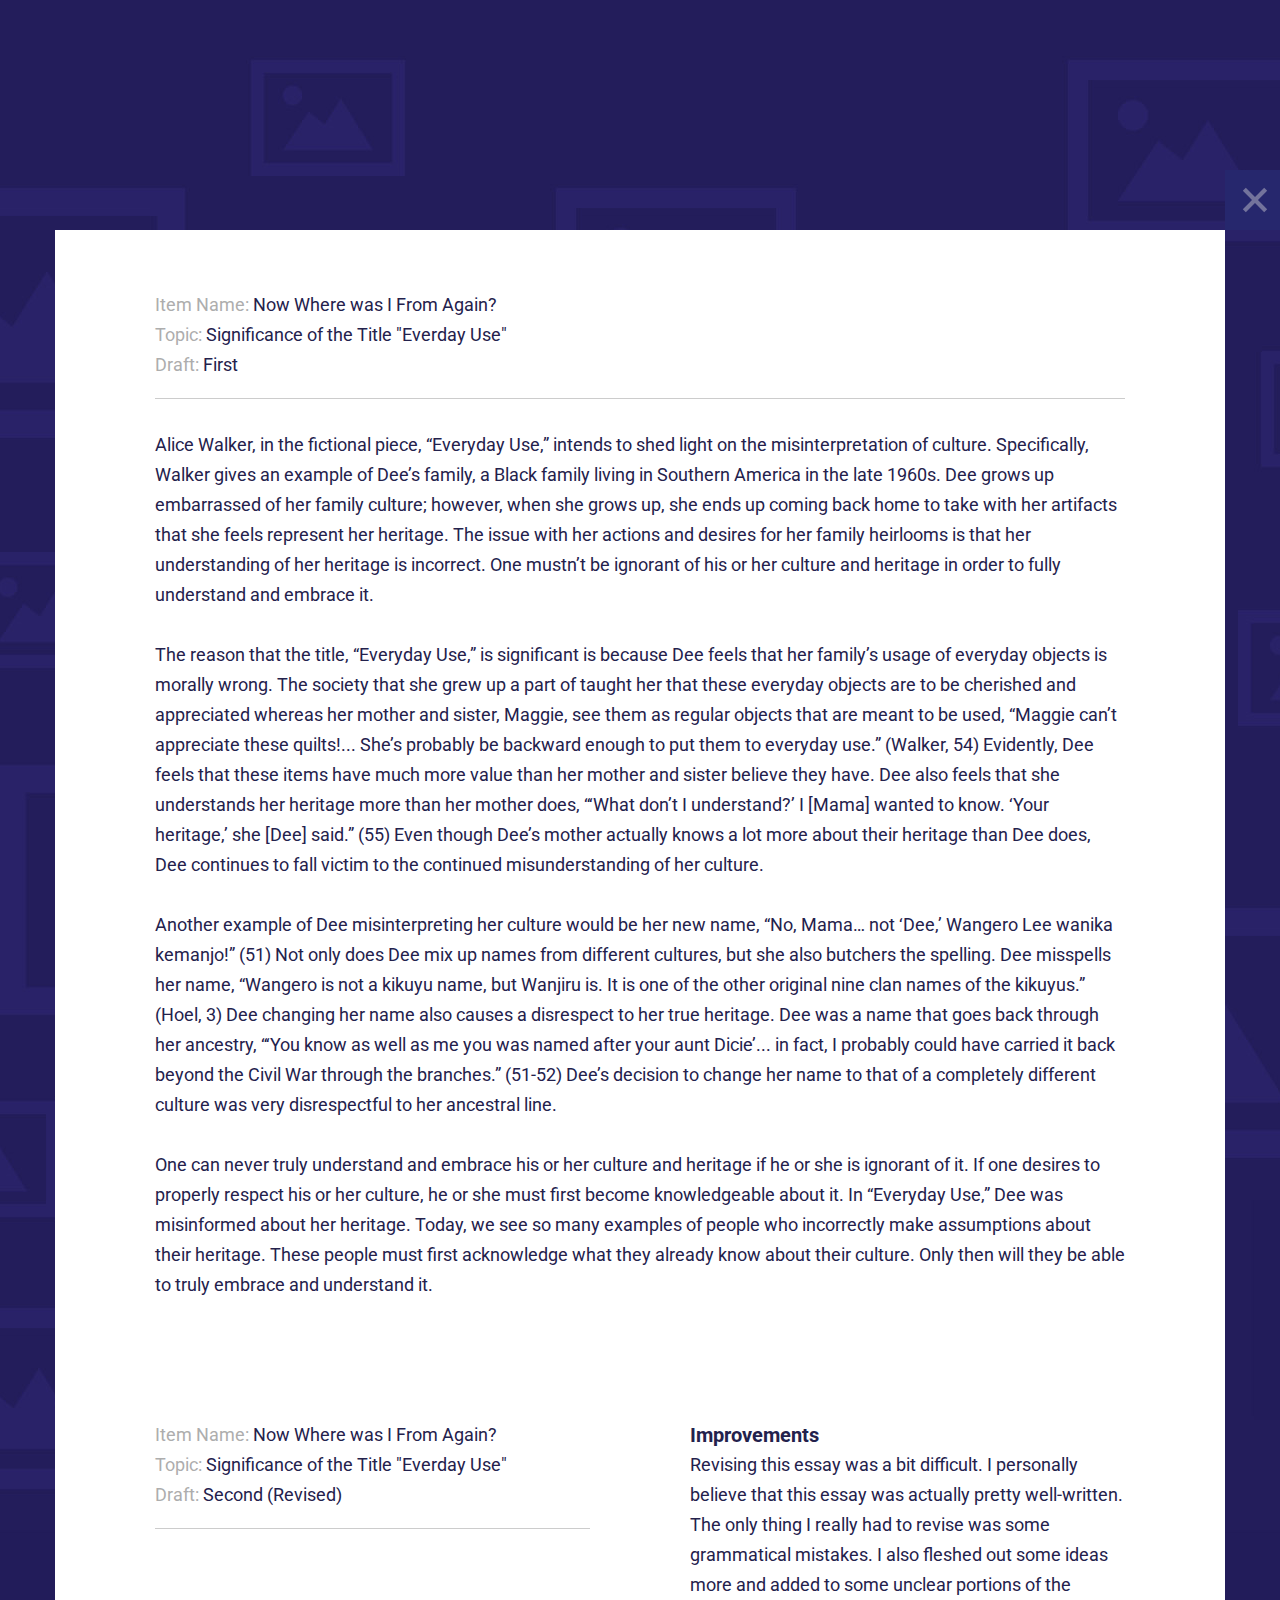
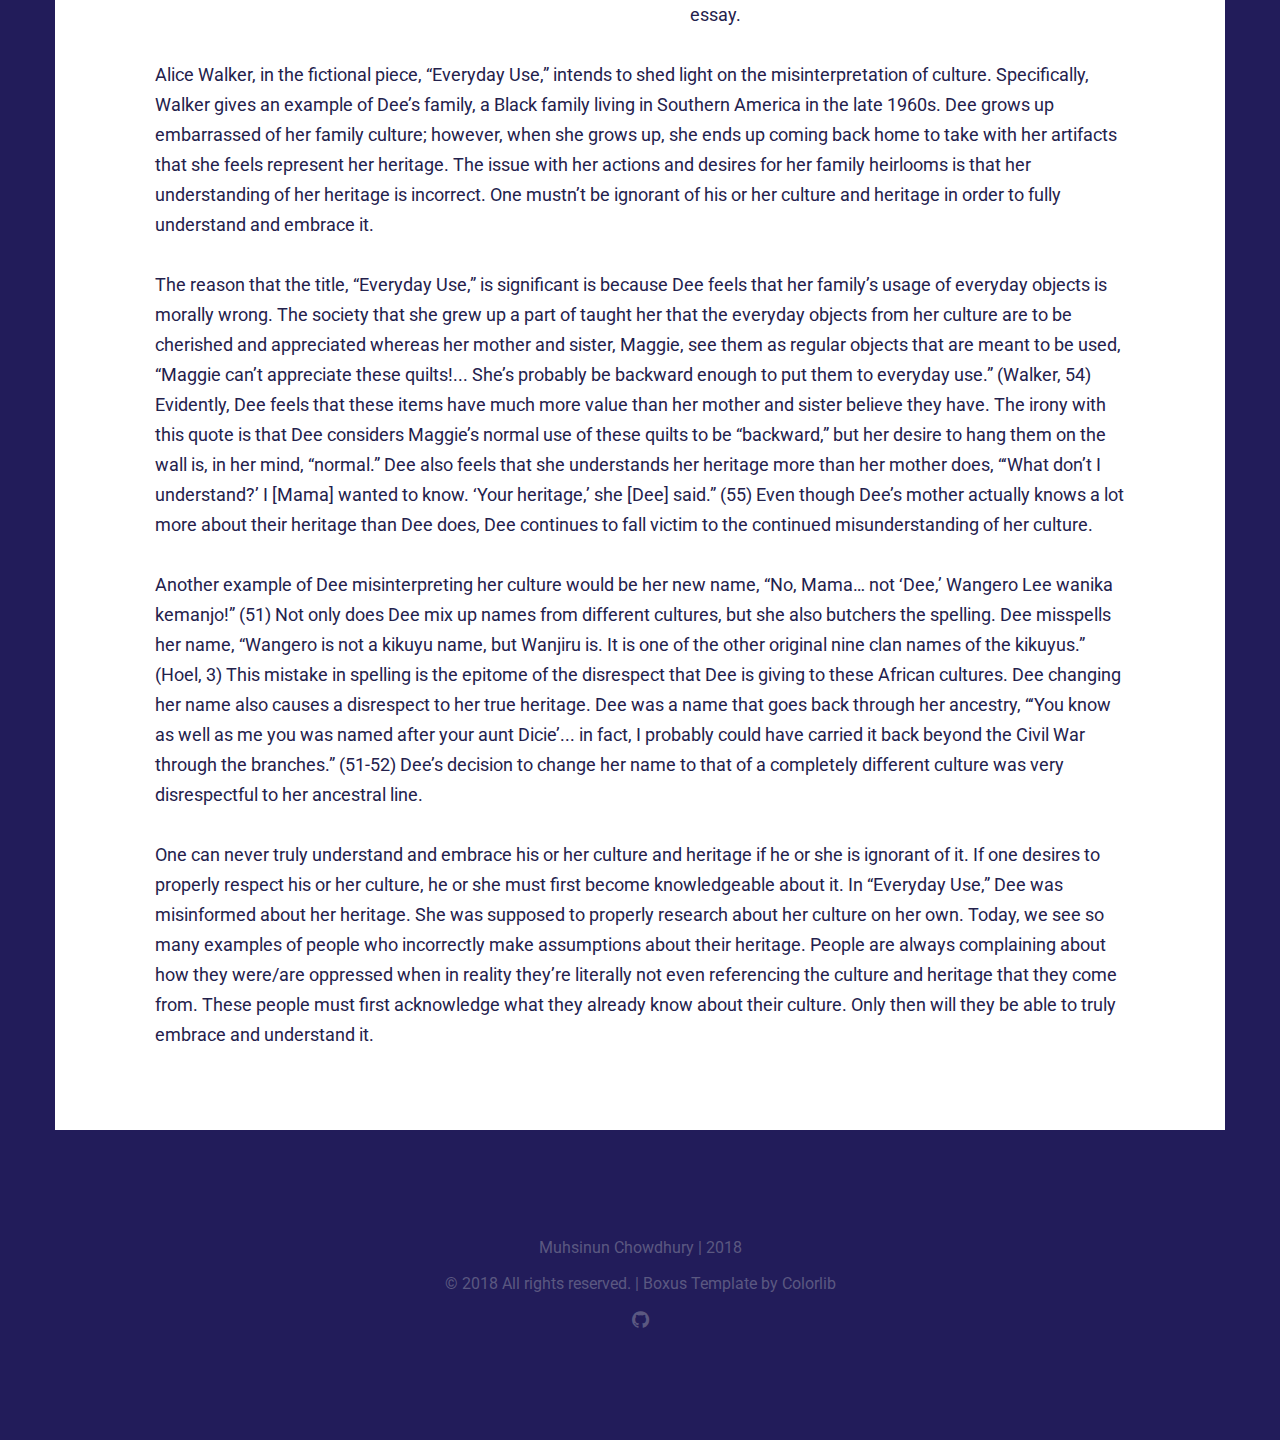
<file: docs/portfolio_item_08.html>
<!DOCTYPE HTML>
<html lang="en-US">
    <head>
        <title>Muhsinun Chowdhury - Writing Portfolio</title>
        <meta http-equiv="Content-Type" content="text/html; charset=UTF-8">
        <meta name="description" content="Muhsinun Chowdhury's Writing Portfolio" />
        <meta name="keywords" content="HTML, CSS, JavaScript, PHP" />
        <meta name="author" content="Muhsinun Chowdhury" />
        <meta name="viewport" content="width=device-width, initial-scale=1, maximum-scale=1">

        <link rel="shortcut icon" href="images/favicon.png" />
        <link href='http://fonts.googleapis.com/css?family=Roboto:300,400,400i,700,700i,900|Montserrat:400,700|PT+Serif' rel='stylesheet' type='text/css'>
        <link rel="stylesheet" type="text/css"  href='css/clear.css' />
        <link rel="stylesheet" type="text/css"  href='css/common.css' />
        <link rel="stylesheet" type="text/css"  href='css/font-awesome.min.css' />
        <link rel="stylesheet" type="text/css"  href='css/carouFredSel.css' />
        <link rel="stylesheet" type="text/css"  href='css/prettyPhoto.css' />
        <link rel="stylesheet" type="text/css"  href='css/sm-clean.css' />
        <link rel="stylesheet" type="text/css"  href='style.css' />

        <!--[if lt IE 9]>
                <script src="js/html5.js"></script>
        <![endif]-->

    </head>
    <body class="single-portfolio">

        <!-- Preloader Gif -->
        <table class="doc-loader">
            <tr>
                <td>
                    <img src="images/ajax-document-loader.gif" alt="Loading..." />
                </td>
            </tr>
        </table>

        <!-- Menu -->
        <div class="menu-wrapper center-relative">
            <nav id="header-main-menu">
                <div class="mob-menu">MENU</div>
                <ul class="main-menu sm sm-clean">
                    <li><a href="#home">Home</a></li>
                    <li><a href="#services">Services</a></li>
                    <li><a href="#portfolio">Portfolio</a></li>
                    <li><a href="#about">About</a></li>
                    <li><a href="#news">News</a></li>
                    <li><a href="#video">Video</a></li>
                    <li><a href="#skills">Skills</a></li>
                    <li><a href="#contact">Contact</a></li>
                </ul>
            </nav>
        </div>



        <article id="portfolio-1" class="section portfolio">
            <div class="center-relative content-1170">
                <div class="entry-content">
                    <div class="content-wrap relative">
                        <a class="absolute x-close" href="index.html#portfolio">
                            <img src="images/icon_x.svg" alt="Close">
                        </a>
                        <br>
                        <br>

                        <div class="one">
                            <p>
                                <span style="color: #adadad;">Item Name:</span> Now Where was I From Again?<br>
                                <span style="color: #adadad;">Topic:</span> Significance of the Title "Everday Use"<br>
                                <span style="color: #adadad;">Draft:</span> First<br>
                            </p>
                            <hr>
                        </div>
                        <div class="clear"></div>

                        <div class="one">
                            <p>
                                Alice Walker, in the fictional piece, “Everyday Use,” intends to shed light on the misinterpretation of culture. Specifically, Walker gives an example of Dee’s family, a Black family living in Southern America in the late 1960s. Dee grows up embarrassed of her family culture; however, when she grows up, she ends up coming back home to take with her artifacts that she feels represent her heritage. The issue with her actions and desires for her family heirlooms is that her understanding of her heritage is incorrect. One mustn’t be ignorant of his or her culture and heritage in order to fully understand and embrace it.
                            </p>
                            <br>
                            <p>
                                The reason that the title, “Everyday Use,” is significant is because Dee feels that her family’s usage of everyday objects is morally wrong. The society that she grew up a part of taught her that these everyday objects are to be cherished and appreciated whereas her mother and sister, Maggie, see them as regular objects that are meant to be used, “Maggie can’t appreciate these quilts!... She’s probably be backward enough to put them to everyday use.” (Walker, 54) Evidently, Dee feels that these items have much more value than her mother and sister believe they have. Dee also feels that she understands her heritage more than her mother does, “‘What don’t I understand?’ I [Mama] wanted to know. ‘Your heritage,’ she [Dee] said.” (55) Even though Dee’s mother actually knows a lot more about their heritage than Dee does, Dee continues to fall victim to the continued misunderstanding of her culture.
                            </p>
                            <br>
                            <p>
                                Another example of Dee misinterpreting her culture would be her new name, “No, Mama… not ‘Dee,’ Wangero Lee wanika kemanjo!” (51) Not only does Dee mix up names from different cultures, but she also butchers the spelling. Dee misspells her name, “Wangero is not a kikuyu name, but Wanjiru is. It is one of the other original nine clan names of the kikuyus.” (Hoel, 3) Dee changing her name also causes a disrespect to her true heritage. Dee was a name that goes back through her ancestry, “‘You know as well as me you was named after your aunt Dicie’... in fact, I probably could have carried it back beyond the Civil War through the branches.” (51-52) Dee’s decision to change her name to that of a completely different culture was very disrespectful to her ancestral line.
                            </p>
                            <br>
                            <p>
                                One can never truly understand and embrace his or her culture and heritage if he or she is ignorant of it. If one desires to properly respect his or her culture, he or she must first become knowledgeable about it. In “Everyday Use,” Dee was misinformed about her heritage. Today, we see so many examples of people who incorrectly make assumptions about their heritage. These people must first acknowledge what they already know about their culture. Only then will they be able to truly embrace and understand it.
                            </p>
                        </div>
                        <div class="clear"></div>
                        <br>
                        <br>
                        <br>

                        <div class="one_half">
                            <p>
                                <span style="color: #adadad;">Item Name:</span> Now Where was I From Again?<br>
                                <span style="color: #adadad;">Topic:</span> Significance of the Title "Everday Use"<br>
                                <span style="color: #adadad;">Draft:</span> Second (Revised)<br>
                            </p>
                            <hr>
                        </div>
                        <div class="one_half last ">
                            <h1>Improvements</h1>
                            <p>Revising this essay was a bit difficult. I personally believe that this essay was actually pretty well-written. The only thing I really had to revise was some grammatical mistakes. I also fleshed out some ideas more and added to some unclear portions of the essay.</p>
                        </div>
                        <div class="clear"></div>

                        <div class="one">
                            <p>
                                Alice Walker, in the fictional piece, “Everyday Use,” intends to shed light on the misinterpretation of culture. Specifically, Walker gives an example of Dee’s family, a Black family living in Southern America in the late 1960s. Dee grows up embarrassed of her family culture; however, when she grows up, she ends up coming back home to take with her artifacts that she feels represent her heritage. The issue with her actions and desires for her family heirlooms is that her understanding of her heritage is incorrect. One mustn’t be ignorant of his or her culture and heritage in order to fully understand and embrace it.
                            </p>
                            <br>
                            <p>
                                The reason that the title, “Everyday Use,” is significant is because Dee feels that her family’s usage of everyday objects is morally wrong. The society that she grew up a part of taught her that the everyday objects from her culture are to be cherished and appreciated whereas her mother and sister, Maggie, see them as regular objects that are meant to be used, “Maggie can’t appreciate these quilts!... She’s probably be backward enough to put them to everyday use.” (Walker, 54) Evidently, Dee feels that these items have much more value than her mother and sister believe they have. The irony with this quote is that Dee considers Maggie’s normal use of these quilts to be “backward,” but her desire to hang them on the wall is, in her mind, “normal.” Dee also feels that she understands her heritage more than her mother does, “‘What don’t I understand?’ I [Mama] wanted to know. ‘Your heritage,’ she [Dee] said.” (55) Even though Dee’s mother actually knows a lot more about their heritage than Dee does, Dee continues to fall victim to the continued misunderstanding of her culture.
                            </p>
                            <br>
                            <p>
                                Another example of Dee misinterpreting her culture would be her new name, “No, Mama… not ‘Dee,’ Wangero Lee wanika kemanjo!” (51) Not only does Dee mix up names from different cultures, but she also butchers the spelling. Dee misspells her name, “Wangero is not a kikuyu name, but Wanjiru is. It is one of the other original nine clan names of the kikuyus.” (Hoel, 3) This mistake in spelling is the epitome of the disrespect that Dee is giving to these African cultures. Dee changing her name also causes a disrespect to her true heritage. Dee was a name that goes back through her ancestry, “‘You know as well as me you was named after your aunt Dicie’... in fact, I probably could have carried it back beyond the Civil War through the branches.” (51-52) Dee’s decision to change her name to that of a completely different culture was very disrespectful to her ancestral line.
                            </p>
                            <br>
                            <p>
                                One can never truly understand and embrace his or her culture and heritage if he or she is ignorant of it. If one desires to properly respect his or her culture, he or she must first become knowledgeable about it. In “Everyday Use,” Dee was misinformed about her heritage. She was supposed to properly research about her culture on her own. Today, we see so many examples of people who incorrectly make assumptions about their heritage. People are always complaining about how they were/are oppressed when in reality they’re literally not even referencing the culture and heritage that they come from. These people must first acknowledge what they already know about their culture. Only then will they be able to truly embrace and understand it.
                            </p>
                        </div>
                        <div class="clear"></div>

                    </div>
                </div>
                <div class="clear"></div>
            </div>



            <!-- Footer -->
            <footer>
                <div class="footer content-1170 center-relative">
                    <ul>
                        <li class="copyright-footer">
                            <a href="http://muhsinunc.ml" target="_blank">Muhsinun Chowdhury</a> | 2018
                        </li>
                        <li class="copyright-footer">
                            © 2018 All rights reserved. | Boxus Template by <a href="https://colorlib.com" target="_blank">Colorlib</a>
                        </li>
                        <li class="social-footer">
                            <a href="https://github.com/MuhsinunCool" target="_blank"><span class="fa fa-github"></span></a>
                        </li>
                    </ul>
                </div>
            </footer>
        </article>




        <!--Load JavaScript-->
        <script type="text/javascript" src="js/jquery.js"></script>
        <script type='text/javascript' src='js/jquery.sticky-kit.min.js'></script>
        <script type='text/javascript' src='js/jquery.smartmenus.min.js'></script>
        <script type='text/javascript' src='js/jquery.sticky.js'></script>
        <script type='text/javascript' src='js/jquery.dryMenu.js'></script>
        <script type='text/javascript' src='js/isotope.pkgd.js'></script>
        <script type='text/javascript' src='js/jquery.carouFredSel-6.2.0-packed.js'></script>
        <script type='text/javascript' src='js/jquery.mousewheel.min.js'></script>
        <script type='text/javascript' src='js/jquery.touchSwipe.min.js'></script>
        <script type='text/javascript' src='js/jquery.easing.1.3.js'></script>
        <script type='text/javascript' src='js/imagesloaded.pkgd.js'></script>
        <script type='text/javascript' src='js/jquery.prettyPhoto.js'></script>
        <script type='text/javascript' src='js/main.js'></script>
    </body>
</html>
</file>
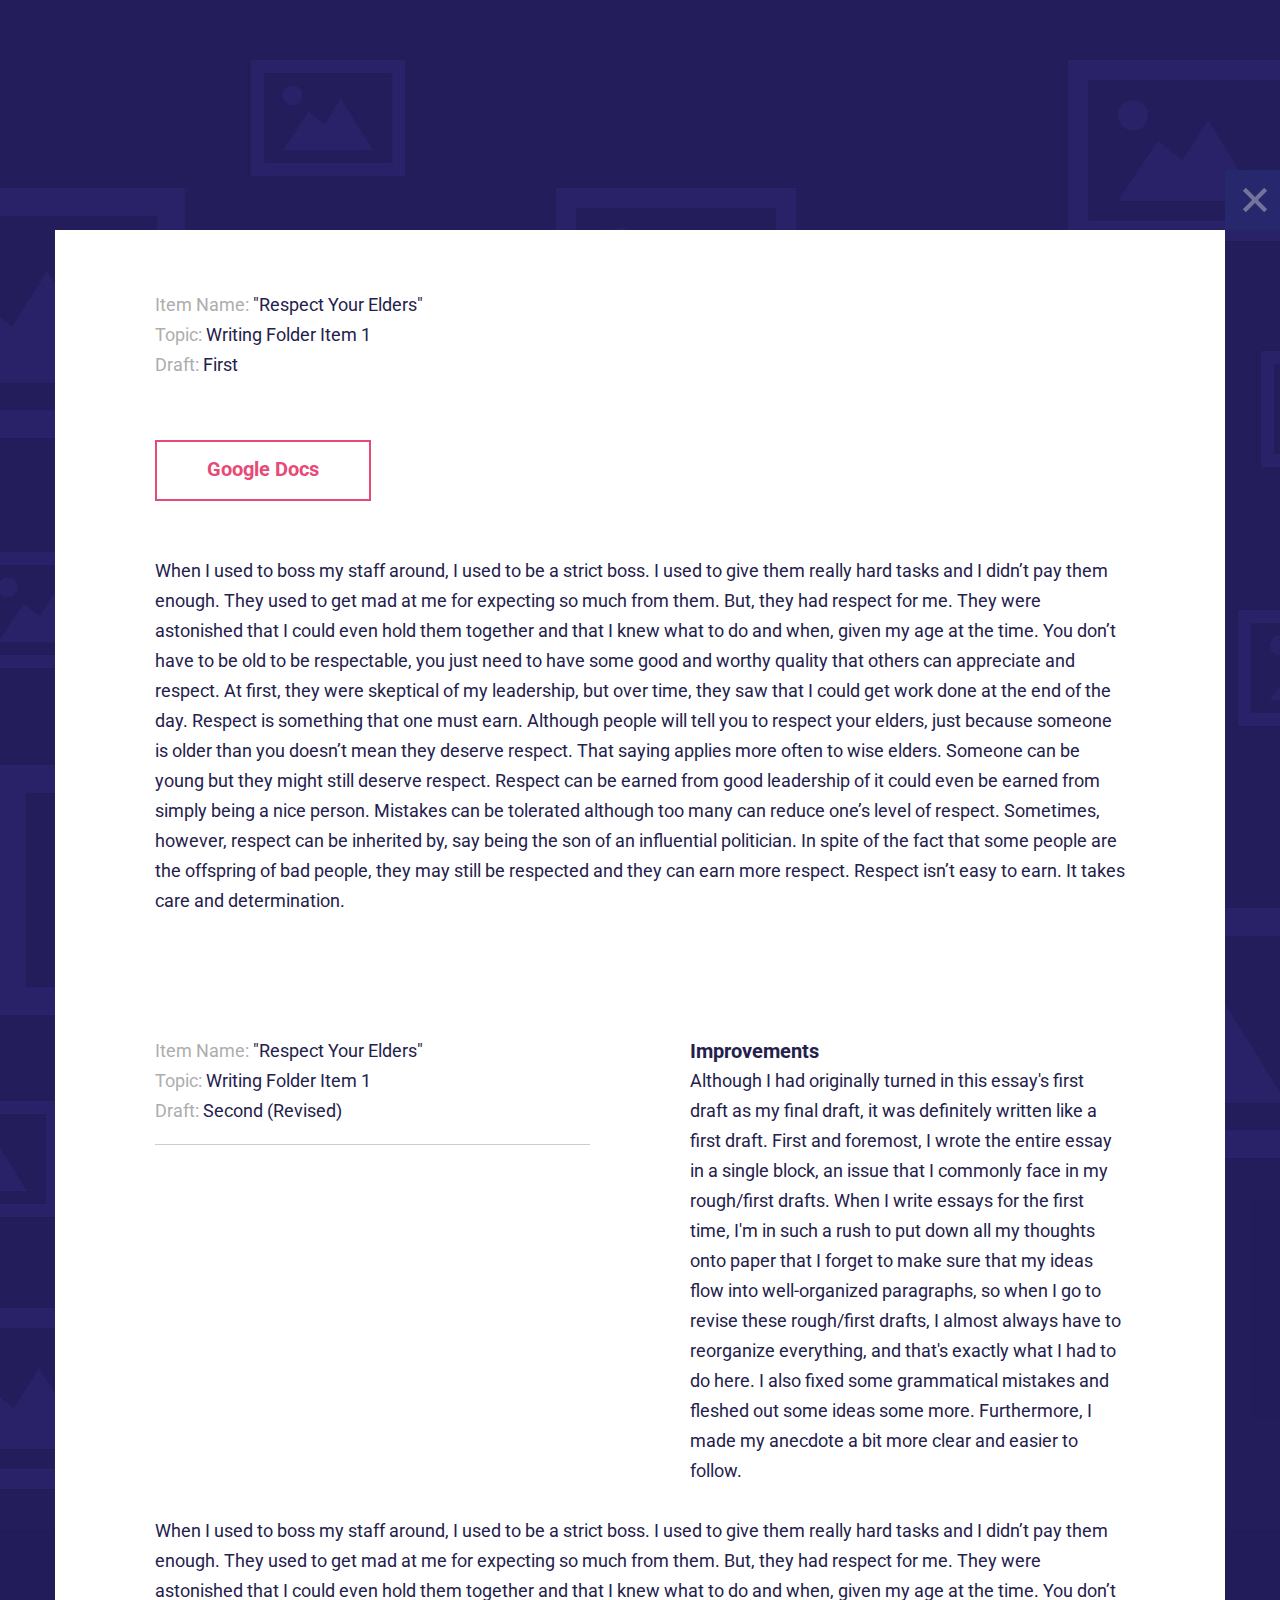
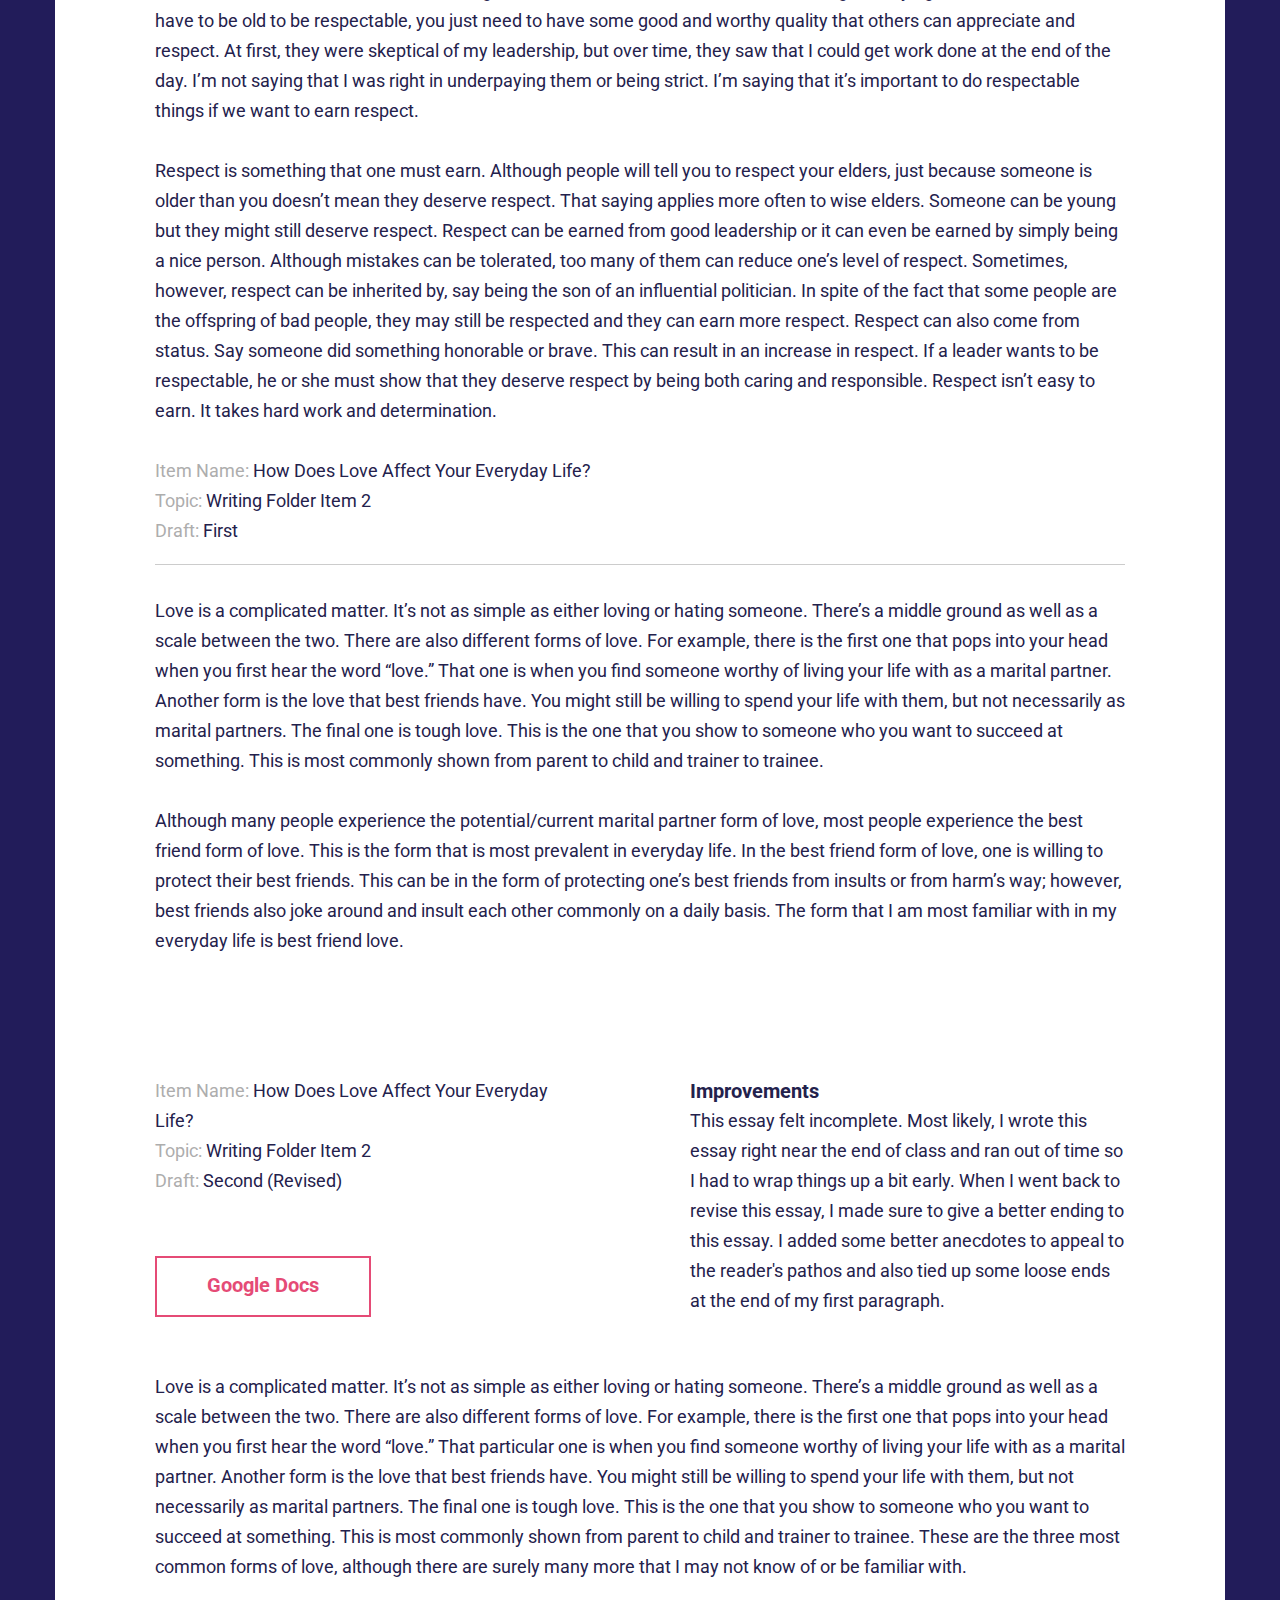
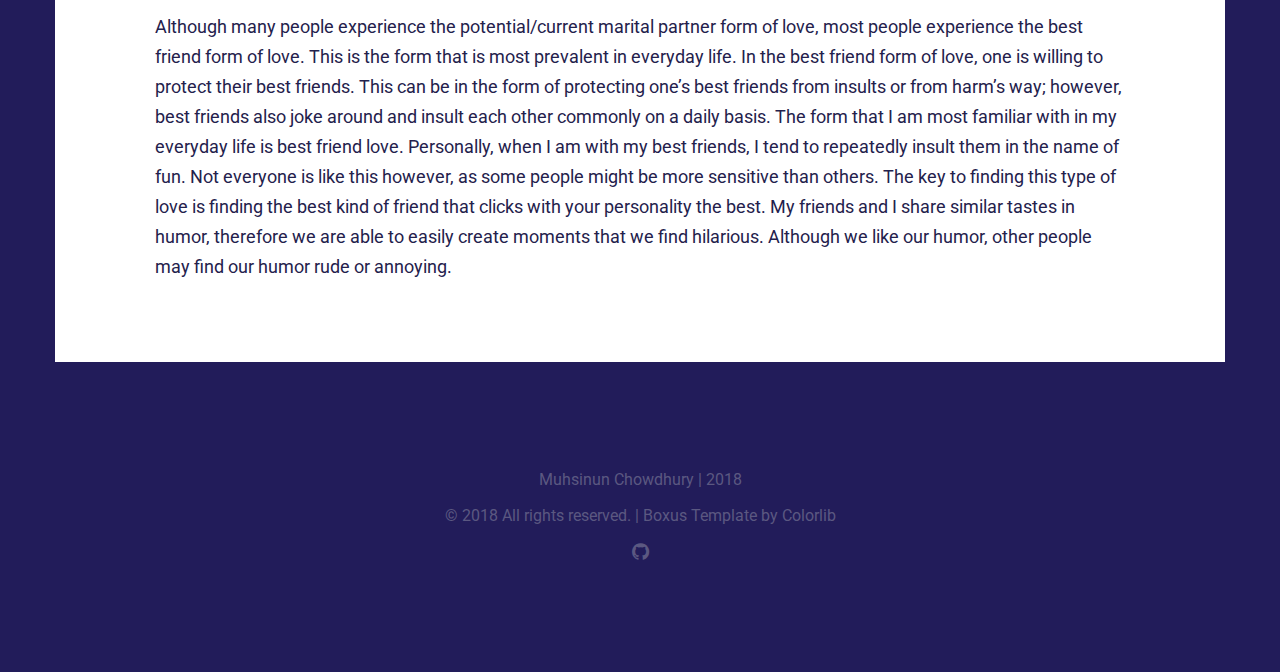
<file: docs/portfolio_item_09.html>
<!DOCTYPE HTML>
<html lang="en-US">
    <head>
        <title>Muhsinun Chowdhury - Writing Portfolio</title>
        <meta http-equiv="Content-Type" content="text/html; charset=UTF-8">
        <meta name="description" content="Muhsinun Chowdhury's Writing Portfolio" />
        <meta name="keywords" content="HTML, CSS, JavaScript, PHP" />
        <meta name="author" content="Muhsinun Chowdhury" />
        <meta name="viewport" content="width=device-width, initial-scale=1, maximum-scale=1">

        <link rel="shortcut icon" href="images/favicon.png" />
        <link href='http://fonts.googleapis.com/css?family=Roboto:300,400,400i,700,700i,900|Montserrat:400,700|PT+Serif' rel='stylesheet' type='text/css'>
        <link rel="stylesheet" type="text/css"  href='css/clear.css' />
        <link rel="stylesheet" type="text/css"  href='css/common.css' />
        <link rel="stylesheet" type="text/css"  href='css/font-awesome.min.css' />
        <link rel="stylesheet" type="text/css"  href='css/carouFredSel.css' />
        <link rel="stylesheet" type="text/css"  href='css/prettyPhoto.css' />
        <link rel="stylesheet" type="text/css"  href='css/sm-clean.css' />
        <link rel="stylesheet" type="text/css"  href='style.css' />

        <!--[if lt IE 9]>
                <script src="js/html5.js"></script>
        <![endif]-->

    </head>
    <body class="single-portfolio">

        <!-- Preloader Gif -->
        <table class="doc-loader">
            <tr>
                <td>
                    <img src="images/ajax-document-loader.gif" alt="Loading..." />
                </td>
            </tr>
        </table>

        <!-- Menu -->
        <div class="menu-wrapper center-relative">
            <nav id="header-main-menu">
                <div class="mob-menu">MENU</div>
                <ul class="main-menu sm sm-clean">
                    <li><a href="#home">Home</a></li>
                    <li><a href="#services">Services</a></li>
                    <li><a href="#portfolio">Portfolio</a></li>
                    <li><a href="#about">About</a></li>
                    <li><a href="#news">News</a></li>
                    <li><a href="#video">Video</a></li>
                    <li><a href="#skills">Skills</a></li>
                    <li><a href="#contact">Contact</a></li>
                </ul>
            </nav>
        </div>



        <article id="portfolio-1" class="section portfolio">
            <div class="center-relative content-1170">
                <div class="entry-content">
                    <div class="content-wrap relative">
                        <a class="absolute x-close" href="index.html#portfolio">
                            <img src="images/icon_x.svg" alt="Close">
                        </a>
                        <br>
                        <br>

                        <div class="one">
                            <p>
                                <span style="color: #adadad;">Item Name:</span> "Respect Your Elders"<br>
                                <span style="color: #adadad;">Topic:</span> Writing Folder Item 1<br>
                                <span style="color: #adadad;">Draft:</span> First<br>
                            </p>
                           <br>
                           <br>
                            <div>
                                <a href="" target="_self" class="button ">Google Docs</a>
                            </div>
                        </div>
                        <div class="clear"></div>

                        <div class="one">
                            <p>
                                When I used to boss my staff around, I used to be a strict boss. I used to give them really hard tasks and I didn’t pay them enough. They used to get mad at me for expecting so much from them. But, they had respect for me. They were astonished that I could even hold them together and that I knew what to do and when, given my age at the time. You don’t have to be old to be respectable, you just need to have some good and worthy quality that others can appreciate and respect. At first, they were skeptical of my leadership, but over time, they saw that I could get work done at the end of the day. Respect is something that one must earn. Although people will tell you to respect your elders, just because someone is older than you doesn’t mean they deserve respect. That saying applies more often to wise elders. Someone can be young but they might still deserve respect. Respect can be earned from good leadership of it could even be earned from simply being a nice person. Mistakes can be tolerated although too many can reduce one’s level of respect. Sometimes, however, respect can be inherited by, say being the son of an influential politician. In spite of the fact that some people are the offspring of bad people, they may still be respected and they can earn more respect. Respect isn’t easy to earn. It takes care and determination.
                            </p>
                        </div>
                        <div class="clear"></div>
                        <br>
                        <br>
                        <br>

                        <div class="one_half">
                            <p>
                                <span style="color: #adadad;">Item Name:</span> "Respect Your Elders"<br>
                                <span style="color: #adadad;">Topic:</span> Writing Folder Item 1<br>
                                <span style="color: #adadad;">Draft:</span> Second (Revised)<br>
                            </p>
                            <hr>
                        </div>
                        <div class="one_half last ">
                            <h1>Improvements</h1>
                            <p>Although I had originally turned in this essay's first draft as my final draft, it was definitely written like a first draft. First and foremost, I wrote the entire essay in a single block, an issue that I commonly face in my rough/first drafts. When I write essays for the first time, I'm in such a rush to put down all my thoughts onto paper that I forget to make sure that my ideas flow into well-organized paragraphs, so when I go to revise these rough/first drafts, I almost always have to reorganize everything, and that's exactly what I had to do here. I also fixed some grammatical mistakes and fleshed out some ideas some more. Furthermore, I made my anecdote a bit more clear and easier to follow.</p>
                        </div>
                        <div class="clear"></div>

                        <div class="one">
                            <p>
                                When I used to boss my staff around, I used to be a strict boss. I used to give them really hard tasks and I didn’t pay them enough. They used to get mad at me for expecting so much from them. But, they had respect for me. They were astonished that I could even hold them together and that I knew what to do and when, given my age at the time. You don’t have to be old to be respectable, you just need to have some good and worthy quality that others can appreciate and respect. At first, they were skeptical of my leadership, but over time, they saw that I could get work done at the end of the day. I’m not saying that I was right in underpaying them or being strict. I’m saying that it’s important to do respectable things if we want to earn respect.
                            </p>
                            <br>
                            <p>
                                Respect is something that one must earn. Although people will tell you to respect your elders, just because someone is older than you doesn’t mean they deserve respect. That saying applies more often to wise elders. Someone can be young but they might still deserve respect. Respect can be earned from good leadership or it can even be earned by simply being a nice person. Although mistakes can be tolerated, too many of them can reduce one’s level of respect. Sometimes, however, respect can be inherited by, say being the son of an influential politician. In spite of the fact that some people are the offspring of bad people, they may still be respected and they can earn more respect. Respect can also come from status. Say someone did something honorable or brave. This can result in an increase in respect. If a leader wants to be respectable, he or she must show that they deserve respect by being both caring and responsible. Respect isn’t easy to earn. It takes hard work and determination.
                            </p>
                        </div>
                        <div class="clear"></div>

                        <div class="one">
                            <p>
                                <span style="color: #adadad;">Item Name:</span> How Does Love Affect Your Everyday Life?<br>
                                <span style="color: #adadad;">Topic:</span> Writing Folder Item 2<br>
                                <span style="color: #adadad;">Draft:</span> First<br>
                            </p>
                            <hr>
                        </div>
                        <div class="clear"></div>

                        <div class="one">
                            <p>
                                Love is a complicated matter. It’s not as simple as either loving or hating someone. There’s a middle ground as well as a scale between the two. There are also different forms of love. For example, there is the first one that pops into your head when you first hear the word “love.” That one is when you find someone worthy of living your life with as a marital partner. Another form is the love that best friends have. You might still be willing to spend your life with them, but not necessarily as marital partners. The final one is tough love. This is the one that you show to someone who you want to succeed at something. This is most commonly shown from parent to child and trainer to trainee.
                            </p>
                            <br>
                            <p>
                                Although many people experience the potential/current marital partner form of love, most people experience the best friend form of love. This is the form that is most prevalent in everyday life. In the best friend form of love, one is willing to protect their best friends. This can be in the form of protecting one’s best friends from insults or from harm’s way; however, best friends also joke around and insult each other commonly on a daily basis. The form that I am most familiar with in my everyday life is best friend love.
                            </p>
                        </div>
                        <div class="clear"></div>
                        <br>
                        <br>
                        <br>

                        <div class="one_half">
                            <p>
                                <span style="color: #adadad;">Item Name:</span> How Does Love Affect Your Everyday Life?<br>
                                <span style="color: #adadad;">Topic:</span> Writing Folder Item 2<br>
                                <span style="color: #adadad;">Draft:</span> Second (Revised)<br>
                            </p>
                           <br>
                           <br>
                            <div>
                                <a href="" target="_self" class="button ">Google Docs</a>
                            </div>
                        </div>
                        <div class="one_half last ">
                            <h1>Improvements</h1>
                            <p>This essay felt incomplete. Most likely, I wrote this essay right near the end of class and ran out of time so I had to wrap things up a bit early. When I went back to revise this essay, I made sure to give a better ending to this essay. I added some better anecdotes to appeal to the reader's pathos and also tied up some loose ends at the end of my first paragraph.</p>
                        </div>
                        <div class="clear"></div>

                        <div class="one">
                            <p>
                                Love is a complicated matter. It’s not as simple as either loving or hating someone. There’s a middle ground as well as a scale between the two. There are also different forms of love. For example, there is the first one that pops into your head when you first hear the word “love.” That particular one is when you find someone worthy of living your life with as a marital partner. Another form is the love that best friends have. You might still be willing to spend your life with them, but not necessarily as marital partners. The final one is tough love. This is the one that you show to someone who you want to succeed at something. This is most commonly shown from parent to child and trainer to trainee. These are the three most common forms of love, although there are surely many more that I may not know of or be familiar with.
                            </p>
                            <br>
                            <p>
                                Although many people experience the potential/current marital partner form of love, most people experience the best friend form of love. This is the form that is most prevalent in everyday life. In the best friend form of love, one is willing to protect their best friends. This can be in the form of protecting one’s best friends from insults or from harm’s way; however, best friends also joke around and insult each other commonly on a daily basis. The form that I am most familiar with in my everyday life is best friend love. Personally, when I am with my best friends, I tend to repeatedly insult them in the name of fun. Not everyone is like this however, as some people might be more sensitive than others. The key to finding this type of love is finding the best kind of friend that clicks with your personality the best. My friends and I share similar tastes in humor, therefore we are able to easily create moments that we find hilarious. Although we like our humor, other people may find our humor rude or annoying.
                            </p>
                        </div>
                        <div class="clear"></div>

                    </div>
                </div>
                <div class="clear"></div>
            </div>



            <!-- Footer -->
            <footer>
                <div class="footer content-1170 center-relative">
                    <ul>
                        <li class="copyright-footer">
                            <a href="http://muhsinunc.ml" target="_blank">Muhsinun Chowdhury</a> | 2018
                        </li>
                        <li class="copyright-footer">
                            © 2018 All rights reserved. | Boxus Template by <a href="https://colorlib.com" target="_blank">Colorlib</a>
                        </li>
                        <li class="social-footer">
                            <a href="https://github.com/MuhsinunCool" target="_blank"><span class="fa fa-github"></span></a>
                        </li>
                    </ul>
                </div>
            </footer>
        </article>




        <!--Load JavaScript-->
        <script type="text/javascript" src="js/jquery.js"></script>
        <script type='text/javascript' src='js/jquery.sticky-kit.min.js'></script>
        <script type='text/javascript' src='js/jquery.smartmenus.min.js'></script>
        <script type='text/javascript' src='js/jquery.sticky.js'></script>
        <script type='text/javascript' src='js/jquery.dryMenu.js'></script>
        <script type='text/javascript' src='js/isotope.pkgd.js'></script>
        <script type='text/javascript' src='js/jquery.carouFredSel-6.2.0-packed.js'></script>
        <script type='text/javascript' src='js/jquery.mousewheel.min.js'></script>
        <script type='text/javascript' src='js/jquery.touchSwipe.min.js'></script>
        <script type='text/javascript' src='js/jquery.easing.1.3.js'></script>
        <script type='text/javascript' src='js/imagesloaded.pkgd.js'></script>
        <script type='text/javascript' src='js/jquery.prettyPhoto.js'></script>
        <script type='text/javascript' src='js/main.js'></script>
    </body>
</html>
</file>
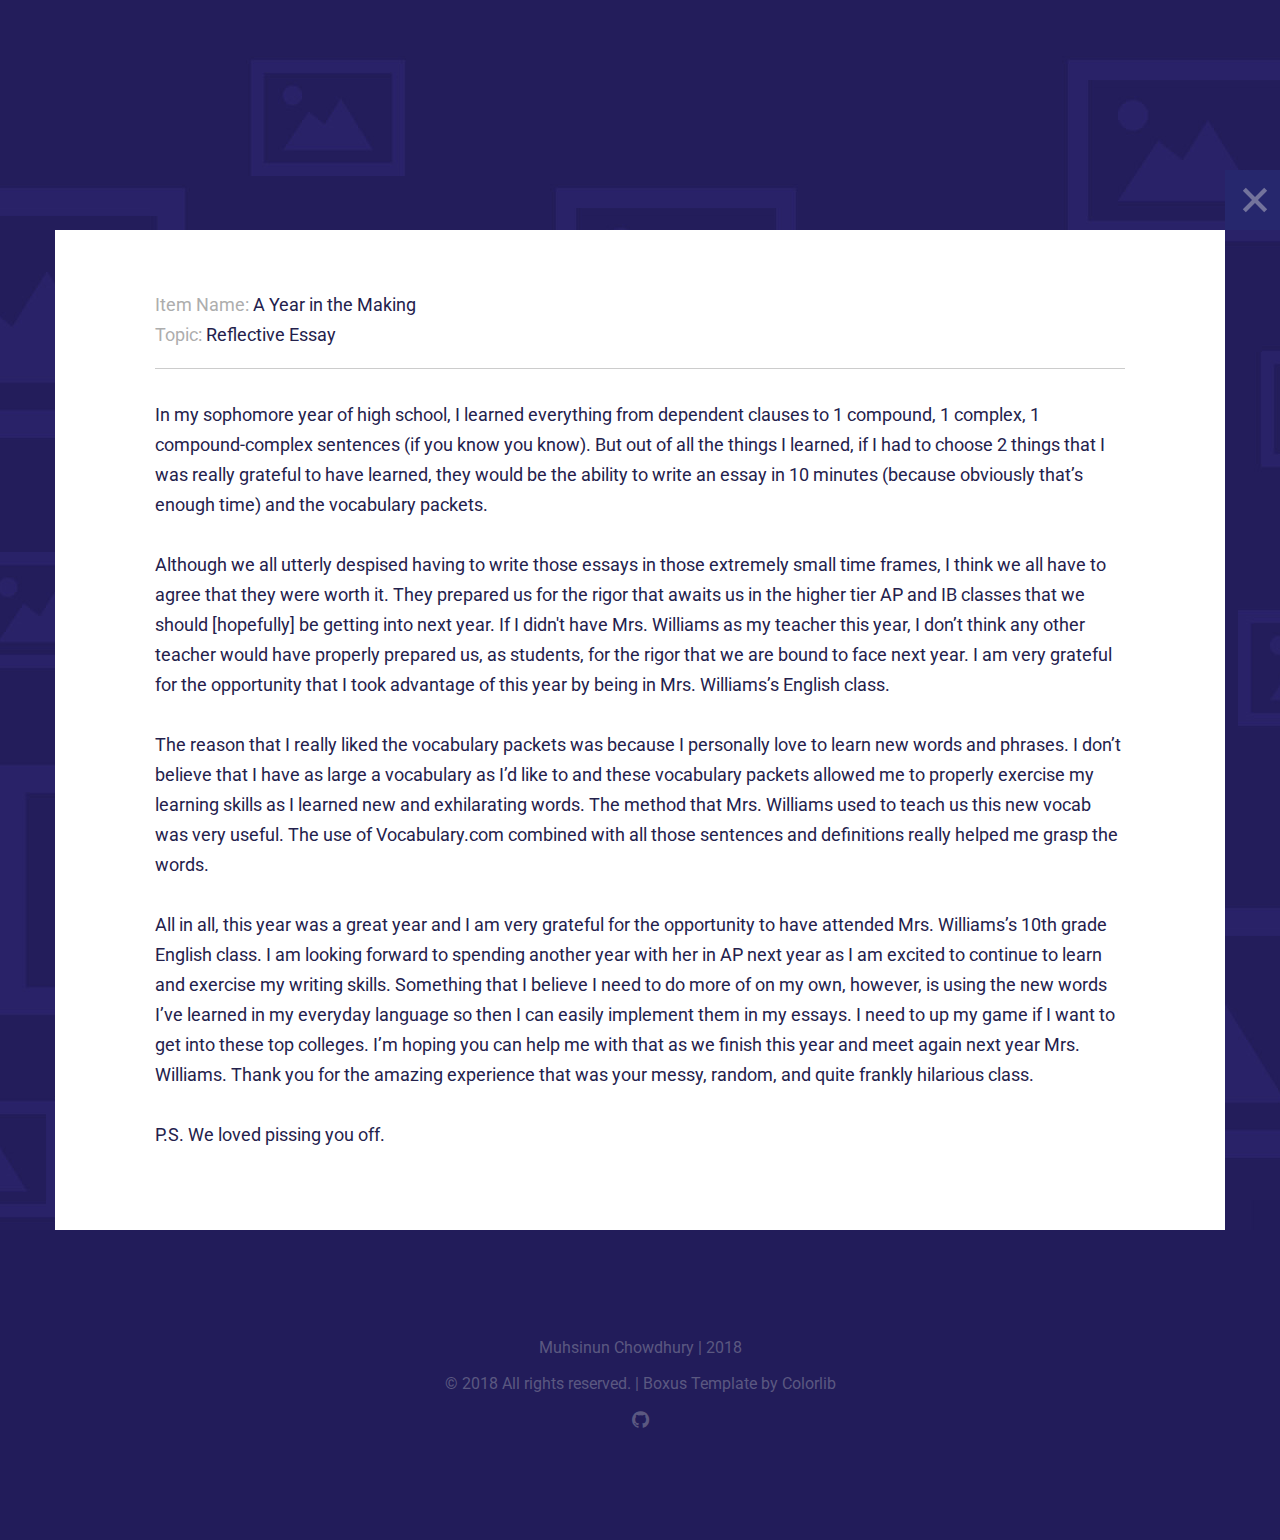
<file: docs/portfolio_item_10.html>
<!DOCTYPE HTML>
<html lang="en-US">
    <head>
        <title>Muhsinun Chowdhury - Writing Portfolio</title>
        <meta http-equiv="Content-Type" content="text/html; charset=UTF-8">
        <meta name="description" content="Muhsinun Chowdhury's Writing Portfolio" />
        <meta name="keywords" content="HTML, CSS, JavaScript, PHP" />
        <meta name="author" content="Muhsinun Chowdhury" />
        <meta name="viewport" content="width=device-width, initial-scale=1, maximum-scale=1">

        <link rel="shortcut icon" href="images/favicon.png" />
        <link href='http://fonts.googleapis.com/css?family=Roboto:300,400,400i,700,700i,900|Montserrat:400,700|PT+Serif' rel='stylesheet' type='text/css'>
        <link rel="stylesheet" type="text/css"  href='css/clear.css' />
        <link rel="stylesheet" type="text/css"  href='css/common.css' />
        <link rel="stylesheet" type="text/css"  href='css/font-awesome.min.css' />
        <link rel="stylesheet" type="text/css"  href='css/carouFredSel.css' />
        <link rel="stylesheet" type="text/css"  href='css/prettyPhoto.css' />
        <link rel="stylesheet" type="text/css"  href='css/sm-clean.css' />
        <link rel="stylesheet" type="text/css"  href='style.css' />

        <!--[if lt IE 9]>
                <script src="js/html5.js"></script>
        <![endif]-->

    </head>
    <body class="single-portfolio">

        <!-- Preloader Gif -->
        <table class="doc-loader">
            <tr>
                <td>
                    <img src="images/ajax-document-loader.gif" alt="Loading..." />
                </td>
            </tr>
        </table>

        <!-- Menu -->
        <div class="menu-wrapper center-relative">
            <nav id="header-main-menu">
                <div class="mob-menu">MENU</div>
                <ul class="main-menu sm sm-clean">
                    <li><a href="#home">Home</a></li>
                    <li><a href="#services">Services</a></li>
                    <li><a href="#portfolio">Portfolio</a></li>
                    <li><a href="#about">About</a></li>
                    <li><a href="#news">News</a></li>
                    <li><a href="#video">Video</a></li>
                    <li><a href="#skills">Skills</a></li>
                    <li><a href="#contact">Contact</a></li>
                </ul>
            </nav>
        </div>



        <article id="portfolio-1" class="section portfolio">
            <div class="center-relative content-1170">
                <div class="entry-content">
                    <div class="content-wrap relative">
                        <a class="absolute x-close" href="index.html#portfolio">
                            <img src="images/icon_x.svg" alt="Close">
                        </a>
                        <br>
                        <br>

                        <div class="one">
                            <p>
                                <span style="color: #adadad;">Item Name:</span> A Year in the Making<br>
                                <span style="color: #adadad;">Topic:</span> Reflective Essay<br>
                            </p>
                            <hr>
                        </div>
                        <div class="clear"></div>

                        <div class="one">
                            <p>
                                In my sophomore year of high school, I learned everything from dependent clauses to 1 compound, 1 complex, 1 compound-complex sentences (if you know you know). But out of all the things I learned, if I had to choose 2 things that I was really grateful to have learned, they would be the ability to write an essay in 10 minutes (because obviously that’s enough time) and the vocabulary packets.
                            </p>
                            <br>
                            <p>
                                Although we all utterly despised having to write those essays in those extremely small time frames, I think we all have to agree that they were worth it. They prepared us for the rigor that awaits us in the higher tier AP and IB classes that we should [hopefully] be getting into next year. If I didn't have Mrs. Williams as my teacher this year, I don’t think any other teacher would have properly prepared us, as students, for the rigor that we are bound to face next year. I am very grateful for the opportunity that I took advantage of this year by being in Mrs. Williams’s English class.
                            </p>
                            <br>
                            <p>
                                The reason that I really liked the vocabulary packets was because I personally love to learn new words and phrases. I don’t believe that I have as large a vocabulary as I’d like to and these vocabulary packets allowed me to properly exercise my learning skills as I learned new and exhilarating words. The method that Mrs. Williams used to teach us this new vocab was very useful. The use of Vocabulary.com combined with all those sentences and definitions really helped me grasp the words.
                            </p>
                            <br>
                            <p>
                                All in all, this year was a great year and I am very grateful for the opportunity to have attended Mrs. Williams’s 10th grade English class. I am looking forward to spending another year with her in AP next year as I am excited to continue to learn and exercise my writing skills. Something that I believe I need to do more of on my own, however, is using the new words I’ve learned in my everyday language so then I can easily implement them in my essays. I need to up my game if I want to get into these top colleges. I’m hoping you can help me with that as we finish this year and meet again next year Mrs. Williams. Thank you for the amazing experience that was your messy, random, and quite frankly hilarious class.
                            </p>
                            <br>
                            <p>
                                P.S. We loved pissing you off.
                            </p>
                        </div>
                        <div class="clear"></div>

                    </div>
                </div>
                <div class="clear"></div>
            </div>



            <!-- Footer -->
            <footer>
                <div class="footer content-1170 center-relative">
                    <ul>
                        <li class="copyright-footer">
                            <a href="http://muhsinunc.ml" target="_blank">Muhsinun Chowdhury</a> | 2018
                        </li>
                        <li class="copyright-footer">
                            © 2018 All rights reserved. | Boxus Template by <a href="https://colorlib.com" target="_blank">Colorlib</a>
                        </li>
                        <li class="social-footer">
                            <a href="https://github.com/MuhsinunCool" target="_blank"><span class="fa fa-github"></span></a>
                        </li>
                    </ul>
                </div>
            </footer>
        </article>




        <!--Load JavaScript-->
        <script type="text/javascript" src="js/jquery.js"></script>
        <script type='text/javascript' src='js/jquery.sticky-kit.min.js'></script>
        <script type='text/javascript' src='js/jquery.smartmenus.min.js'></script>
        <script type='text/javascript' src='js/jquery.sticky.js'></script>
        <script type='text/javascript' src='js/jquery.dryMenu.js'></script>
        <script type='text/javascript' src='js/isotope.pkgd.js'></script>
        <script type='text/javascript' src='js/jquery.carouFredSel-6.2.0-packed.js'></script>
        <script type='text/javascript' src='js/jquery.mousewheel.min.js'></script>
        <script type='text/javascript' src='js/jquery.touchSwipe.min.js'></script>
        <script type='text/javascript' src='js/jquery.easing.1.3.js'></script>
        <script type='text/javascript' src='js/imagesloaded.pkgd.js'></script>
        <script type='text/javascript' src='js/jquery.prettyPhoto.js'></script>
        <script type='text/javascript' src='js/main.js'></script>
    </body>
</html>
</file>
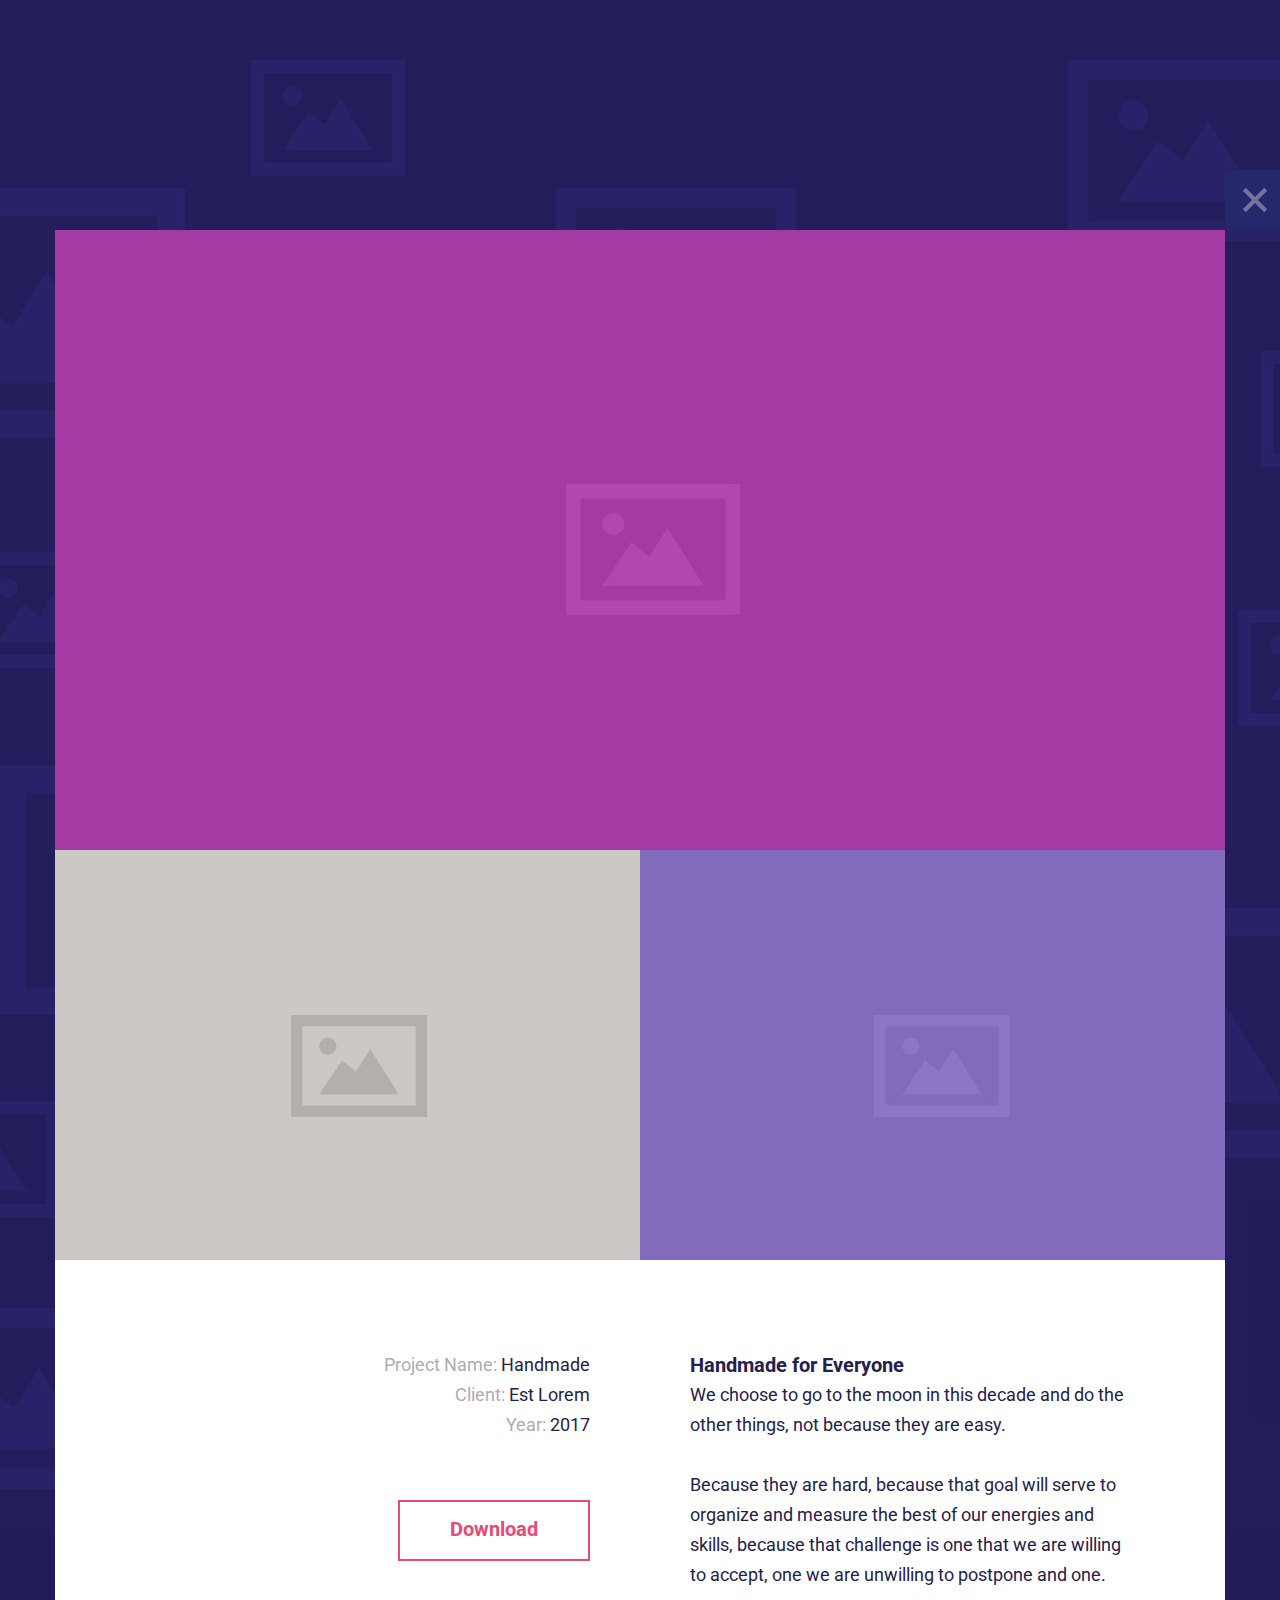
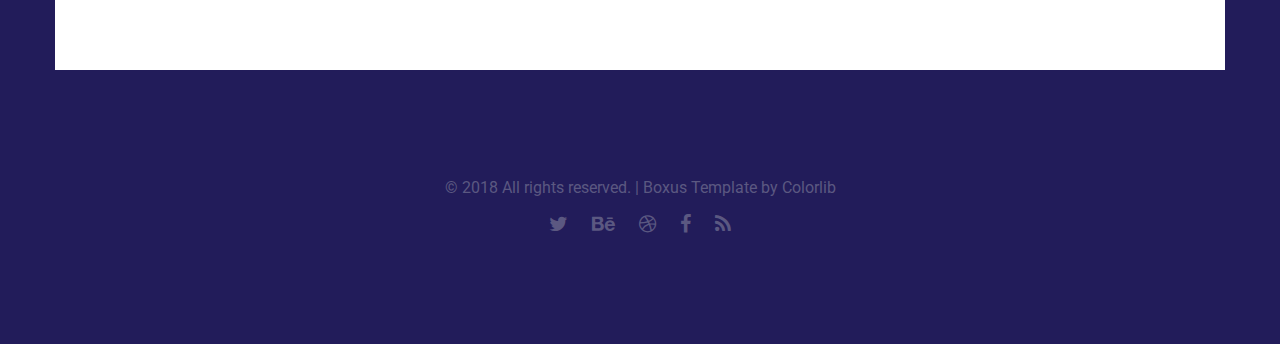
<file: docs/single-portfolio.html>
<!DOCTYPE HTML>
<html lang="en-US">
    <head>
        <title>Boxus - Html Responsive One Page Template</title>
        <meta http-equiv="Content-Type" content="text/html; charset=UTF-8">
        <meta name="description" content="Template by Colorlib" />
        <meta name="keywords" content="HTML, CSS, JavaScript, PHP" />
        <meta name="author" content="Colorlib" />
        <meta name="viewport" content="width=device-width, initial-scale=1, maximum-scale=1">

        <link rel="shortcut icon" href="images/favicon.png" />
        <link href='http://fonts.googleapis.com/css?family=Roboto:300,400,400i,700,700i,900|Montserrat:400,700|PT+Serif' rel='stylesheet' type='text/css'>
        <link rel="stylesheet" type="text/css"  href='css/clear.css' />
        <link rel="stylesheet" type="text/css"  href='css/common.css' />
        <link rel="stylesheet" type="text/css"  href='css/font-awesome.min.css' />
        <link rel="stylesheet" type="text/css"  href='css/carouFredSel.css' />
        <link rel="stylesheet" type="text/css"  href='css/prettyPhoto.css' />
        <link rel="stylesheet" type="text/css"  href='css/sm-clean.css' />
        <link rel="stylesheet" type="text/css"  href='style.css' />

        <!--[if lt IE 9]>
                <script src="js/html5.js"></script>
        <![endif]-->

    </head>
    <body class="single-portfolio">

        <!-- Preloader Gif -->
        <table class="doc-loader">
            <tr>
                <td>
                    <img src="images/ajax-document-loader.gif" alt="Loading..." />
                </td>
            </tr>
        </table>

        <!-- Menu -->
        <div class="menu-wrapper center-relative">
            <nav id="header-main-menu">
                <div class="mob-menu">MENU</div>
                <ul class="main-menu sm sm-clean">
                    <li><a href="#home">Home</a></li>
                    <li><a href="#services">Services</a></li>
                    <li><a href="#portfolio">Portfolio</a></li>
                    <li><a href="#about">About</a></li>
                    <li><a href="#news">News</a></li>
                    <li><a href="#video">Video</a></li>
                    <li><a href="#skills">Skills</a></li>
                    <li><a href="#contact">Contact</a></li>
                </ul>
            </nav>
        </div>



        <article id="portfolio-1" class="section portfolio">
            <div class="center-relative content-1170">
                <div class="entry-content">
                    <div class="content-wrap relative">
                        <a class="absolute x-close" href="index.html#portfolio">
                            <img src="images/icon_x.svg" alt="Close">
                        </a>

                        <div class="one margin-0">
                            <img src="demo-images/item_img_01.jpg" alt="">
                        </div>
                        <div class="clear"></div>
                        <div class="one_half margin-0">
                            <img src="demo-images/item_img_02.jpg" alt="">
                        </div>
                        <div class="one_half last margin-0">
                            <img src="demo-images/item_img_03.jpg" alt="">
                        </div>
                        <div class="clear"></div>
                        <br>
                        <br>
                        <br>

                        <div class="one_half text-right">
                            <p>
                                <span style="color: #adadad;">Project Name:</span> Handmade<br>
                                <span style="color: #adadad;">Client:</span> Est Lorem<br>
                                <span style="color: #adadad;">Year:</span> 2017
                            </p>
                           <br>
                           <br>
                            <div class="text-right">
                                <a href="#" target="_self" class="button ">Download</a>
                            </div>
                        </div>
                        <div class="one_half last ">
                            <h1>Handmade for Everyone</h1>
                            <p>We choose to go to the moon in this decade and do the other things, not because they are easy.</p>
                            <br>
                            <p>
                                Because they are hard, because that goal will serve to organize and measure the best of our energies and skills, because that challenge is one that we are willing to accept, one we are unwilling to postpone and one.<br>
                            </p>
                        </div>
                        <div class="clear"></div>
                    </div>
                </div>
                <div class="clear"></div>
            </div>



            <!-- Footer -->
            <footer>
                <div class="footer content-1170 center-relative">
                    <ul>
                        <li class="copyright-footer">
                            © 2018 All rights reserved. | Boxus Template by <a href="https://colorlib.com" target="_blank">Colorlib</a>
                        </li>
                        <li class="social-footer">
                            <a href="#"><span class="fa fa-twitter"></span></a>
                            <a href="#"><span class="fa fa-behance"></span></a>
                            <a href="#"><span class="fa fa-dribbble"></span></a>
                            <a href="#"><span class="fa fa-facebook"></span></a>
                            <a href="#"><span class="fa fa-rss"></span></a>
                        </li>
                    </ul>
                </div>
            </footer>
        </article>




        <!--Load JavaScript-->
        <script type="text/javascript" src="js/jquery.js"></script>
        <script type='text/javascript' src='js/jquery.sticky-kit.min.js'></script>
        <script type='text/javascript' src='js/jquery.smartmenus.min.js'></script>
        <script type='text/javascript' src='js/jquery.sticky.js'></script>
        <script type='text/javascript' src='js/jquery.dryMenu.js'></script>
        <script type='text/javascript' src='js/isotope.pkgd.js'></script>
        <script type='text/javascript' src='js/jquery.carouFredSel-6.2.0-packed.js'></script>
        <script type='text/javascript' src='js/jquery.mousewheel.min.js'></script>
        <script type='text/javascript' src='js/jquery.touchSwipe.min.js'></script>
        <script type='text/javascript' src='js/jquery.easing.1.3.js'></script>
        <script type='text/javascript' src='js/imagesloaded.pkgd.js'></script>
        <script type='text/javascript' src='js/jquery.prettyPhoto.js'></script>
        <script type='text/javascript' src='js/main.js'></script>
    </body>
</html>
</file>
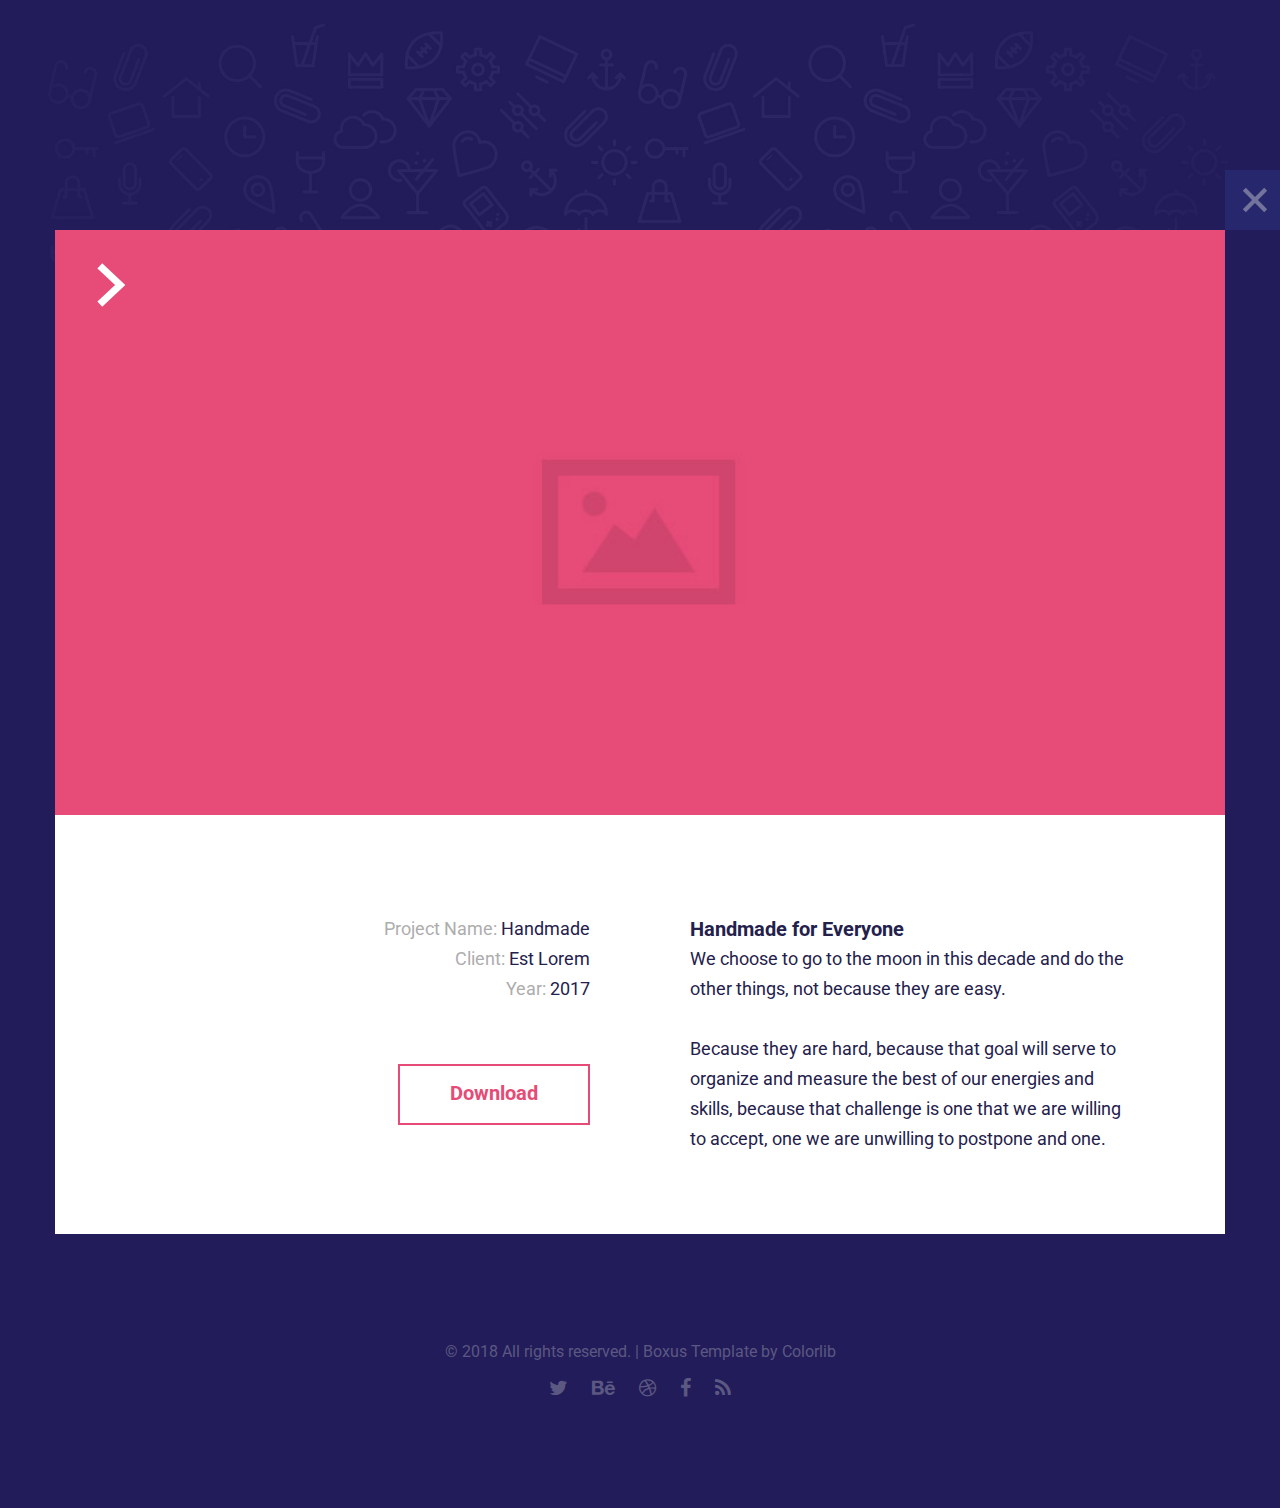
<file: docs/single-portfolio2.html>
<!DOCTYPE HTML>
<html lang="en-US">
    <head>
        <title>Boxus - Html Responsive One Page Template</title>
        <meta http-equiv="Content-Type" content="text/html; charset=UTF-8">
        <meta name="description" content="Template by Colorlib" />
        <meta name="keywords" content="HTML, CSS, JavaScript, PHP" />
        <meta name="author" content="Colorlib" />
        <meta name="viewport" content="width=device-width, initial-scale=1, maximum-scale=1">

        <link rel="shortcut icon" href="images/favicon.png" />
        <link href='http://fonts.googleapis.com/css?family=Roboto:300,400,400i,700,700i,900|Montserrat:400,700|PT+Serif' rel='stylesheet' type='text/css'>
        <link rel="stylesheet" type="text/css"  href='css/clear.css' />
        <link rel="stylesheet" type="text/css"  href='css/common.css' />
        <link rel="stylesheet" type="text/css"  href='css/font-awesome.min.css' />
        <link rel="stylesheet" type="text/css"  href='css/carouFredSel.css' />
        <link rel="stylesheet" type="text/css"  href='css/prettyPhoto.css' />
        <link rel="stylesheet" type="text/css"  href='css/sm-clean.css' />
        <link rel="stylesheet" type="text/css"  href='style.css' />

        <!--[if lt IE 9]>
                <script src="js/html5.js"></script>
        <![endif]-->

    </head>
    <body class="single-portfolio">

        <!-- Preloader Gif -->
        <table class="doc-loader">
            <tr>
                <td>
                    <img src="images/ajax-document-loader.gif" alt="Loading..." />
                </td>
            </tr>
        </table>

        <!-- Menu -->
        <div class="menu-wrapper center-relative">
            <nav id="header-main-menu">
                <div class="mob-menu">MENU</div>
                <ul class="main-menu sm sm-clean">
                    <li><a href="#home">Home</a></li>
                    <li><a href="#services">Services</a></li>
                    <li><a href="#portfolio">Portfolio</a></li>
                    <li><a href="#about">About</a></li>
                    <li><a href="#news">News</a></li>
                    <li><a href="#video">Video</a></li>
                    <li><a href="#skills">Skills</a></li>
                    <li><a href="#contact">Contact</a></li>
                </ul>
            </nav>
        </div>



        <article id="portfolio-2" class="section portfolio">
            <div class="center-relative content-1170">
                <div class="entry-content">
                    <div class="content-wrap relative">
                        <a class="absolute x-close" href="index.html#portfolio">
                            <img src="images/icon_x.svg" alt="Close">
                        </a>

                        <script>
                            var aboutImage_speed = "500";
                            var aboutImage_auto = "false";
                            var aboutImage_hover = "true";
                        </script>
                        <div class="image-slider-wrapper relative img aboutImage">
                            <a id="aboutImage_next" class="image_slider_next" href="#"></a>
                            <div class="caroufredsel_wrapper">
                                <ul id="aboutImage" class="image-slider slides">
                                    <li><img src="demo-images/about_img_04.jpg" alt=""></li>
                                    <li><img src="demo-images/about_img_05.jpg" alt=""></li>
                                    <li><img src="demo-images/about_img_06.jpg" alt=""></li>
                                </ul>
                            </div>
                            <div class="clear"></div>
                        </div>

                        <div class="clear"></div>
                        <br>
                        <br>
                        <br>
                        <div class="one_half text-right">
                            <p>
                                <span style="color: #adadad;">Project Name:</span> Handmade<br>
                                <span style="color: #adadad;">Client:</span> Est Lorem<br>
                                <span style="color: #adadad;">Year:</span> 2017
                            </p>
                            <br>
                            <br>
                            <div class="text-right">
                                <a href="#" target="_self" class="button ">Download</a>
                            </div>
                        </div>
                        <div class="one_half last ">
                            <h1>Handmade for Everyone</h1>
                            <p>We choose to go to the moon in this decade and do the other things, not because they are easy.</p>
                            <br>
                            <p>
                                Because they are hard, because that goal will serve to organize and measure the best of our energies and skills, because that challenge is one that we are willing to accept, one we are unwilling to postpone and one.<br>
                            </p>
                        </div>
                        <div class="clear"></div>
                    </div>
                </div>
                <div class="clear"></div>
            </div>



            <!-- Footer -->
            <footer>
                <div class="footer content-1170 center-relative">
                    <ul>
                        <li class="copyright-footer">
                            © 2018 All rights reserved. | Boxus Template by <a href="https://colorlib.com" target="_blank">Colorlib</a>
                        </li>
                        <li class="social-footer">
                            <a href="#"><span class="fa fa-twitter"></span></a>
                            <a href="#"><span class="fa fa-behance"></span></a>
                            <a href="#"><span class="fa fa-dribbble"></span></a>
                            <a href="#"><span class="fa fa-facebook"></span></a>
                            <a href="#"><span class="fa fa-rss"></span></a>
                        </li>
                    </ul>
                </div>
            </footer>
        </article>




        <!--Load JavaScript-->
        <script type="text/javascript" src="js/jquery.js"></script>
        <script type='text/javascript' src='js/jquery.sticky-kit.min.js'></script>
        <script type='text/javascript' src='js/jquery.smartmenus.min.js'></script>
        <script type='text/javascript' src='js/jquery.sticky.js'></script>
        <script type='text/javascript' src='js/jquery.dryMenu.js'></script>
        <script type='text/javascript' src='js/isotope.pkgd.js'></script>
        <script type='text/javascript' src='js/jquery.carouFredSel-6.2.0-packed.js'></script>
        <script type='text/javascript' src='js/jquery.mousewheel.min.js'></script>
        <script type='text/javascript' src='js/jquery.touchSwipe.min.js'></script>
        <script type='text/javascript' src='js/jquery.easing.1.3.js'></script>
        <script type='text/javascript' src='js/imagesloaded.pkgd.js'></script>
        <script type='text/javascript' src='js/jquery.prettyPhoto.js'></script>
        <script type='text/javascript' src='js/main.js'></script>
    </body>
</html>
</file>
<file: docs/css/clear.css>
html, body, div, span, object, iframe,
h1, h2, h3, h4, h5, h6, p, blockquote, pre,
abbr, address, cite, code,
del, dfn, em, img, ins, kbd, q, samp,
small, strong, sub, sup, var,
b, i, ol, ul, li,
fieldset, form, label, legend,
table, caption, tbody, tfoot, thead, tr, th, td,
article, aside, canvas, details, figcaption, figure, 
footer, header, hgroup, menu, nav, section, summary,
time, mark, audio, video {
    margin:0;
    padding:0;
    border:0;
    outline: none;
    font-size:100%;
    vertical-align:baseline;
    background:transparent;
}

body {
    line-height:1;
}

article,aside,details,figcaption,figure,
footer,header,hgroup,menu,nav,section { 
    display:block;
}

nav ul,ul,ol {
    list-style:none;
}

blockquote, q {
    quotes:none;
}

blockquote:before, blockquote:after,
q:before, q:after {
    content:'';
    content:none;
}

a {
    margin:0;
    padding:0;
    font-size:100%;
	outline: none;
    vertical-align:baseline;
    background:transparent;
}

ins {
    background-color:#ff9;
    color:#000;
    text-decoration:none;
}

mark {
    background-color:#ff9;
    color:#000; 
    font-style:italic;
    font-weight:bold;
}

del {
    text-decoration: line-through;
}

abbr[title], dfn[title] {
    border-bottom:1px dotted;
    cursor:help;
}

table {
    border-collapse:collapse;
    border-spacing:0;
}

hr {
    display:block;
    height:1px;
    border:0;   
    border-top:1px solid #cccccc;
    margin:1em 0;
    padding:0;
}

input, select {
    vertical-align:middle;
}

input:focus, textarea:focus
{
    outline: none;
}
</file>
<file: docs/css/common.css>
a.wp-ver
{
    color: red !important;
    font-weight: 700 !important;
}
.block
{
    display: block;
}
.hidden
{
    display: none;
}
.clear
{
    clear: both;
}
.left
{
    float: left;
}
.right
{
    float: right;
}
.line-height
{
    line-height: 0;
}
.clear-right
{
    clear: right;
}
.clear-left
{
    clear: left;
}
.center-relative
{
    margin-left: auto;
    margin-right: auto;
}
.center-absolute
{
    left: 50%;
}
.center-text
{
    text-align: center !important;
}
.text-left
{
    text-align: left;
}
.text-right
{
    text-align: right;
}
.absolute
{
    position: absolute;
}
.fixed
{
    position: fixed;
}
.relative
{
    position: relative;
}
.margin-0, .margin-0 img
{
    margin: 0 !important;
    line-height: 0;
}
.top-0
{
    margin-top: 0 !important;
}
.top-5
{
    margin-top: 5px !important;	
}
.top-10
{
    margin-top: 10px;	
}
.top-15
{
    margin-top: 15px;	
}
.top-20
{
    margin-top: 20px;
}
.top-25
{
    margin-top: 25px;	
}
.top-30
{
    margin-top: 30px;	
}
.top-50
{
    margin-top: 50px;	
}
.top-60
{
    margin-top: 60px;	
}
.top-70
{
    margin-top: 70px;	
}
.top-75
{
    margin-top: 75px;	
}
.top-80
{
    margin-top: 80px;
}
.top-100
{
    margin-top: 100px;	
}
.top-105
{
    margin-top: 105px;	
}
.top-120
{
    margin-top: 120px;
}
.top-150
{
    margin-top: 150px;	
}
.top-200
{
    margin-top: 200px;	
}
.top-negative-30
{
    margin-top: -30px;
}
.left-35
{
    margin-left:35px;
}
.right-35
{
    margin-right:35px;
}
.bottom-0
{
    margin-bottom: 0 !important;
}
.bottom-10
{
    margin-bottom: 10px !important;
}
.bottom-20
{
    margin-bottom: 20px !important;
}
.bottom-25
{
    margin-bottom: 25px !important;
}
.bottom-30
{
    margin-bottom: 30px !important;
}
.bottom-50
{
    margin-bottom: 50px !important;
}
.bottom-100
{
    margin-bottom: 100px !important;
}
.bottom-150
{
    margin-bottom: 150px !important;
}
.bottom-200
{
    margin-bottom: 200px !important;
}
.width-25
{
    width: 25%;
}
.width-50
{
    width: 50%;
}
.width-75
{
    width: 75%;
}
.width-85
{
    width: 85%;
}
.width-100
{
    width: 100%;
}
.sticky
{
    font-size: 100%;
}
blockquote
{
    font-family: 'Montserrat', sans-serif;
    margin-top: 50px;
    margin-bottom: 50px;
    font-size: 20px;
    line-height: 35px;
    color: #e64b77;
    font-weight: 400;
    position: relative;
    z-index: 2;
}
blockquote.inline-blockquote
{
    width: 395px;
    float: left;
    margin-left: -40px;
    margin-right: 40px;
    margin-top: 70px;

}
blockquote p
{
    position: relative;
    z-index: 2;
}
.wrap-blockquote
{
    display: inline;
}
address
{
    font-size: 32px;
    line-height: 50px;
    font-style: normal;
}
iframe
{
    width: 100%;
}
a.button
{
    display: inline-block;
    color: #e54b76;
    border: 2px solid #e54b76;
    text-align: center;
    padding-bottom: 15px;
    padding-top: 12px;
    padding-left: 50px;
    padding-right: 50px;
    cursor: pointer;
    margin-bottom: 25px;
    vertical-align: middle;
    text-decoration: none;
    font-size: 20px;
    font-weight: 700;
    transition: all .2s linear;
}
a.button:active
{
    position: relative;
    top: 1px;	
}
a.button:hover
{
    color: white;
    background-color: #e54b76;
}

h1,h2,h3,h4,h5,h6
{
    padding: 20px 0;
}
h1
{
    font-size: 38px;
    line-height: 38px;    
}
h2
{
    font-size: 34px;    
    line-height: 34px;    
}
h3
{
    font-size: 32px;  
    line-height: 32px;    
}
h4
{
    font-size: 30px;    
}
h5
{
    font-size: 28px;   
}
h6
{
    font-size: 26px;    
}
em
{
    font-style: italic;
}
ol
{
    list-style-type: decimal;
}
pre
{
    word-wrap: break-word;
}
.single-content table, .single-content th, .single-content td, .page-content table, .page-content th, .page-content td
{
    border:1px solid black;
    padding: 10px;
    vertical-align: middle;
}
sup
{
    vertical-align: super;
    font-size: smaller;
}
sub
{
    vertical-align: sub;
    font-size: smaller;
}
.single-content ol
{
    display: block;
    list-style-type: decimal;
    margin: 0 0 14px 17px;
}
.single-content ul
{
    display: block;
    list-style-type: disc;
    margin: 0 0 14px 17px;
}

/* COLUMNS */

.one,  .one_half,  .one_third,  .two_third,  .three_fourth, 
.one_fourth{
    margin-right: 100px;
    float: left;
    position: relative;
    margin-bottom: 30px;
}
.last{
    margin-right: 0 !important;
    clear: right;
}
.one{
    float: none;
    display: block;
    clear: both;
    margin-right: 0;
}
.one_half{
    width: 290px;
}

.one img,  .one_half img,  .one_third img,  .two_third img, 
.three_fourth img,  .one_fourth img{
    max-width: 100%;
    height: auto;
    max-height: 100%;
    width: auto;	
}

.one.margin-0 img, .one_half.margin-0 img, .one_third.margin-0 img, .two_third.margin-0 img, 
.one_fourth.margin-0 img, .three_fourth.margin-0 img{
    width: 100% !important;
}

.one.margin-0
{
    width: 100% !important;
    padding: 0 !important;
}

.one_half.margin-0{
    width: 50% !important;
    float: left !important;
    padding: 0 !important;
}

.one_third.margin-0{
    width: 33.333333333%;
    float: left !important;
    padding: 0 !important;
}
.two_third.margin-0{
    width: 66.666666666%;
    float: left !important;
    padding: 0 !important;
}
.one_fourth.margin-0{
    width: 25%;
    float: left !important;
    padding: 0 !important;
}
.three_fourth.margin-0{
    width: 75%;
    float: left !important;
    padding: 0 !important;
}

/* MENU */

/* Mobile first layout SmartMenus Core CSS (it's not recommended editing these rules)
   You need this once per page no matter how many menu trees or different themes you use.
-------------------------------------------------------------------------------------------*/

.sm,.sm ul,.sm li{display:block;list-style:none;margin:0;padding:0;line-height:normal;direction:ltr;-webkit-tap-highlight-color:rgba(0,0,0,0);}
.sm-rtl,.sm-rtl ul,.sm-rtl li{direction:rtl;text-align:right;}
.sm>li>h1,.sm>li>h2,.sm>li>h3,.sm>li>h4,.sm>li>h5,.sm>li>h6{margin:0;padding:0;}
.sm ul{display:none;}
.sm li,.sm a{position:relative;}
.sm a{display:block;}
.sm a.disabled{cursor:not-allowed;}
.sm:after{content:"\00a0";display:block;height:0;font:0px/0 serif;clear:both;visibility:hidden;overflow:hidden;}
.sm,.sm *,.sm *:before,.sm *:after{-moz-box-sizing:border-box;-webkit-box-sizing:border-box;box-sizing:border-box;}




/* WP DEFAULT CLASSES */

.alignnone {
    margin: 5px 20px 20px 0;
}

.aligncenter,
div.aligncenter {
    display: block;
    margin: 5px auto 5px auto;
}

.alignright {
    float:right;
    margin: 5px 0 20px 20px;
}

.alignleft {
    float: left;
    margin: 5px 20px 20px 0;
}

.aligncenter 
{
    display: block;
    margin: 5px auto 5px auto;
}

a img.alignright 
{
    float: right;
    margin: 5px 0 20px 20px;
}

a img.alignnone 
{
    margin: 20px 0px;
}

a img.alignleft 
{
    float: left;
    margin: 5px 20px 20px 0;
}

a img.aligncenter 
{
    display: block;
    margin-left: auto;
    margin-right: auto
}

.wp-caption 
{
    max-width: 100%;
}

.wp-caption.alignnone 
{
    margin: 20px 0px;
}

.wp-caption.alignleft 
{
    margin: 5px 20px 20px 0;
    text-align: left;
}

.wp-caption.alignright 
{
    margin: 5px 0 20px 20px;
    text-align: right;
}

.wp-caption img 
{
    width: auto;
    height: auto;
    max-width: 100%;
    max-height: 100%;
}

.wp-caption p.wp-caption-text 
{
    font-family: 'Montserrat', sans-serif;    
    font-size: 18px;
    color: #191919;
    padding-left: 100px;
    padding-top: 10px;
    padding-bottom: 30px;
}
.gallery-caption
{
    font-size: 100%;
}
.bypostauthor
{
    font-size: 100%;
}
/* Text meant only for screen readers. */
.screen-reader-text {
    clip: rect(1px, 1px, 1px, 1px);
    position: absolute !important;
    height: 1px;
    width: 1px;
    overflow: hidden;
}

.screen-reader-text:focus {
    background-color: #f1f1f1;
    border-radius: 3px;
    box-shadow: 0 0 2px 2px rgba(0, 0, 0, 0.6);
    clip: auto !important;
    color: #21759b;
    display: block;
    font-size: 14px;
    font-size: 0.875rem;
    font-weight: bold;
    height: auto;
    left: 5px;
    line-height: normal;
    padding: 15px 23px 14px;
    text-decoration: none;
    top: 5px;
    width: auto;
    z-index: 100000; /* Above WP toolbar. */
}
</file>
<file: docs/css/carouFredSel.css>
.list_carousel.responsive {	
    margin-left: 0;
    width: 91%;
}
.list_carousel ul {
    margin: 0;
    padding: 0;
    list-style: none;
    display: block;
}
.list_carousel li {
    text-align: center;		
    padding: 0;
    display: block;
    float: left;
    position: relative;
}	

.image-slider-wrapper.service a.image_slider_next{background-image: url(../images/navigation_arrows_right.svg); width: 50px; height: 50px; z-index: 2; position: absolute; top: -150px; }
.image-slider-wrapper.img a.image_slider_next{background-image: url(../images/navigation_arrows_right.svg); width: 50px; height: 50px; z-index: 2; position: absolute; top: 30px; left: 30px;}
.carousel_text_next{background-image: url(../images/navigation_arrows_right.svg); width: 50px; height: 50px; margin-top: 50px; display: block !important; }
a.image_slider_next:hover, .carousel_text_next:hover, .carousel_fw_next:hover {background-position: 0 -50px;}
.carousel_pagination {margin-top: 50px; margin-bottom: 50px; margin-left: 160px;}
.carousel_pagination a {margin: 0 0 0 5px; float: left; transition: background-color .2s linear}
.carousel_pagination a:first-child {margin: 0;}
.carousel_pagination a {width: 18px; height: 18px; border-radius: 90%; display: block; cursor: pointer; text-indent: -9999px;}
.caroufredsel_wrapper{z-index: 1 !important; margin-top: 0 !important; margin-left: 0 !important;}
.fw_carousel_pagination {text-align: center; transition: background-color .2s linear;  margin-top: 80px;}
.fw_carousel_pagination a {text-indent: -9999px; border: 5px solid #fff; width: 25px; height: 25px; border-radius: 90%; margin: 0 10px; display: inline-block;}
.fw_carousel_pagination a.selected {background-color: #fff;}
li.fw-slide {margin: 0 10px; transition: opacity .2s linear;}
li.fw-slide img  {width: auto; height: auto; max-width: 180px; display: block; margin-left: auto; margin-right: auto;}
.fw-slide-text {color: #fff; font-size: 18px;}
.image-slider-wrapper.team .image_slider_next {background-image: url(../images/navigation_arrows_right.svg); width: 50px; height: 50px; z-index: 2; position: absolute; right: 300px; bottom: 30px;}
.carousel_fw_next {background-image: url(../images/navigation_arrows_right.svg); width: 50px; height: 50px; z-index: 2; display: none !important; margin-left: auto;  margin-right: auto; margin-top: 50px;}
</file>
<file: docs/css/prettyPhoto.css>
/* ------------------------------------------------------------------------
        This you can edit.
------------------------------------------------------------------------- */

/* ----------------------------------
        Default Theme
----------------------------------- */

div.pp_default .pp_top,
div.pp_default .pp_top .pp_middle,
div.pp_default .pp_top .pp_left,
div.pp_default .pp_top .pp_right,
div.pp_default .pp_bottom,
div.pp_default .pp_bottom .pp_left,
div.pp_default .pp_bottom .pp_middle,
div.pp_default .pp_bottom .pp_right { height: 13px; }

div.pp_default .pp_content .ppt { color: #f8f8f8; }
div.pp_default .pp_content_container .pp_left { padding-left: 13px; }
div.pp_default .pp_content_container .pp_right { padding-right: 13px; }
/*div.pp_default .pp_content { background-color: #fff; }*/
div.pp_default .pp_next:hover { background: url(../images/prettyPhoto/default/sprite_next.png) center right  no-repeat; cursor: pointer; } /* Next button */
div.pp_default .pp_previous:hover { background: url(../images/prettyPhoto/default/sprite_prev.png) center left no-repeat; cursor: pointer; } /* Previous button */
div.pp_default .pp_expand { background: url(../images/prettyPhoto/default/sprite.png) 0 -29px no-repeat; cursor: pointer; width: 28px; height: 28px; } /* Expand button */
div.pp_default .pp_expand:hover { background: url(../images/prettyPhoto/default/sprite.png) 0 -56px no-repeat; cursor: pointer; } /* Expand button hover */
div.pp_default .pp_contract { background: url(../images/prettyPhoto/default/sprite.png) 0 -84px no-repeat; cursor: pointer; width: 28px; height: 28px; } /* Contract button */
div.pp_default .pp_contract:hover { background: url(../images/prettyPhoto/default/sprite.png) 0 -113px no-repeat; cursor: pointer; } /* Contract button hover */
div.pp_default .pp_close { width: 30px; height: 30px; background: url(../images/prettyPhoto/default/sprite.png) 2px 1px no-repeat; cursor: pointer; } /* Close button */
div.pp_default #pp_full_res .pp_inline { color: #000; background-color: white; padding: 30px; } 
.pp_inline img {max-width: 100%; max-height: 100%; width: auto; height: auto;}
div.pp_default .pp_gallery ul li a { background: url(../images/prettyPhoto/default/default_thumb.png) center center #f8f8f8; border:1px solid #aaa; }
div.pp_default .pp_gallery ul li a:hover,
div.pp_default .pp_gallery ul li.selected a { border-color: #fff; }
div.pp_default .pp_social { margin-top: 7px;}

div.pp_default .pp_gallery a.pp_arrow_previous,
div.pp_default .pp_gallery a.pp_arrow_next { position: static; left: auto; }
div.pp_default .pp_nav .pp_play,
div.pp_default .pp_nav .pp_pause { background: url(../images/prettyPhoto/default/sprite.png) -51px 1px no-repeat; height:30px; width:30px; }
div.pp_default .pp_nav .pp_pause { background-position: -51px -29px; }
div.pp_default .pp_details { position: relative; }
div.pp_default a.pp_arrow_previous,
div.pp_default a.pp_arrow_next { background: url(../images/prettyPhoto/default/sprite.png) -31px -3px no-repeat; height: 20px; margin: 4px 0 0 0; width: 20px; }
div.pp_default a.pp_arrow_next { left: 52px; background-position: -82px -3px; } /* The next arrow in the bottom nav */
div.pp_default .pp_content_container .pp_details { margin-top: 5px; }
div.pp_default .pp_nav { clear: none; height: 30px; width: 110px; position: relative; }
div.pp_default .pp_nav .currentTextHolder{ font-family: Georgia; font-style: italic; color:#999; font-size: 11px; left: 75px; line-height: 25px; margin: 0; padding: 0 0 0 10px; position: absolute; top: 2px; }

div.pp_default .pp_close:hover, div.pp_default .pp_nav .pp_play:hover, div.pp_default .pp_nav .pp_pause:hover, div.pp_default .pp_arrow_next:hover, div.pp_default .pp_arrow_previous:hover { opacity:0.7; }

div.pp_default .pp_description{ font-size: 11px; font-weight: bold; line-height: 14px; margin: 5px 50px 5px 0; }


div.pp_default .pp_loaderIcon { background: url(../images/prettyPhoto/default/loader.gif) center center no-repeat; background-color: white;} /* Loader icon */


/* ----------------------------------
        Light Rounded Theme
----------------------------------- */


div.light_rounded .pp_top .pp_left { background: url(../images/prettyPhoto/light_rounded/sprite.png) -88px -53px no-repeat; } /* Top left corner */
div.light_rounded .pp_top .pp_middle { background: #fff; } /* Top pattern/color */
div.light_rounded .pp_top .pp_right { background: url(../images/prettyPhoto/light_rounded/sprite.png) -110px -53px no-repeat; } /* Top right corner */

div.light_rounded .pp_content .ppt { color: #000; }
div.light_rounded .pp_content_container .pp_left,
div.light_rounded .pp_content_container .pp_right { background: #fff; }
div.light_rounded .pp_content { background-color: #fff; } /* Content background */
div.light_rounded .pp_next:hover { background: url(../images/prettyPhoto/light_rounded/btnNext.png) center right  no-repeat; cursor: pointer; } /* Next button */
div.light_rounded .pp_previous:hover { background: url(../images/prettyPhoto/light_rounded/btnPrevious.png) center left no-repeat; cursor: pointer; } /* Previous button */
div.light_rounded .pp_expand { background: url(../images/prettyPhoto/light_rounded/sprite.png) -31px -26px no-repeat; cursor: pointer; } /* Expand button */
div.light_rounded .pp_expand:hover { background: url(../images/prettyPhoto/light_rounded/sprite.png) -31px -47px no-repeat; cursor: pointer; } /* Expand button hover */
div.light_rounded .pp_contract { background: url(../images/prettyPhoto/light_rounded/sprite.png) 0 -26px no-repeat; cursor: pointer; } /* Contract button */
div.light_rounded .pp_contract:hover { background: url(../images/prettyPhoto/light_rounded/sprite.png) 0 -47px no-repeat; cursor: pointer; } /* Contract button hover */
div.light_rounded .pp_close { width: 75px; height: 22px; background: url(../images/prettyPhoto/light_rounded/sprite.png) -1px -1px no-repeat; cursor: pointer; } /* Close button */
div.light_rounded .pp_details { position: relative; }
div.light_rounded .pp_description { margin-right: 85px; }
div.light_rounded #pp_full_res .pp_inline { color: #000; } 
div.light_rounded .pp_gallery a.pp_arrow_previous,
div.light_rounded .pp_gallery a.pp_arrow_next { margin-top: 12px !important; }
div.light_rounded .pp_nav .pp_play { background: url(../images/prettyPhoto/light_rounded/sprite.png) -1px -100px no-repeat; height: 15px; width: 14px; }
div.light_rounded .pp_nav .pp_pause { background: url(../images/prettyPhoto/light_rounded/sprite.png) -24px -100px no-repeat; height: 15px; width: 14px; }

div.light_rounded .pp_arrow_previous { background: url(../images/prettyPhoto/light_rounded/sprite.png) 0 -71px no-repeat; } /* The previous arrow in the bottom nav */
div.light_rounded .pp_arrow_previous.disabled { background-position: 0 -87px; cursor: default; }
div.light_rounded .pp_arrow_next { background: url(../images/prettyPhoto/light_rounded/sprite.png) -22px -71px no-repeat; } /* The next arrow in the bottom nav */
div.light_rounded .pp_arrow_next.disabled { background-position: -22px -87px; cursor: default; }

div.light_rounded .pp_bottom .pp_left { background: url(../images/prettyPhoto/light_rounded/sprite.png) -88px -80px no-repeat; } /* Bottom left corner */
div.light_rounded .pp_bottom .pp_middle { background: #fff; } /* Bottom pattern/color */
div.light_rounded .pp_bottom .pp_right { background: url(../images/prettyPhoto/light_rounded/sprite.png) -110px -80px no-repeat; } /* Bottom right corner */

div.light_rounded .pp_loaderIcon { background: url(../images/prettyPhoto/light_rounded/loader.gif) center center no-repeat; } /* Loader icon */

/* ----------------------------------
        Dark Rounded Theme
----------------------------------- */

div.dark_rounded .pp_top .pp_left { background: url(../images/prettyPhoto/dark_rounded/sprite.png) -88px -53px no-repeat; } /* Top left corner */
div.dark_rounded .pp_top .pp_middle { background: url(../images/prettyPhoto/dark_rounded/contentPattern.png) top left repeat; } /* Top pattern/color */
div.dark_rounded .pp_top .pp_right { background: url(../images/prettyPhoto/dark_rounded/sprite.png) -110px -53px no-repeat; } /* Top right corner */

div.dark_rounded .pp_content_container .pp_left { background: url(../images/prettyPhoto/dark_rounded/contentPattern.png) top left repeat-y; } /* Left Content background */
div.dark_rounded .pp_content_container .pp_right { background: url(../images/prettyPhoto/dark_rounded/contentPattern.png) top right repeat-y; } /* Right Content background */
div.dark_rounded .pp_content { background: url(../images/prettyPhoto/dark_rounded/contentPattern.png) top left repeat; } /* Content background */
div.dark_rounded .pp_next:hover { background: url(../images/prettyPhoto/dark_rounded/btnNext.png) center right  no-repeat; cursor: pointer; } /* Next button */
div.dark_rounded .pp_previous:hover { background: url(../images/prettyPhoto/dark_rounded/btnPrevious.png) center left no-repeat; cursor: pointer; } /* Previous button */
div.dark_rounded .pp_expand { background: url(../images/prettyPhoto/dark_rounded/sprite.png) -31px -26px no-repeat; cursor: pointer; } /* Expand button */
div.dark_rounded .pp_expand:hover { background: url(../images/prettyPhoto/dark_rounded/sprite.png) -31px -47px no-repeat; cursor: pointer; } /* Expand button hover */
div.dark_rounded .pp_contract { background: url(../images/prettyPhoto/dark_rounded/sprite.png) 0 -26px no-repeat; cursor: pointer; } /* Contract button */
div.dark_rounded .pp_contract:hover { background: url(../images/prettyPhoto/dark_rounded/sprite.png) 0 -47px no-repeat; cursor: pointer; } /* Contract button hover */
div.dark_rounded .pp_close { width: 75px; height: 22px; background: url(../images/prettyPhoto/dark_rounded/sprite.png) -1px -1px no-repeat; cursor: pointer; } /* Close button */
div.dark_rounded .pp_details { position: relative; }
div.dark_rounded .pp_description { margin-right: 85px; }
div.dark_rounded .currentTextHolder { color: #c4c4c4; }
div.dark_rounded .pp_description { color: #fff; }
div.dark_rounded #pp_full_res .pp_inline { color: #fff; }
div.dark_rounded .pp_gallery a.pp_arrow_previous,
div.dark_rounded .pp_gallery a.pp_arrow_next { margin-top: 12px !important; }
div.dark_rounded .pp_nav .pp_play { background: url(../images/prettyPhoto/dark_rounded/sprite.png) -1px -100px no-repeat; height: 15px; width: 14px; }
div.dark_rounded .pp_nav .pp_pause { background: url(../images/prettyPhoto/dark_rounded/sprite.png) -24px -100px no-repeat; height: 15px; width: 14px; }

div.dark_rounded .pp_arrow_previous { background: url(../images/prettyPhoto/dark_rounded/sprite.png) 0 -71px no-repeat; } /* The previous arrow in the bottom nav */
div.dark_rounded .pp_arrow_previous.disabled { background-position: 0 -87px; cursor: default; }
div.dark_rounded .pp_arrow_next { background: url(../images/prettyPhoto/dark_rounded/sprite.png) -22px -71px no-repeat; } /* The next arrow in the bottom nav */
div.dark_rounded .pp_arrow_next.disabled { background-position: -22px -87px; cursor: default; }

div.dark_rounded .pp_bottom .pp_left { background: url(../images/prettyPhoto/dark_rounded/sprite.png) -88px -80px no-repeat; } /* Bottom left corner */
div.dark_rounded .pp_bottom .pp_middle { background: url(../images/prettyPhoto/dark_rounded/contentPattern.png) top left repeat; } /* Bottom pattern/color */
div.dark_rounded .pp_bottom .pp_right { background: url(../images/prettyPhoto/dark_rounded/sprite.png) -110px -80px no-repeat; } /* Bottom right corner */

div.dark_rounded .pp_loaderIcon { background: url(../images/prettyPhoto/dark_rounded/loader.gif) center center no-repeat; } /* Loader icon */


/* ----------------------------------
        Dark Square Theme
----------------------------------- */

div.dark_square .pp_left ,
div.dark_square .pp_middle,
div.dark_square .pp_right,
div.dark_square .pp_content { background: #000; }

div.dark_square .currentTextHolder { color: #c4c4c4; }
div.dark_square .pp_description { color: #fff; }
div.dark_square .pp_loaderIcon { background: url(../images/prettyPhoto/dark_square/loader.gif) center center no-repeat; } /* Loader icon */

div.dark_square .pp_expand { background: url(../images/prettyPhoto/dark_square/sprite.png) -31px -26px no-repeat; cursor: pointer; } /* Expand button */
div.dark_square .pp_expand:hover { background: url(../images/prettyPhoto/dark_square/sprite.png) -31px -47px no-repeat; cursor: pointer; } /* Expand button hover */
div.dark_square .pp_contract { background: url(../images/prettyPhoto/dark_square/sprite.png) 0 -26px no-repeat; cursor: pointer; } /* Contract button */
div.dark_square .pp_contract:hover { background: url(../images/prettyPhoto/dark_square/sprite.png) 0 -47px no-repeat; cursor: pointer; } /* Contract button hover */
div.dark_square .pp_close { width: 75px; height: 22px; background: url(../images/prettyPhoto/dark_square/sprite.png) -1px -1px no-repeat; cursor: pointer; } /* Close button */
div.dark_square .pp_details { position: relative; }
div.dark_square .pp_description { margin: 0 85px 0 0; }
div.dark_square #pp_full_res .pp_inline { color: #fff; }
div.dark_square .pp_gallery a.pp_arrow_previous,
div.dark_square .pp_gallery a.pp_arrow_next { margin-top: 12px !important; }
div.dark_square .pp_nav { clear: none; }
div.dark_square .pp_nav .pp_play { background: url(../images/prettyPhoto/dark_square/sprite.png) -1px -100px no-repeat; height: 15px; width: 14px; }
div.dark_square .pp_nav .pp_pause { background: url(../images/prettyPhoto/dark_square/sprite.png) -24px -100px no-repeat; height: 15px; width: 14px; }

div.dark_square .pp_arrow_previous { background: url(../images/prettyPhoto/dark_square/sprite.png) 0 -71px no-repeat; } /* The previous arrow in the bottom nav */
div.dark_square .pp_arrow_previous.disabled { background-position: 0 -87px; cursor: default; }
div.dark_square .pp_arrow_next { background: url(../images/prettyPhoto/dark_square/sprite.png) -22px -71px no-repeat; } /* The next arrow in the bottom nav */
div.dark_square .pp_arrow_next.disabled { background-position: -22px -87px; cursor: default; }

div.dark_square .pp_next:hover { background: url(../images/prettyPhoto/dark_square/btnNext.png) center right  no-repeat; cursor: pointer; } /* Next button */
div.dark_square .pp_previous:hover { background: url(../images/prettyPhoto/dark_square/btnPrevious.png) center left no-repeat; cursor: pointer; } /* Previous button */


/* ----------------------------------
        Light Square Theme
----------------------------------- */

div.light_square .pp_left ,
div.light_square .pp_middle,
div.light_square .pp_right,
div.light_square .pp_content { background: #fff; }

div.light_square .pp_content .ppt { color: #000; }
div.light_square .pp_expand { background: url(../images/prettyPhoto/light_square/sprite.png) -31px -26px no-repeat; cursor: pointer; } /* Expand button */
div.light_square .pp_expand:hover { background: url(../images/prettyPhoto/light_square/sprite.png) -31px -47px no-repeat; cursor: pointer; } /* Expand button hover */
div.light_square .pp_contract { background: url(../images/prettyPhoto/light_square/sprite.png) 0 -26px no-repeat; cursor: pointer; } /* Contract button */
div.light_square .pp_contract:hover { background: url(../images/prettyPhoto/light_square/sprite.png) 0 -47px no-repeat; cursor: pointer; } /* Contract button hover */
div.light_square .pp_close { width: 75px; height: 22px; background: url(../images/prettyPhoto/light_square/sprite.png) -1px -1px no-repeat; cursor: pointer; } /* Close button */
div.light_square .pp_details { position: relative; }
div.light_square .pp_description { margin-right: 85px; }
div.light_square #pp_full_res .pp_inline { color: #000; }
div.light_square .pp_gallery a.pp_arrow_previous,
div.light_square .pp_gallery a.pp_arrow_next { margin-top: 12px !important; }
div.light_square .pp_nav .pp_play { background: url(../images/prettyPhoto/light_square/sprite.png) -1px -100px no-repeat; height: 15px; width: 14px; }
div.light_square .pp_nav .pp_pause { background: url(../images/prettyPhoto/light_square/sprite.png) -24px -100px no-repeat; height: 15px; width: 14px; }

div.light_square .pp_arrow_previous { background: url(../images/prettyPhoto/light_square/sprite.png) 0 -71px no-repeat; } /* The previous arrow in the bottom nav */
div.light_square .pp_arrow_previous.disabled { background-position: 0 -87px; cursor: default; }
div.light_square .pp_arrow_next { background: url(../images/prettyPhoto/light_square/sprite.png) -22px -71px no-repeat; } /* The next arrow in the bottom nav */
div.light_square .pp_arrow_next.disabled { background-position: -22px -87px; cursor: default; }

div.light_square .pp_next:hover { background: url(../images/prettyPhoto/light_square/btnNext.png) center right  no-repeat; cursor: pointer; } /* Next button */
div.light_square .pp_previous:hover { background: url(../images/prettyPhoto/light_square/btnPrevious.png) center left no-repeat; cursor: pointer; } /* Previous button */

div.light_square .pp_loaderIcon { background: url(../images/prettyPhoto/light_rounded/loader.gif) center center no-repeat; } /* Loader icon */


/* ----------------------------------
        Facebook style Theme
----------------------------------- */

div.facebook .pp_top .pp_left { background: url(../images/prettyPhoto/facebook/sprite.png) -88px -53px no-repeat; } /* Top left corner */
div.facebook .pp_top .pp_middle { background: url(../images/prettyPhoto/facebook/contentPatternTop.png) top left repeat-x; } /* Top pattern/color */
div.facebook .pp_top .pp_right { background: url(../images/prettyPhoto/facebook/sprite.png) -110px -53px no-repeat; } /* Top right corner */

div.facebook .pp_content .ppt { color: #000; }
div.facebook .pp_content_container .pp_left { background: url(../images/prettyPhoto/facebook/contentPatternLeft.png) top left repeat-y; } /* Content background */
div.facebook .pp_content_container .pp_right { background: url(../images/prettyPhoto/facebook/contentPatternRight.png) top right repeat-y; } /* Content background */
div.facebook .pp_content { background: #fff; } /* Content background */
div.facebook .pp_expand { background: url(../images/prettyPhoto/facebook/sprite.png) -31px -26px no-repeat; cursor: pointer; } /* Expand button */
div.facebook .pp_expand:hover { background: url(../images/prettyPhoto/facebook/sprite.png) -31px -47px no-repeat; cursor: pointer; } /* Expand button hover */
div.facebook .pp_contract { background: url(../images/prettyPhoto/facebook/sprite.png) 0 -26px no-repeat; cursor: pointer; } /* Contract button */
div.facebook .pp_contract:hover { background: url(../images/prettyPhoto/facebook/sprite.png) 0 -47px no-repeat; cursor: pointer; } /* Contract button hover */
div.facebook .pp_close { width: 22px; height: 22px; background: url(../images/prettyPhoto/facebook/sprite.png) -1px -1px no-repeat; cursor: pointer; } /* Close button */
div.facebook .pp_details { position: relative; }
div.facebook .pp_description { margin: 0 37px 0 0; }
div.facebook #pp_full_res .pp_inline { color: #000; } 
div.facebook .pp_loaderIcon { background: url(../images/prettyPhoto/facebook/loader.gif) center center no-repeat; } /* Loader icon */

div.facebook .pp_arrow_previous { background: url(../images/prettyPhoto/facebook/sprite.png) 0 -71px no-repeat; height: 22px; margin-top: 0; width: 22px; } /* The previous arrow in the bottom nav */
div.facebook .pp_arrow_previous.disabled { background-position: 0 -96px; cursor: default; }
div.facebook .pp_arrow_next { background: url(../images/prettyPhoto/facebook/sprite.png) -32px -71px no-repeat; height: 22px; margin-top: 0; width: 22px; } /* The next arrow in the bottom nav */
div.facebook .pp_arrow_next.disabled { background-position: -32px -96px; cursor: default; }
div.facebook .pp_nav { margin-top: 0; }
div.facebook .pp_nav p { font-size: 15px; padding: 0 3px 0 4px; }
div.facebook .pp_nav .pp_play { background: url(../images/prettyPhoto/facebook/sprite.png) -1px -123px no-repeat; height: 22px; width: 22px; }
div.facebook .pp_nav .pp_pause { background: url(../images/prettyPhoto/facebook/sprite.png) -32px -123px no-repeat; height: 22px; width: 22px; }

div.facebook .pp_next:hover { background: url(../images/prettyPhoto/facebook/btnNext.png) center right no-repeat; cursor: pointer; } /* Next button */
div.facebook .pp_previous:hover { background: url(../images/prettyPhoto/facebook/btnPrevious.png) center left no-repeat; cursor: pointer; } /* Previous button */

div.facebook .pp_bottom .pp_left { background: url(../images/prettyPhoto/facebook/sprite.png) -88px -80px no-repeat; } /* Bottom left corner */
div.facebook .pp_bottom .pp_middle { background: url(../images/prettyPhoto/facebook/contentPatternBottom.png) top left repeat-x; } /* Bottom pattern/color */
div.facebook .pp_bottom .pp_right { background: url(../images/prettyPhoto/facebook/sprite.png) -110px -80px no-repeat; } /* Bottom right corner */


/* ------------------------------------------------------------------------
        DO NOT CHANGE
------------------------------------------------------------------------- */

div.pp_pic_holder a:focus { outline:none; }

div.pp_overlay {
    background: #000;
    display: none;
    left: 0;
    position: absolute;
    top: 0;
    width: 100%;
    z-index: 9999;
}

div.pp_pic_holder {
    display: none;
    position: absolute;
    width: 100px;
    z-index: 10000;
}


.pp_top {
    height: 20px;
    position: relative;
}
* html .pp_top { padding: 0 20px; }

.pp_top .pp_left {
    height: 20px;
    left: 0;
    position: absolute;
    width: 20px;
}
.pp_top .pp_middle {
    height: 20px;
    left: 20px;
    position: absolute;
    right: 20px;
}
* html .pp_top .pp_middle {
    left: 0;
    position: static;
}

.pp_top .pp_right {
    height: 20px;
    left: auto;
    position: absolute;
    right: 0;
    top: 0;
    width: 20px;
}

.pp_content { height: 40px; min-width: 40px; }
* html .pp_content { width: 40px; }

.pp_fade { display: none; }

.pp_content_container {
    position: relative;
    text-align: left;
    width: 100%;
}

.pp_content_container .pp_left { padding-left: 20px; }
.pp_content_container .pp_right { padding-right: 20px; }

.pp_content_container .pp_details {
    float: left;
    margin: 10px 0 2px 0;
}
.pp_description {
    display: none;
    margin: 0;
}

.pp_social { float: left; margin: 0; }
.pp_social .facebook { float: left; margin-left: 5px; width: 55px; overflow: hidden; }
.pp_social .twitter { float: left; }

.pp_nav {
    clear: right;
    float: left;
    margin: 3px 10px 0 0;
}

.pp_nav p {
    float: left;
    margin: 2px 4px;
    white-space: nowrap;
}

.pp_nav .pp_play,
.pp_nav .pp_pause {
    float: left;
    margin-right: 4px;
    text-indent: -10000px;
}

a.pp_arrow_previous,
a.pp_arrow_next {
    display: block;
    float: left;
    height: 15px;
    margin-top: 3px;
    overflow: hidden;
    text-indent: -10000px;
    width: 14px;
}

.pp_hoverContainer {
    position: absolute;
    top: 0;
    width: 100%;
    z-index: 2000;
}

.pp_gallery {
    display: none;
    left: 50%;
    margin-top: -50px;
    position: absolute;
    z-index: 10000;
}

.pp_gallery div {
    float: left;
    overflow: hidden;
    position: relative;
}

.pp_gallery ul {
    float: left;
    height: 35px;
    margin: 0 0 0 5px;
    padding: 0;
    position: relative;
    white-space: nowrap;
}

.pp_gallery ul a {
    border: 1px #000 solid;
    border: 1px rgba(0,0,0,0.5) solid;
    display: block;
    float: left;
    height: 33px;
    overflow: hidden;
}

.pp_gallery ul a:hover,
.pp_gallery li.selected a { border-color: #fff; }

.pp_gallery ul a img { border: 0; }

.pp_gallery li {
    display: block;
    float: left;
    margin: 0 5px 0 0;
    padding: 0;
}

.pp_gallery li.default a {
    background: url(../images/prettyPhoto/facebook/default_thumbnail.gif) 0 0 no-repeat;
    display: block;
    height: 33px;
    width: 50px;
}

.pp_gallery li.default a img { display: none; }

.pp_gallery .pp_arrow_previous,
.pp_gallery .pp_arrow_next {
    margin-top: 7px !important;
}

a.pp_next {
    background: url(../images/prettyPhoto/light_rounded/btnNext.png) 10000px 10000px no-repeat;
    display: block;
    float: right;
    height: 100%;
    text-indent: -10000px;
    width: 49%;
}

a.pp_previous {
    background: url(../images/prettyPhoto/light_rounded/btnNext.png) 10000px 10000px no-repeat;
    display: block;
    float: left;
    height: 100%;
    text-indent: -10000px;
    width: 49%;
}

a.pp_expand,
a.pp_contract {
    cursor: pointer;
    display: none;
    height: 20px;	
    position: absolute;
    right: 30px;
    text-indent: -10000px;
    top: 10px;
    width: 20px;
    z-index: 20000;
}

a.pp_close {
    position: absolute; right: 0; top: 0; 
    display: block;
    line-height:22px;
    text-indent: -10000px;
}

.pp_bottom {
    height: 20px;
    position: relative;
}
* html .pp_bottom { padding: 0 20px; }

.pp_bottom .pp_left {
    height: 20px;
    left: 0;
    position: absolute;
    width: 20px;
}
.pp_bottom .pp_middle {
    height: 20px;
    left: 20px;
    position: absolute;
    right: 20px;
}
* html .pp_bottom .pp_middle {
    left: 0;
    position: static;
}

.pp_bottom .pp_right {
    height: 20px;
    left: auto;
    position: absolute;
    right: 0;
    top: 0;
    width: 20px;
}

.pp_loaderIcon {
    display: block;
    height: 24px;
    left: 50%;
    margin: -12px 0 0 -12px;
    position: absolute;
    top: 50%;
    width: 24px;
}

#pp_full_res {
    line-height: 1 !important;
}

#pp_full_res .pp_inline {
    text-align: left;
}

#pp_full_res .pp_inline p { margin: 0 0 15px 0; }

div.ppt {
    color: #fff;
    display: none !important;
    font-size: 17px;
    margin: 0 0 5px 15px;
    z-index: 9999;
}

@media screen and (max-width: 400px) {		
    .pp_pic_holder.pp_default { width: 100%!important; left: 0!important; overflow: hidden; }
    div.pp_default .pp_content_container .pp_left { padding-left: 0!important; }
    div.pp_default .pp_content_container .pp_right { padding-right: 0!important; }
    .pp_content { width: 100%!important;}
    .pp_fade { width: 100%!important; height: 100%!important; }
    a.pp_expand, a.pp_contract, .pp_hoverContainer, .pp_gallery, .pp_top, .pp_bottom { display: none!important; }
    #pp_full_res img { width: 100%!important; height: auto!important; }
    .pp_details { width: 94%!important; padding-left: 3%; padding-right: 4%; padding-top: 10px; padding-bottom: 10px; margin-top: -2px!important; }
    a.pp_close { right: 10px!important; top: 10px!important; }
}
</file>
<file: docs/css/sm-clean.css>
.sm-clean {
    background: #eeeeee;
    -webkit-border-radius: 5px;
    -moz-border-radius: 5px;
    -ms-border-radius: 5px;
    -o-border-radius: 5px;
    border-radius: 5px;
}
.sm-clean a, .sm-clean a:hover, .sm-clean a:focus, .sm-clean a:active {
    padding: 13px 20px;
    /* make room for the toggle button (sub indicator) */
    padding-right: 58px;
    font-size: 18px;
    font-weight: normal;
    line-height: 17px;
    text-decoration: none;
}
.sm-clean a.current {
    color: #d23600;
}
.sm-clean a.disabled {
    color: #bbbbbb;
}
.sm-clean a span.sub-arrow {
    position: absolute;
    top: 50%;
    margin-top: -17px;
    left: auto;
    right: 4px;
    width: 34px;
    height: 34px;
    overflow: hidden;
    font: bold 16px/34px monospace !important;
    text-align: center;
    text-shadow: none;
    background: rgba(255, 255, 255, 0.5);
    -webkit-border-radius: 5px;
    -moz-border-radius: 5px;
    -ms-border-radius: 5px;
    -o-border-radius: 5px;
    border-radius: 5px;
}
.sm-clean a.highlighted span.sub-arrow:before {
    display: block;
    content: '-';
}
.sm-clean > li:first-child > a, .sm-clean > li:first-child > :not(ul) a {
    -webkit-border-radius: 5px 5px 0 0;
    -moz-border-radius: 5px 5px 0 0;
    -ms-border-radius: 5px 5px 0 0;
    -o-border-radius: 5px 5px 0 0;
    border-radius: 5px 5px 0 0;
}
.sm-clean > li:last-child > a, .sm-clean > li:last-child > *:not(ul) a, .sm-clean > li:last-child > ul,
.sm-clean > li:last-child > ul > li:last-child > a, .sm-clean > li:last-child > ul > li:last-child > *:not(ul) a, .sm-clean > li:last-child > ul > li:last-child > ul,
.sm-clean > li:last-child > ul > li:last-child > ul > li:last-child > a, .sm-clean > li:last-child > ul > li:last-child > ul > li:last-child > *:not(ul) a, .sm-clean > li:last-child > ul > li:last-child > ul > li:last-child > ul,
.sm-clean > li:last-child > ul > li:last-child > ul > li:last-child > ul > li:last-child > a, .sm-clean > li:last-child > ul > li:last-child > ul > li:last-child > ul > li:last-child > *:not(ul) a, .sm-clean > li:last-child > ul > li:last-child > ul > li:last-child > ul > li:last-child > ul,
.sm-clean > li:last-child > ul > li:last-child > ul > li:last-child > ul > li:last-child > ul > li:last-child > a, .sm-clean > li:last-child > ul > li:last-child > ul > li:last-child > ul > li:last-child > ul > li:last-child > *:not(ul) a, .sm-clean > li:last-child > ul > li:last-child > ul > li:last-child > ul > li:last-child > ul > li:last-child > ul {
    -webkit-border-radius: 0 0 5px 5px;
    -moz-border-radius: 0 0 5px 5px;
    -ms-border-radius: 0 0 5px 5px;
    -o-border-radius: 0 0 5px 5px;
    border-radius: 0 0 5px 5px;
}
.sm-clean > li:last-child > a.highlighted, .sm-clean > li:last-child > *:not(ul) a.highlighted,
.sm-clean > li:last-child > ul > li:last-child > a.highlighted, .sm-clean > li:last-child > ul > li:last-child > *:not(ul) a.highlighted,
.sm-clean > li:last-child > ul > li:last-child > ul > li:last-child > a.highlighted, .sm-clean > li:last-child > ul > li:last-child > ul > li:last-child > *:not(ul) a.highlighted,
.sm-clean > li:last-child > ul > li:last-child > ul > li:last-child > ul > li:last-child > a.highlighted, .sm-clean > li:last-child > ul > li:last-child > ul > li:last-child > ul > li:last-child > *:not(ul) a.highlighted,
.sm-clean > li:last-child > ul > li:last-child > ul > li:last-child > ul > li:last-child > ul > li:last-child > a.highlighted, .sm-clean > li:last-child > ul > li:last-child > ul > li:last-child > ul > li:last-child > ul > li:last-child > *:not(ul) a.highlighted {
    -webkit-border-radius: 0;
    -moz-border-radius: 0;
    -ms-border-radius: 0;
    -o-border-radius: 0;
    border-radius: 0;
}
.sm-clean li {
    border-top: 1px solid rgba(0, 0, 0, 0.05);
}
.sm-clean > li:first-child {
    border-top: 0;
}
.sm-clean ul {
    background: transparent;
}
.sm-clean ul a, .sm-clean ul a:hover, .sm-clean ul a:focus, .sm-clean ul a:active {
    font-size: 16px;
}
.sm-clean ul ul a,
.sm-clean ul ul a:hover,
.sm-clean ul ul a:focus,
.sm-clean ul ul a:active {
    border-left: 16px solid transparent;
}
.sm-clean ul ul ul a,
.sm-clean ul ul ul a:hover,
.sm-clean ul ul ul a:focus,
.sm-clean ul ul ul a:active {
    border-left: 24px solid transparent;
}
.sm-clean ul ul ul ul a,
.sm-clean ul ul ul ul a:hover,
.sm-clean ul ul ul ul a:focus,
.sm-clean ul ul ul ul a:active {
    border-left: 32px solid transparent;
}
.sm-clean ul ul ul ul ul a,
.sm-clean ul ul ul ul ul a:hover,
.sm-clean ul ul ul ul ul a:focus,
.sm-clean ul ul ul ul ul a:active {
    border-left: 40px solid transparent;
}

@media (min-width: 925px) {
    /* Switch to desktop layout
    -----------------------------------------------
       These transform the menu tree from
       collapsible to desktop (navbar + dropdowns)
    -----------------------------------------------*/
    /* start... (it's not recommended editing these rules) */
    .sm-clean ul {
        position: absolute;
    }

    .sm-clean li {
        display: inline-block;
    }
    
    .sm-clean .sub-menu li
    {
        display: block;        
        padding-left: 6px;
    }

    .sm-clean.sm-rtl li {
        float: right;
    }

    .sm-clean ul li, .sm-clean.sm-rtl ul li, .sm-clean.sm-vertical li {
        float: none;
    }

    .sm-clean a {
        white-space: nowrap;
    }

    .sm-clean ul a, .sm-clean.sm-vertical a {
        white-space: normal;
    }

    .sm-clean .sm-nowrap > li > a, .sm-clean .sm-nowrap > li > :not(ul) a {
        white-space: nowrap;
    }

    /* ...end */
    .sm-clean {
        padding: 0 10px;
        background: #eeeeee;
        -webkit-border-radius: 100px;
        -moz-border-radius: 100px;
        -ms-border-radius: 100px;
        -o-border-radius: 100px;
        border-radius: 100px;
    }
    .sm-clean a, .sm-clean a:hover, .sm-clean a:focus, .sm-clean a:active, .sm-clean a.highlighted {
        padding: 12px 12px;
        -webkit-border-radius: 0 !important;
        -moz-border-radius: 0 !important;
        -ms-border-radius: 0 !important;
        -o-border-radius: 0 !important;
        border-radius: 0 !important;
    }

    .sm-clean a.has-submenu {
        padding-right: 24px;
    }
    .sm-clean a span.sub-arrow {
        top: 0;
        margin-top: 3px;
        right: -3px;
        width: 34px;
        height: 34px;
        background: transparent;
        -webkit-border-radius: 0;
        -moz-border-radius: 0;
        -ms-border-radius: 0;
        -o-border-radius: 0;
        border-radius: 0;
    }
    .sm-clean a.highlighted span.sub-arrow:before {
        display: none;
    }
    .sm-clean li {
        border-top: 0;
    }    
    .sm-clean > li > ul:after {
        top: -16px;
        left: 31px;
        border-width: 8px;
        border-color: transparent transparent white transparent;
    }
    .sm-clean ul {
        padding: 5px 0;
        background: #201b55;
    }
    .sm-clean ul a, .sm-clean ul a:hover, .sm-clean ul a:focus, .sm-clean ul a:active, .sm-clean ul a.highlighted {
        border: 0 !important;
        padding: 12px;
    }
    .sm-clean ul a.disabled {
        background: white;
        color: #cccccc;
    }
    .sm-clean ul a.has-submenu {
        padding-right: 20px;
    }
    .sm-clean ul a span.sub-arrow {
        right: -5px;
        top: 0;
        margin-top: 3px;
        border: 0;
    }
    .sm-clean span.scroll-up,
    .sm-clean span.scroll-down {
        position: absolute;
        display: none;
        visibility: hidden;
        overflow: hidden;
        background: white;
        height: 20px;
    }
    .sm-clean span.scroll-up:hover,
    .sm-clean span.scroll-down:hover {
        background: #eeeeee;
    }
    .sm-clean span.scroll-up:hover span.scroll-up-arrow, .sm-clean span.scroll-up:hover span.scroll-down-arrow {
        border-color: transparent transparent #d23600 transparent;
    }
    .sm-clean span.scroll-down:hover span.scroll-down-arrow {
        border-color: #d23600 transparent transparent transparent;
    }
    .sm-clean span.scroll-up-arrow, .sm-clean span.scroll-down-arrow {
        position: absolute;
        top: 0;
        left: 50%;
        margin-left: -6px;
        width: 0;
        height: 0;
        overflow: hidden;
        border-width: 6px;
        border-style: dashed dashed solid dashed;
        border-color: transparent transparent #555555 transparent;
    }
    .sm-clean span.scroll-down-arrow {
        top: 8px;
        border-style: solid dashed dashed dashed;
        border-color: #555555 transparent transparent transparent;
    }
    .sm-clean.sm-rtl a.has-submenu {
        padding-right: 12px;
        padding-left: 24px;
    }
    .sm-clean.sm-rtl a span.sub-arrow {
        right: auto;
        left: 12px;
    }
    .sm-clean.sm-rtl.sm-vertical a.has-submenu {
        padding: 10px 20px;
    }
    .sm-clean.sm-rtl.sm-vertical a span.sub-arrow {
        right: auto;
        left: 8px;
        border-style: dashed solid dashed dashed;
        border-color: transparent #555555 transparent transparent;
    }
    .sm-clean.sm-rtl > li > ul:before {
        left: auto;
        right: 30px;
    }
    .sm-clean.sm-rtl > li > ul:after {
        left: auto;
        right: 31px;
    }
    .sm-clean.sm-rtl ul a.has-submenu {
        padding: 10px 20px !important;
    }
    .sm-clean.sm-rtl ul a span.sub-arrow {
        right: auto;
        left: 8px;
        border-style: dashed solid dashed dashed;
        border-color: transparent #555555 transparent transparent;
    }
    .sm-clean.sm-vertical {
        padding: 10px 0;
        -webkit-border-radius: 5px;
        -moz-border-radius: 5px;
        -ms-border-radius: 5px;
        -o-border-radius: 5px;
        border-radius: 5px;
    }
    .sm-clean.sm-vertical a {
        padding: 10px 20px;
    }
    .sm-clean.sm-vertical a:hover, .sm-clean.sm-vertical a:focus, .sm-clean.sm-vertical a:active, .sm-clean.sm-vertical a.highlighted {
        background: white;
    }
    .sm-clean.sm-vertical a.disabled {
        background: #eeeeee;
    }
    .sm-clean.sm-vertical a span.sub-arrow {
        right: 8px;
        top: 50%;
        margin-top: -5px;
        border-width: 5px;
        border-style: dashed dashed dashed solid;
        border-color: transparent transparent transparent #555555;
    }
    .sm-clean.sm-vertical > li > ul:before,
    .sm-clean.sm-vertical > li > ul:after {
        display: none;
    }
    .sm-clean.sm-vertical ul a {
        padding: 10px 20px;
    }
    .sm-clean.sm-vertical ul a:hover, .sm-clean.sm-vertical ul a:focus, .sm-clean.sm-vertical ul a:active, .sm-clean.sm-vertical ul a.highlighted {
        background: #eeeeee;
    }
    .sm-clean.sm-vertical ul a.disabled {
        background: white;
    }
}

.sub-menu {
    text-align: left;
    min-width: 150px;
}

.sub-menu .sub-menu {
    padding-top: 8px;
}
</file>
<file: docs/style.css>
body
{
    font-family: 'Roboto', sans-serif;
    font-size: 16px;
    line-height: 26px;
    font-weight: 400;
    color: #23214c;    
}

body a
{
    text-decoration: none;
    color: #23214c;
    transition: color .2s linear;
}

body a:hover
{
    color: #ee87a4;
}

.doc-loader 
{
    position: fixed;
    left: 0px;
    top: 0px;
    width: 100%;
    height: 100%;
    z-index: 99999;	
    background-color: #fff;
}

.doc-loader td 
{       
    text-align: center;
    vertical-align: middle;
}

.doc-loader img
{
    width: 90px;
    height: 90px;        
}

.content-1170
{
    width: 1170px;    
}

.content-1170 img
{
    max-width: 100%;
    max-height: 100%;
    width: auto;
    height: auto;
}

.full-width
{
    line-height: 0;
}



/* TOP MENU */

.menu-wrapper
{    
    transition: background-color .2s linear;
    z-index: 99 !important;
    background-color: #221C5A;
    width: 100% !important;
    top: 0;
    position: fixed;
}

#header-main-menu
{    
    max-width: 1170px;
    margin: 0 auto;
    text-align: center;
}

.main-menu.sm-clean
{
    background-color: transparent;    
}

.main-menu.sm-clean a
{    
    font-size: 13px;
    line-height: 40px;
    color: #fff;
    font-weight: 400;
    transition: color .2s linear;
    text-transform: uppercase;
    letter-spacing: 0.03cm;
}

.main-menu.sm-clean .sub-menu a 
{
    font-size: 11px;
    line-height: 20px;
}

.sm-clean .current_page_item a 
{
    color: #fff !important;
}

.main-menu.sm-clean a:hover 
{
    color: #fff !important;
}

.sm-clean li.active a
{
    color: #fff !important;
}

.mob-menu
{
    display: none;
    font-weight: 700;
    font-size: 30px;
    padding-top: 15px;
    padding-bottom: 15px;
    transition: color .2s linear;
    color: #fff;
}

/* END TOP MENU */



/* GENERAL SECTION */

.section
{    
    position: relative;
    z-index: 1;
}

.section-num
{   
    overflow: hidden;    
    margin-top: 40px;
}

.section-title-holder
{
    background-color: #32DB8A;
    width: 370px;
    height: 370px;    
    z-index: 2;
}

.section-num span
{    
    margin-left: -64px;
    color: #55B286;
    font-family: 'Montserrat', sans-serif;
    font-weight: 700;
    font-size: 180px;
    line-height: 100%;
    letter-spacing: -5px;
}

.section-title-holder h2
{
    font-family: 'Montserrat', sans-serif;
    font-weight: 700;
    font-size: 109px;
    width: 245px;
    word-break: break-all;
    line-height: 83px;
    margin-top: 10px;
    color: white;
    margin-left: 115px;
    text-transform: uppercase;
    letter-spacing: -3px;
    padding: 0;
}

.section-content-holder
{   
    background: #fff;
    width: 800px;
    padding: 60px 0;
}

.section-content-holder .content-wrapper
{
    padding: 0 60px;
}

.section-content-holder.right
{
    margin-left: 370px;
}

.section-content-holder.left
{
    margin-top: 370px;
}

.section-content-holder .content-title-holder
{
    overflow: hidden;
    height: 100px;
    margin-top: -60px;
    padding-bottom: 50px;
}

.section-content-holder .content-title
{
    font-family: 'Montserrat';
    font-weight: 700;
    text-align: center;
    font-size: 180px;
    line-height: 100%;
    text-transform: uppercase;
    margin-top: -75px;
    color: #221c5a;    
}

.extra-content-left
{
    width: 800px;
    color: #fff;    
    padding: 100px 0;
}

.extra-content-right
{
    width: 800px;   
    margin-left: 370px;
    color: #fff;
    padding: 100px 0;
}

.extra-content-full-width
{
    padding: 100px 0;
}

.section:last-of-type .extra-content-left, .section:last-of-type .extra-content-right, .section:last-of-type .extra-content-full-width
{
    padding-bottom: 0;
}

/* END GENERAL SECTION */



/* HOME SECTION */

.intro-page 
{
    padding-bottom: 170px;
    min-height: calc(100vh - 170px);
    background-color: #221c5a; 
    background-image:url(demo-images/background_img_01b.jpg); 
    background-repeat: repeat; 
    background-position: center top; 
    background-size: cover;
    z-index: 10;
}

.top-logo
{
    width: 160px !important;    
    padding-top: 150px;
}

h1.big-title
{
    font-family: 'Montserrat', sans-serif;
    font-size: 56px;
    font-weight: 700;
    line-height: 100%;
    padding-top: 100px;
    color: #fff;
    letter-spacing: -1px;    
    width: 95%;
    margin-left: auto;
    margin-right: auto;
}

.big-title span 
{
    display: block;
}

.title-desc
{
    font-family: 'PT Serif', serif;
    font-size: 22px;
    line-height: 26px;
    max-width: 333px; 
    margin: 0 auto;
    color: #fff;
}

.page-template-page-home .intro-page footer
{
    position: absolute;
    bottom: 0;
    width: 100%;
}

/* END HOME SECTION */



/* SERVICE SECTION */

#services
{
    background-color: #221c5a;
    z-index: 9;
}

#services .section-title-holder
{
    background-color: #32DB8A
}

#services .section-title-holder span
{
    color: #55B286;
}

.service-holder 
{
    display: inline-block;
    width: 335px;
}

.service-holder img 
{
    display: inline-block;
    width: 50px !important;
    vertical-align: top;
}

.service-content-holder 
{
    display: inline-block;
    width: 240px;
    margin-top: 55px;
    margin-left: 5px;
}

.service-title 
{
    font-family: 'Montserrat', sans-serif; 
    font-size: 24px;
    padding-bottom: 10px;
}

/* END SERVICE SECTION */



/* PORTFOLIO SECTION */

#portfolio
{
    background-color: #221C5A; 
    background-image: url("demo-images/background_img_02.jpg"); 
    background-repeat: no-repeat; 
    background-position: center top; 
    background-size: auto;
    z-index: 8;
}

#portfolio .section-title-holder
{
    background-color: rgb(255, 186, 66);
}

#portfolio .section-title-holder span
{
    color: #e3a436;
}

.page-template-page-portfolio .section
{
    padding-top: 100px;
}

.section-content-holder.portfolio-holder
{
    background-color: transparent;
    width: 800px;
    padding: 0;
}

.portfolio-holder .portfolio-load-more-holder
{
    font-family: 'Montserrat', sans-serif;    
    font-weight: 700;
    font-size: 20px;
    width: 430px;
    background-color: #E74C78;
    text-align: center;
}

.portfolio-holder .portfolio-load-more-holder img 
{
    padding-bottom: 15px;
}

.portfolio-holder .portfolio-load-more-holder a
{
    color: #fff;
    padding-top: 30px;
    padding-bottom: 15px;
}

.portfolio-holder .portfolio-load-more-holder
{    
    margin-right: 0;
    margin-left: auto;
}

.more-posts
{ 
    display: block;
}

.more-posts:hover
{
    cursor: pointer;
}

.grid 
{
    width: 800px;
    margin: 0 auto;
    overflow: hidden;
    position: relative;
    display: block;
}

.grid-item 
{
    float: left;
    font-size: 0;
    line-height: 0;
    box-sizing:border-box;
    -moz-box-sizing:border-box;
    -webkit-box-sizing:border-box; 
}

.grid-item img 
{
    display: block;
    width: 100%;
    height: auto;
    max-height: none;
    max-width: none;    
}

.grid-sizer, .grid-item 
{
    width: 400px;
}

.grid-item.p_one_half
{
    width: 400px;
}

.grid-item.p_one
{
    width: 800px;
}

.portfolio-text-holder
{
    position: absolute;
    top: 30px;
    left: 30px;
    bottom: 30px;
    right: 30px;
    z-index: 1;
    font-size: 20px;
    background-color: white;
    text-align: center;   
    display: none;    
}

.portfolio-text-wrapper
{
    width: 90%;
    margin-left: auto;
    margin-right: auto;
}

.portfolio-type
{
    line-height: 100%;
    font-size: 11px;
    color: #9a9a9a;    
    padding-bottom: 20px;
}

.portfolio-type img 
{
    width: auto;
    margin-left: auto;
    margin-right: auto;
}

.portfolio-text
{
    font-family: 'Montserrat', sans-serif;    
    font-weight: 700;
    font-size: 20px;
    line-height: 18px;
    letter-spacing: 4px;
    margin-bottom: 10px;
}

.portfolio-sec-text
{
    font-family: 'Montserrat', sans-serif;    
    font-weight: 700;
    font-size: 16px;
    line-height: 100%;
    color: #8e8da9;
}

.grid-item a:hover
{
    color: #191919;
}

.more-posts-portfolio img
{
    transition: all .2s linear;
    width: 100px;
    height: 100px;
}

.more-posts-portfolio img:hover
{
    cursor: pointer;  
    transform: scale(0.9);
}

div.pp_default .pp_loaderIcon
{
    display: none !important;
}

/* END PORTFOLIO SECTION*/



/* ABOUT SECTION */

#about
{
    background-color: rgb(34, 28, 90); 
    background-image: url("demo-images/background_img_03.jpg"); 
    background-repeat: no-repeat; 
    background-position: center top; 
    background-size: cover; 
    z-index: 7;
}

#about .section-title-holder
{
    background-color: #e64b77;
}

#about .section-title-holder span
{
    color: #b24564;
}

#about .section-content-holder
{
    padding-bottom: 0;
}

.member-content-holder 
{
    width: 330px;
    padding: 90px 50px 50px 50px;
    float: left;
}

.member-image-holder 
{
    width: 370px;
    float: right;
}

.member-image-holder img
{
    width: 100% !important;
}

.member-name
{
    line-height: 26px;
    font-size: 16px;
    font-weight: 700;
    padding: 0;
}

.member-position
{
    line-height: 16px;
    font-size: 14px;
    padding-bottom: 50px;
    color: #ee87a4;
    letter-spacing: 4px;
}

.member-content
{
    line-height: 26px;    
}

.image-slider-wrapper.img .image-slider li img
{
    width: 100%;
}

/* END ABOUT SECTION */


/* NEWS SECTION */

#news
{
    background-color: rgb(34, 28, 90); 
    background-image: url("demo-images/background_img_04.jpg"); 
    background-repeat: no-repeat; 
    background-position: center center; 
    background-size: cover; 
    z-index: 6;
}

.blog-item-holder
{    
    padding: 35px 0;
    border-bottom: 2px solid #f4f4f4;
}

.blog-item-holder:last-of-type 
{
    border: none;
}

.blog-item-holder .num 
{
    display: inline-block;
    width: 110px;
    font-size: 48px;
    font-weight: 900;
    color: #32db89;
}

.blog-item-holder .info 
{
    display: inline-block;
    width: 235px;
}

.blog-item-holder .info .cat-links a 
{
    color: #ee87a4;
    text-transform: uppercase;
    font-size: 12px;
    font-weight: 700;
}

.blog-item-holder .entry-title 
{
    display: inline-block;
    width: 325px;
    padding: 0;
    vertical-align: top;
    line-height: 0;
}

.blog-holder .entry-title a
{    
    -webkit-transition: color 0.5s ease;
    -moz-transition: color 0.5s ease;
    -ms-transition: color 0.5s ease;
    -o-transition: color 0.5s ease;
    transition: color 0.5s ease;
    font-size: 18px;
    line-height: 100%;
    font-weight: 700;
    display: block;
    line-height: 20px;
}

.latest-post-bottom-text
{
    text-align: center;
    margin-top: 25px;
}

.latest-post-bottom-text a 
{
    font-family: 'Montserrat', sans-serif;
    font-weight: 700;    
    font-size: 16px;
    line-height: 100%;    
    color: #32db89;
    letter-spacing: 5px;
    border-bottom: 2px solid;
    padding-left: 5px;
    padding-bottom: 5px; 
}

.testimonial-slider-holder
{
    max-width: 500px;
    padding-left: 50px;
}

.testimonial-text
{
    font-size: 22px;
    line-height: 40px;    
}

.testimonial-author
{
    padding-top: 90px;
    font-size: 16px;
    letter-spacing: 3px;    
}

/* END NEWS SECTION */



/* VIDEO SECTION */

#video
{
    background-color: rgb(34, 28, 90); 
    background-image: url("demo-images/background_img_06.jpg"); 
    background-repeat: repeat-x; 
    background-position: center center; 
    background-size: auto; 
    z-index: 5;
}

#video .section-title-holder
{
    background-color: rgb(255, 186, 66);
}

#video .section-title-holder span
{
    color: #e3a436;
}

#video .section-content-holder
{
    padding-bottom: 0;
}

a.video-popup-holder 
{
    position: relative;
    display: block;
}

a.video-popup-holder .thumb
{
    width: 100%;
}

img.popup-play 
{
    position: absolute;
    top: 50%;
    left: 50%;
    top: calc(50% - 60px);
    left: calc(50% - 60px);
    opacity: 0.7;
    transition: opacity .2s linear;
}

a.video-popup-holder:hover img.popup-play
{
    opacity: 1;
}
/* END VIDEO SECTION */





/* SKILLS SECTION */


#skills
{
    background-color: rgb(34, 28, 90); 
    background-image: url("demo-images/item_background_01.jpg"); 
    background-repeat: no-repeat; 
    background-position: left top; 
    background-size: 100%; 
    z-index: 4;
}

.progress_bar 
{
    margin-bottom: 15px;
}

.progress_bar_field_holder 
{
    height: 59px;
    position: relative;
    width: 100%;
    vertical-align: middle;
    overflow: hidden;
}

.progress_bar_field_holder:hover .progress_bar_title
{
    left: 10px;
    color: #fff !important;
}

.progress_bar_field_holder:hover .progress_bar_percent_text
{
    right: 10px;
    color: #fff !important;
}

.progress_bar_title
{
    position: absolute;
    top: 8px;
    z-index: 2;
    left: -11px;
    font-weight: bold;
    color: white;
    font-size: 45px;
    line-height: 100%;
    transition: color .2s linear, left .2s linear;
}

.progress_bar_percent_text
{
    position: absolute;
    right: -35px;
    top: 15px;
    z-index: 2;
    font-weight: bold;
    color: white;
    font-size: 35px;
    line-height: 100%;
    transition: color .2s linear, right .2s linear;
}

.progress_bar_field_perecent 
{
    height: 59px;    
    position: absolute;
    top: 0;
    left: 0;
    width: 100%;
}

/* END SKILLS SECTION */




/* CONTACT SECTION */

#contact
{
    background-color: rgb(34, 28, 90); 
    background-image: url("demo-images/background_img_05b.jpg"); 
    background-repeat: no-repeat; 
    background-position: center top; 
    background-size: auto; 
    z-index: 3;
}

#contact .section-title-holder
{
    background-color: rgb(230, 75, 119);
}

#contact .section-title-holder span
{
    color: #b24564;
}

#contact .section-content-holder
{
    padding-bottom: 0;
}

.map 
{
    height: 400px;
}

.map img
{
    max-width: none;
    max-height: none;
}

.contact-form
{
    max-width: 100%;
    width: 770px;
    margin: 0 auto;
    font-size: 22px;
    color: #9a9a9a;
}

p.custom-text-class 
{
    display: inline-block;
    padding-right: 45px;
    vertical-align: top;
}

p.custom-field-class 
{
    display: inline-block;
    margin-bottom: 60px;
}

.contact-form input[type=text], .contact-form input[type=email], .contact-form textarea
{
    color: #23214c;
    border: 0;
    border-bottom: 1px solid #1c1c1c;
    height: 28px;    
    font-size: 16px;
    font-weight: 400;
    font-family: 'Roboto', sans-serif;
    width: 100%;
    line-height: 25px;
    padding: 0;
}

.contact-form input[type=text]::-webkit-input-placeholder, .contact-form input[type=email]::-webkit-input-placeholder, .contact-form textarea::-webkit-input-placeholder
{
    font-family: 'Roboto', sans-serif;
    color: #23214c;
    font-weight: 400;
    font-size: 16px;
    line-height: 25px;
}
.contact-form input[type=text]::-moz-placeholder, .contact-form input[type=email]::-moz-placeholder, .contact-form textarea::-moz-placeholder
{
    font-family: 'Roboto', sans-serif;
    color: #23214c;
    font-weight: 400;
    font-size: 16px;
    line-height: 25px;
    opacity: 1;
}
.contact-form input[type=text]:-ms-input-placeholder, .contact-form input[type=email]:-ms-input-placeholder, .contact-form textarea:-ms-input-placeholder
{
    font-family: 'Roboto', sans-serif;
    color: #23214c;
    font-weight: 400;
    font-size: 16px;
    line-height: 25px;
}
.contact-form input[type=text]:-moz-placeholder, .contact-form input[type=email]:-moz-placeholder, .contact-form textarea:-moz-placeholder
{
    font-family: 'Roboto', sans-serif;
    color: #23214c;
    font-weight: 400;
    font-size: 16px;
    line-height: 25px;
    opacity: 1;
}

.contact-form input[type=text], .contact-form input[type=email]
{
    padding-bottom: 5px;
    margin-bottom: 25px;
}

.contact-form textarea
{
    -webkit-transition: all 0.3s linear;
    -moz-transition: all 0.3s linear;
    -ms-transition: all 0.3s linear;
    -o-transition: all 0.3s linear;
    transition: all 0.3s linear;
    padding-top: 13px;
    overflow: hidden;
    padding-bottom: 5px;
}

.contact-form textarea:focus
{
    height: 150px;
    overflow: auto;
}

.contact-form input[name="your-name"]
{
    margin-top: 0;
    padding-top: 0;
}

.contact-form input[type=submit]
{	
    color: #e54b76;
    display: inline-block;
    border: 2px solid #e54b76;
    text-align: center;
    padding: 12px 0px;
    cursor: pointer;
    margin-top: 30px;
    vertical-align: middle;
    text-decoration: none;
    background: transparent;
    font-family: 'Roboto', sans-serif;
    width: 100%;
    text-transform: uppercase;
    font-size: 16px;
    transition: all .2s linear;
}

.contact-form input[type=submit]:hover
{
    color: white;
    background-color: #e54b76;
}

div.contact-form-response-output
{
    margin: 0;
    font-size: 14px;
    line-height: 20px;
}

span.contact-form-not-valid-tip
{
    font-size: 10px;
}

/* END CONTACT SECTION */


/* FOOTER */

footer
{
    background-color: #221C5A;
}

.footer
{
    font-size: 16px;
    line-height: 36px;
    clear: both;
    color: #5b5881;
    text-align: center;    
    padding: 100px 0;
}

.footer-left, .footer-right
{
    width: 810px;
}

.footer-right
{
    margin-left: 370px;
}

.footer a
{
    color: #5b5881;
}

.social-footer a 
{
    margin: 0 10px;
    font-size: 20px;
}

/* END FOOTER */



/* SINGLE PORTFOLIO PAGE */

#portfolio-1
{
    background-color: #221c5a;
    background-image:url("demo-images/background_img_05b.jpg"); 
    background-repeat: no-repeat;
    background-position: center top;
    background-size: auto; 
}

#portfolio-2
{

    background-color: #221c5a;
    background-image: url(demo-images/item_background_01.jpg);
    background-repeat: no-repeat;
    background-position: left top;
    background-size: 100% auto;
}
    
.single-portfolio .menu-wrapper
{
    display: none !important;
}

.single-portfolio article
{
    padding-top: 230px;
}

.single-portfolio article .entry-content
{
    background-color: #fff;
    padding-bottom: 50px;
    font-size: 18px;
    line-height: 30px;
}

.single-portfolio .x-close
{
    top: -60px;
    right: -60px;
    background-color: #26276d;
    line-height: 0;
    font-size: 0;
    width: 60px;
    height: 60px
}

.single-portfolio .x-close img
{
    opacity: 0.4;
    transition: opacity .2s linear;
    width: 30px;
    height: 30px;
    padding-top: 15px;
    padding-left: 15px;
}

.single-portfolio .x-close:hover img
{
    opacity: 1;
}

.single-portfolio .entry-content .one
{
    padding-left: 100px;
    padding-right: 100px;
}

.single-portfolio .entry-content .one_half
{
    width: 435px;
    padding-left: 100px;
}

.single-portfolio .entry-content .one_half.last
{
    padding-left: 0;
    padding-right: 100px;
}

.single-portfolio .entry-content h1 
{
    padding: 0;
    font-size: 20px;
    line-height: 30px;
}

/* END SINGLE PORTFOLIO */


/* RESPONSIVE PART */

@media screen and (max-width: 1270px) {   

    .content-1170 
    {
        width: 960px;
    }

    .one_half
    {
        margin-right: 8%;
        float: left;
        position: relative;
        margin-bottom: 37px;
    }

    .one_half
    {
        width: 46%;
    }      

    .section-title-holder 
    {    
        width: 250px;
        height: 250px;
    }

    .section-num
    {
        margin-top: 20px;
    }

    .section-num span 
    {
        margin-left: -35px;    
        font-size: 100px;
    }

    .section-title-holder h2
    {
        font-size: 80px;
        width: 177px;        
        line-height: 66px;
        margin-top: 25px;        
        margin-left: 75px; 
    }

    .section-content-holder.right 
    {
        margin-left: 250px;
    }

    .section-content-holder.left 
    {
        margin-top: 250px;
    }

    .section-content-holder 
    {
        width: 710px;
    }

    .extra-content-left, .extra-content-right
    {
        width: 710px;
    }

    .extra-content-right
    {
        margin-left: 250px;
    }

    .service-holder 
    {    
        width: 290px;
    }

    .section-content-holder.portfolio-holder 
    {    
        width: 710px;
    }

    .grid-item.p_one, .grid
    {
        width: 710px;       
    }    

    .grid-sizer, .grid-item, .grid-item.p_one_half
    {
        width: 355px;
    }  

    .portfolio-holder .portfolio-load-more-holder 
    {
        width: 460px;
    }

    .section-content-holder .content-title 
    {    
        font-size: 140px;    
        margin-top: -56px;
    }

    .member-content-holder 
    {
        width: 275px;
        padding: 50px;
    }

    .member-image-holder 
    {
        width: 335px;
    }

    .image-slider-wrapper.team .image_slider_next
    {
        right: 260px;
    }

    .blog-item-holder .entry-title 
    {   
        width: 240px;
    } 

    .single-portfolio .entry-content .one
    {
        padding-left: 5%;
        padding-right: 5%;
    }

    .single-portfolio .entry-content .one_half 
    {
        width: 40%;
        padding-left: 5%;
        margin-right: 10%;
    }

    .single-portfolio .entry-content .one_half.last
    {        
        padding-left: 0;
        padding-right: 5%;
    }

}

@media screen and (max-width: 1100px) {    

    .single-portfolio .x-close
    {
        right: 50%;
        right: calc(50% - 30px);    
    }    

}

@media screen and (max-width: 1020px) {    

    .content-1170 
    {
        width: 100%;
    }    

    .extra-content-left, .extra-content-right
    {
        width: 100%;
        margin-left: 0;
    }    

    .single-portfolio article 
    {
        padding-top: 140px;
    }

    .one_half
    {
        width: 100%;
        float: none;
        margin-right: 0;
        margin-left: 0;
    }   

    .single-portfolio .entry-content .one_half 
    {    
        width: 90%;
        padding-left: 5%;
        padding-right: 5%;
        margin-right: 0;
    }

    .single-portfolio .entry-content .one_half.last
    {        
        padding-left: 5%;
        padding-right: 5%;
    }

    .site-content .one_half, .single-portfolio .entry-content div 
    {
        text-align: left;
    }

    .image-slider-wrapper.service a.image_slider_next 
    {
        top: -89px;
        right: 0;
    }

    .section
    {
        padding-bottom: 150px;
    }  

    .section-content-holder.right 
    {
        margin-left: 0;
    }

    .section-content-holder.left 
    {
        margin-top: 0;
    }

    .section-num
    {
        display: inline-block;
        margin-top: 10px;
    }    

    .section-num span
    {
        font-size: 50px;
        margin-left: -15px;
    }          

    .section-title-holder
    {
        width: 100%;
        height: auto;
        position: relative !important;
        top: 0 !important;
    }

    .section-title-holder h2
    {
        display: inline-block;
        width: auto;
        margin: 0;
        vertical-align: top;
        margin-top: 10px;
        font-size: 50px;
        line-height: 100%;
    }

    .section-content-holder 
    {
        width: 100%;
        padding: 30px 0;    
    }

    .section-content-holder .content-wrapper
    {
        padding: 0 5%;
    }       

    .service-holder 
    {    
        width: 100%;
        display: block;
    }

    .service-content-holder 
    {
        width: 100%;
        width: calc(100% - 75px);
        margin-bottom: 30px;
    }    

    .section-content-holder.portfolio-holder 
    {    
        width: 100%;
    }

    .grid-item.p_one, .grid
    {
        width: 100%;       
    }    

    .grid-sizer, .grid-item, .grid-item.p_one_half
    {
        width: 50%;
    }  

    .portfolio-holder .portfolio-load-more-holder 
    {
        width: 100%;
    }  

    .member-content-holder 
    {
        width: 40%;
        padding: 10% 5% 5% 5%;
    }

    .member-image-holder 
    {
        width: 50%;
    }

    .image-slider-wrapper.team .image_slider_next
    {
        right: 40%;
    }

    .blog-item-holder .entry-title 
    {
        width: 100%;
        display: block;
        padding-top: 20px;
    }

    .blog-item-holder .info
    {
        width: auto;
    }

    .section-content-holder .content-title-holder 
    {
        overflow: visible;
        height: auto;
        margin: 0;
        padding: 0;
    }

    .section-content-holder .content-title 
    {
        font-size: 19vw;
        margin-top: 0;
    }

    .testimonial-slider-holder 
    {
        width: 90%;
        padding-left: 5%;
    }    
}

@media screen and (min-width: 925px) {   
    .main-menu
    {
        display: block !important;
    }
}

@media screen and (max-width: 925px) {  

    .intro-page
    {
        min-height: 0;
    }

    .section
    {
        position: static !important;
        z-index: 0 !important;
    }

    h1.big-title
    {
        font-size: 40px;
        padding-top: 0;
    }

    h1.big-title span 
    {
        display: inline;
    }

    .title-desc 
    {    
        font-size: 19px;
        line-height: 23px;
    }

    .mob-menu
    {
        display: block;
    }

    .mob-menu:hover
    {
        cursor: pointer;
    }

    .portfolio-text-holder 
    {
        display: none !important;
        opacity: 0 !important;
    }   

    .main-menu
    {
        float: none;
        margin: 0 auto;
        text-align: center;
        max-width: 300px;
        width: 100%;
        position: relative;
        z-index: 9999;
        display: none;
    }

    .main-menu ul 
    {
        width: 12em; /* fixed width only please - you can use the "subMenusMinWidth"/"subMenusMaxWidth" script options to override this if you like */
    }

    .sm-clean a, .sm-clean a:hover, .sm-clean a:focus, .sm-clean a:active
    {
        padding-right: 0;
        padding-left: 0;
    }

    .main-menu.sm-clean a 
    {
        line-height: 24px;
    }

    .main-menu.sm-clean .sub-menu a 
    {
        font-size: 16px;
        line-height: 25px;    
        text-align: center;
    }    

    .carousel_fw_next
    {
        display: block !important;
    }

    .fw_carousel_pagination
    {
        display: none !important;
    }


}

@media screen and (max-width: 805px) {       

    .contact-form input[type=text], .contact-form input[type=email], .contact-form textarea, p.custom-field-class, #commentform #email, #commentform #author, #commentform #comment
    {
        width: 100% !important;
    }        

}


@media screen and (max-width: 650px) { 


    .member-content-holder
    {
        width: 90%;
        float: none;
    }

    .member-image-holder
    {
        width: 100%;
        float: none;
    }

    .image-slider-wrapper.team .image_slider_next
    {
        right: auto;
        left: 30px;
    }    
}


@media screen and (max-width: 350px) { 

    .section-num 
    {
        margin-top: 9px;
    }

    .section-num span 
    {
        font-size: 35px;
        margin-left: -10px;
    }

    .section-title-holder h2
    {
        margin-top: 9px;
        font-size: 35px;
    }

    .image-slider-wrapper.service a.image_slider_next 
    {
        top: -84px;
    }
}
</file>
